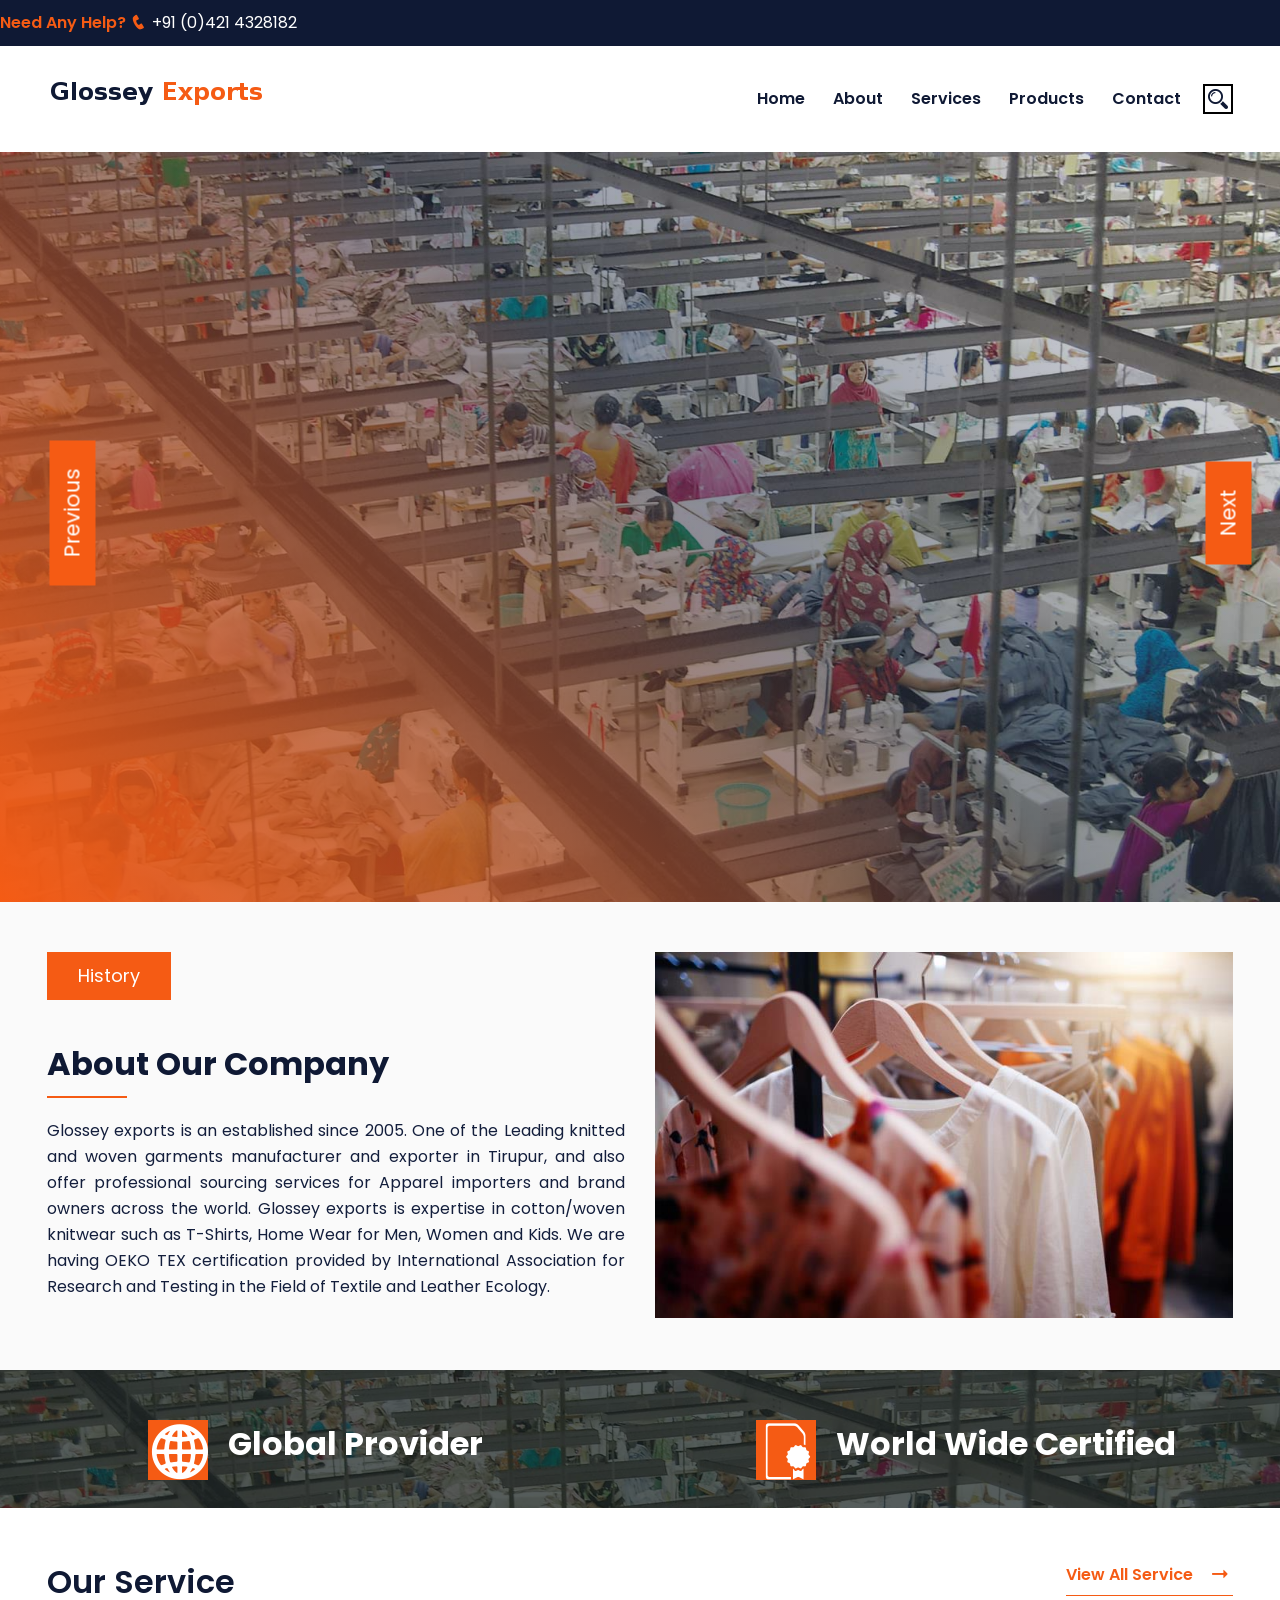
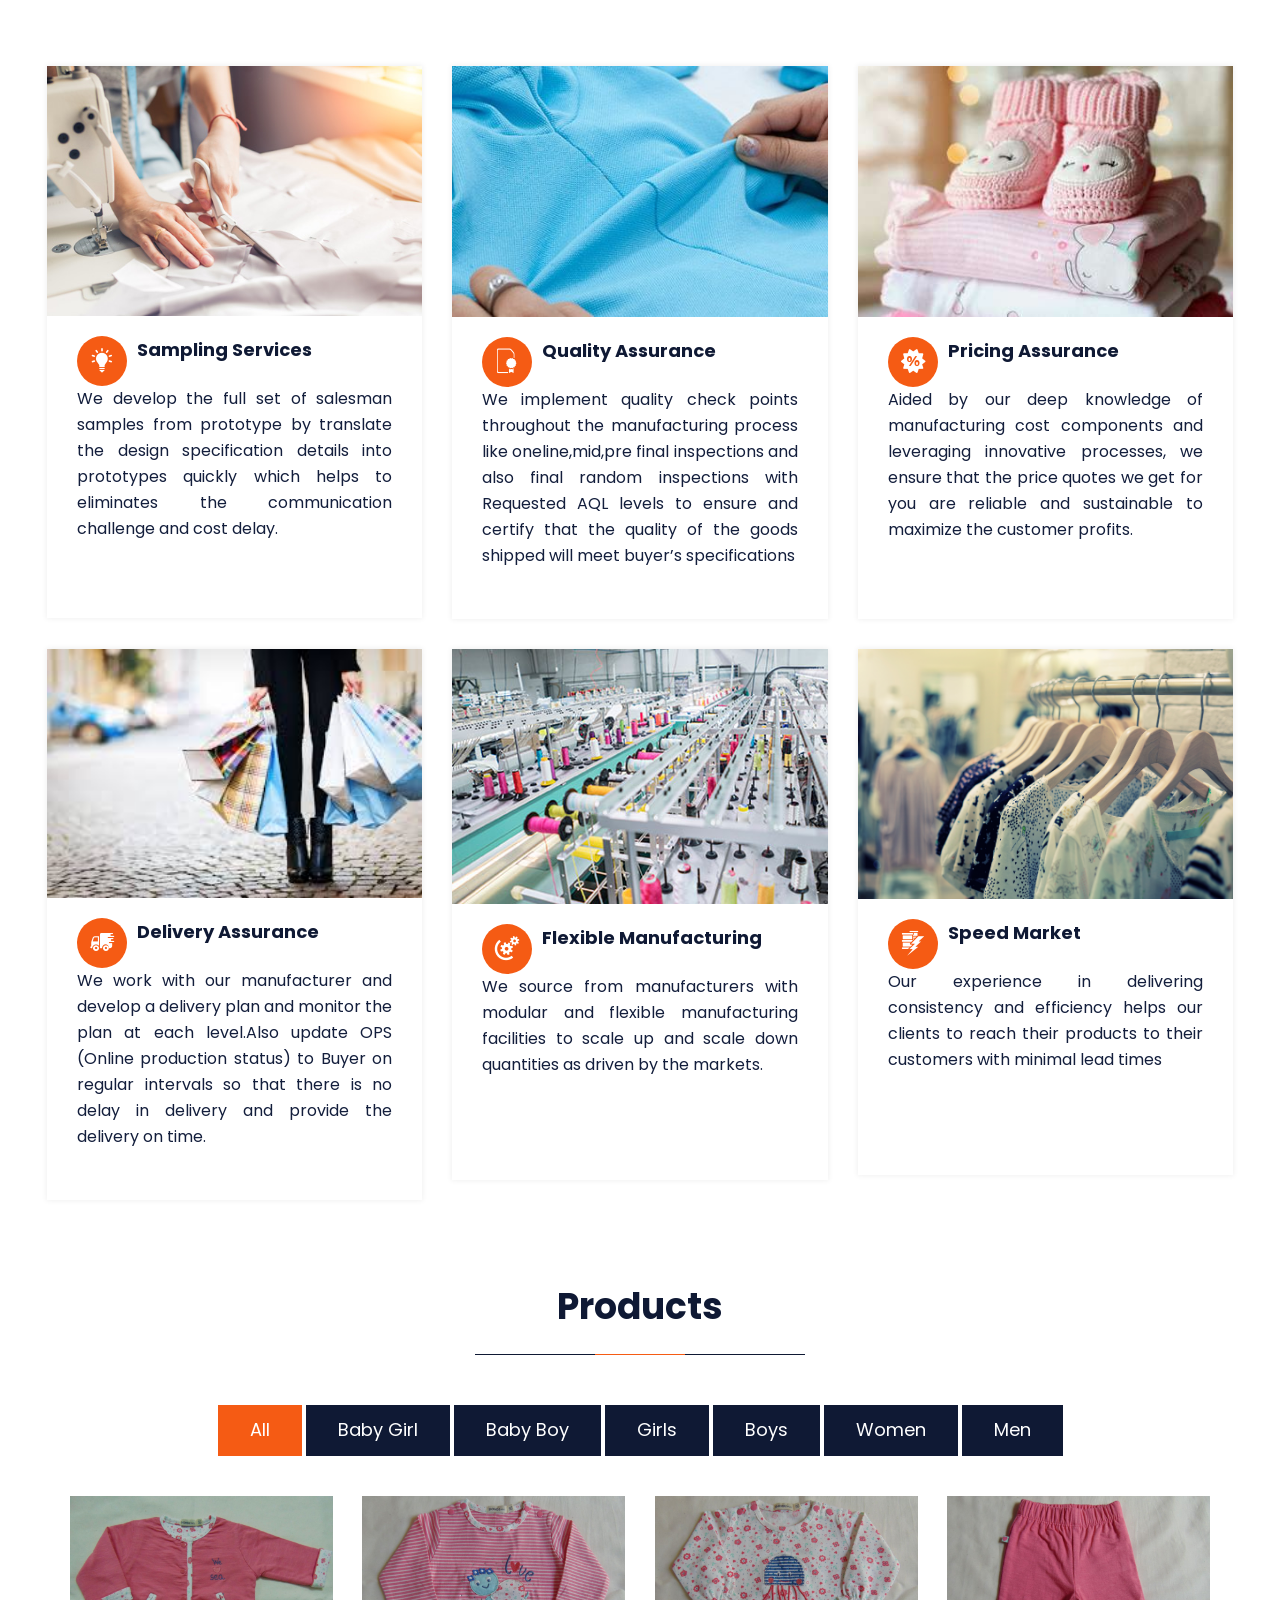
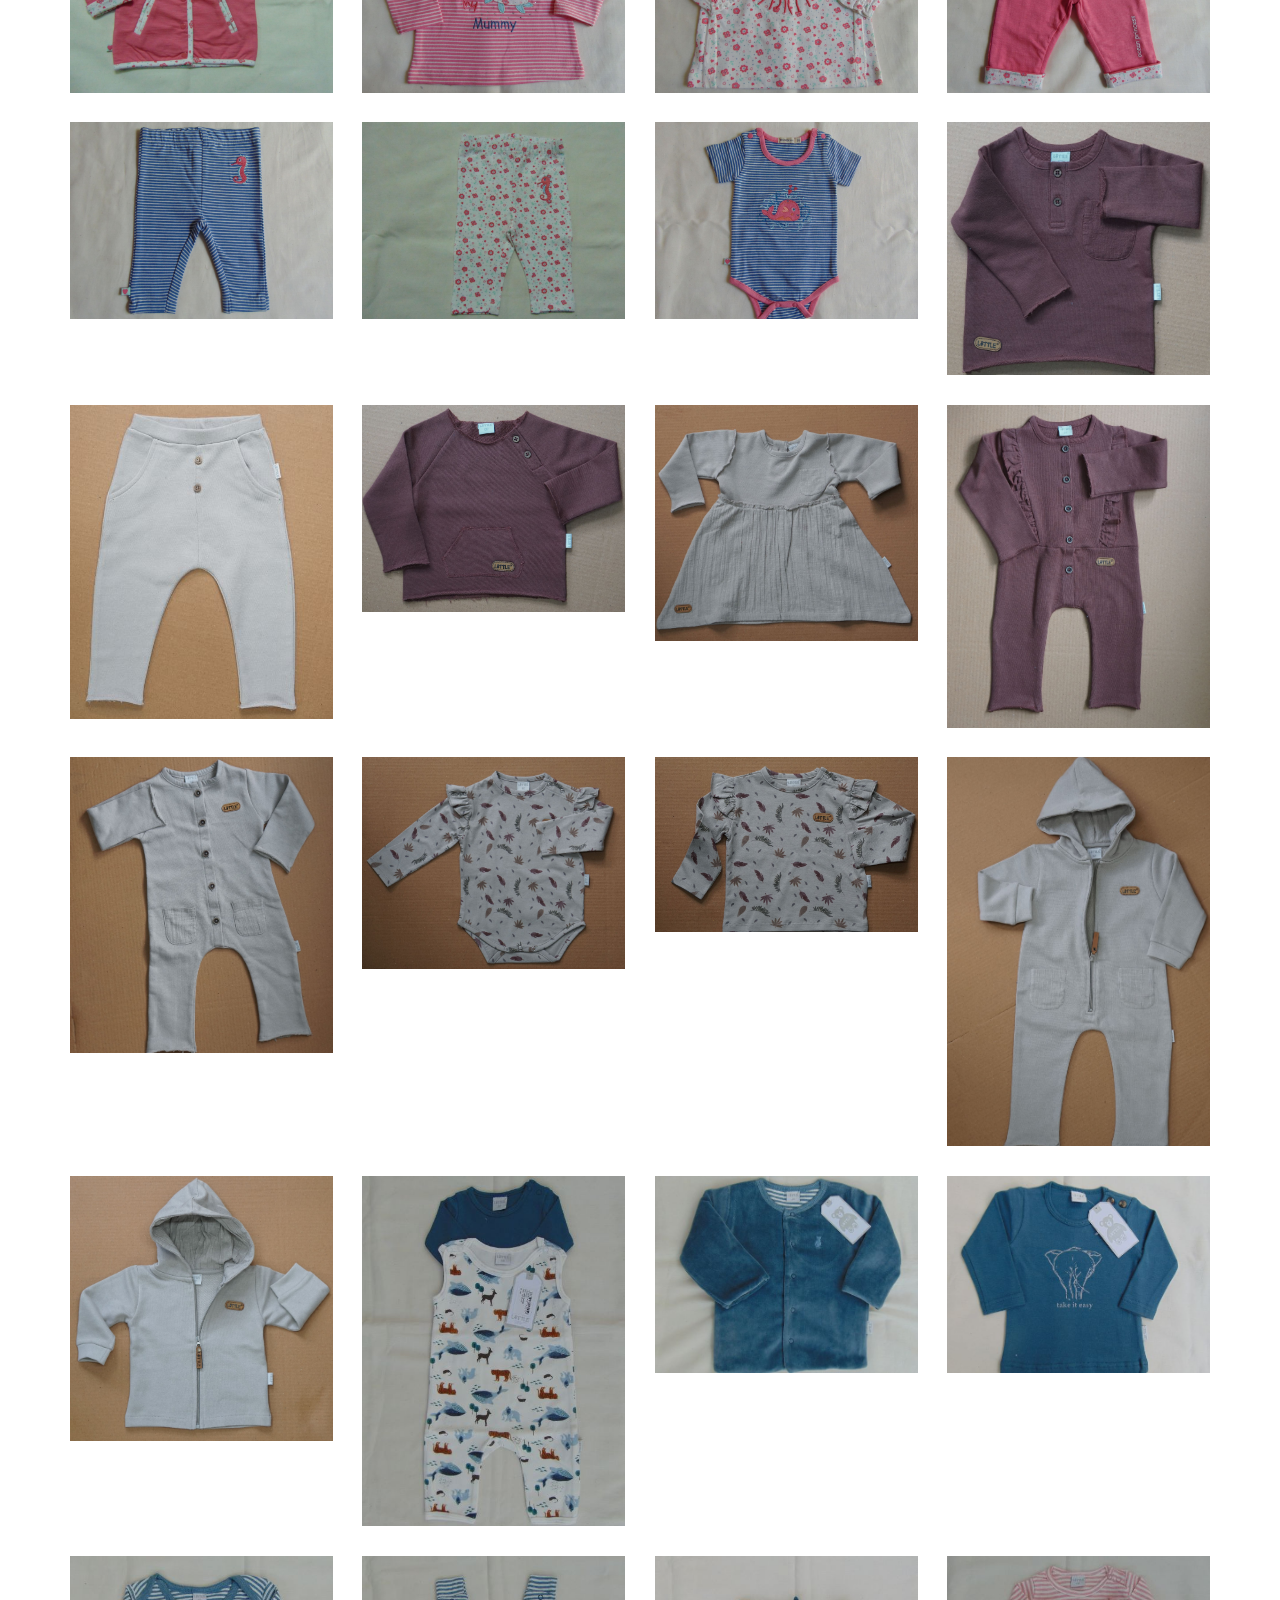
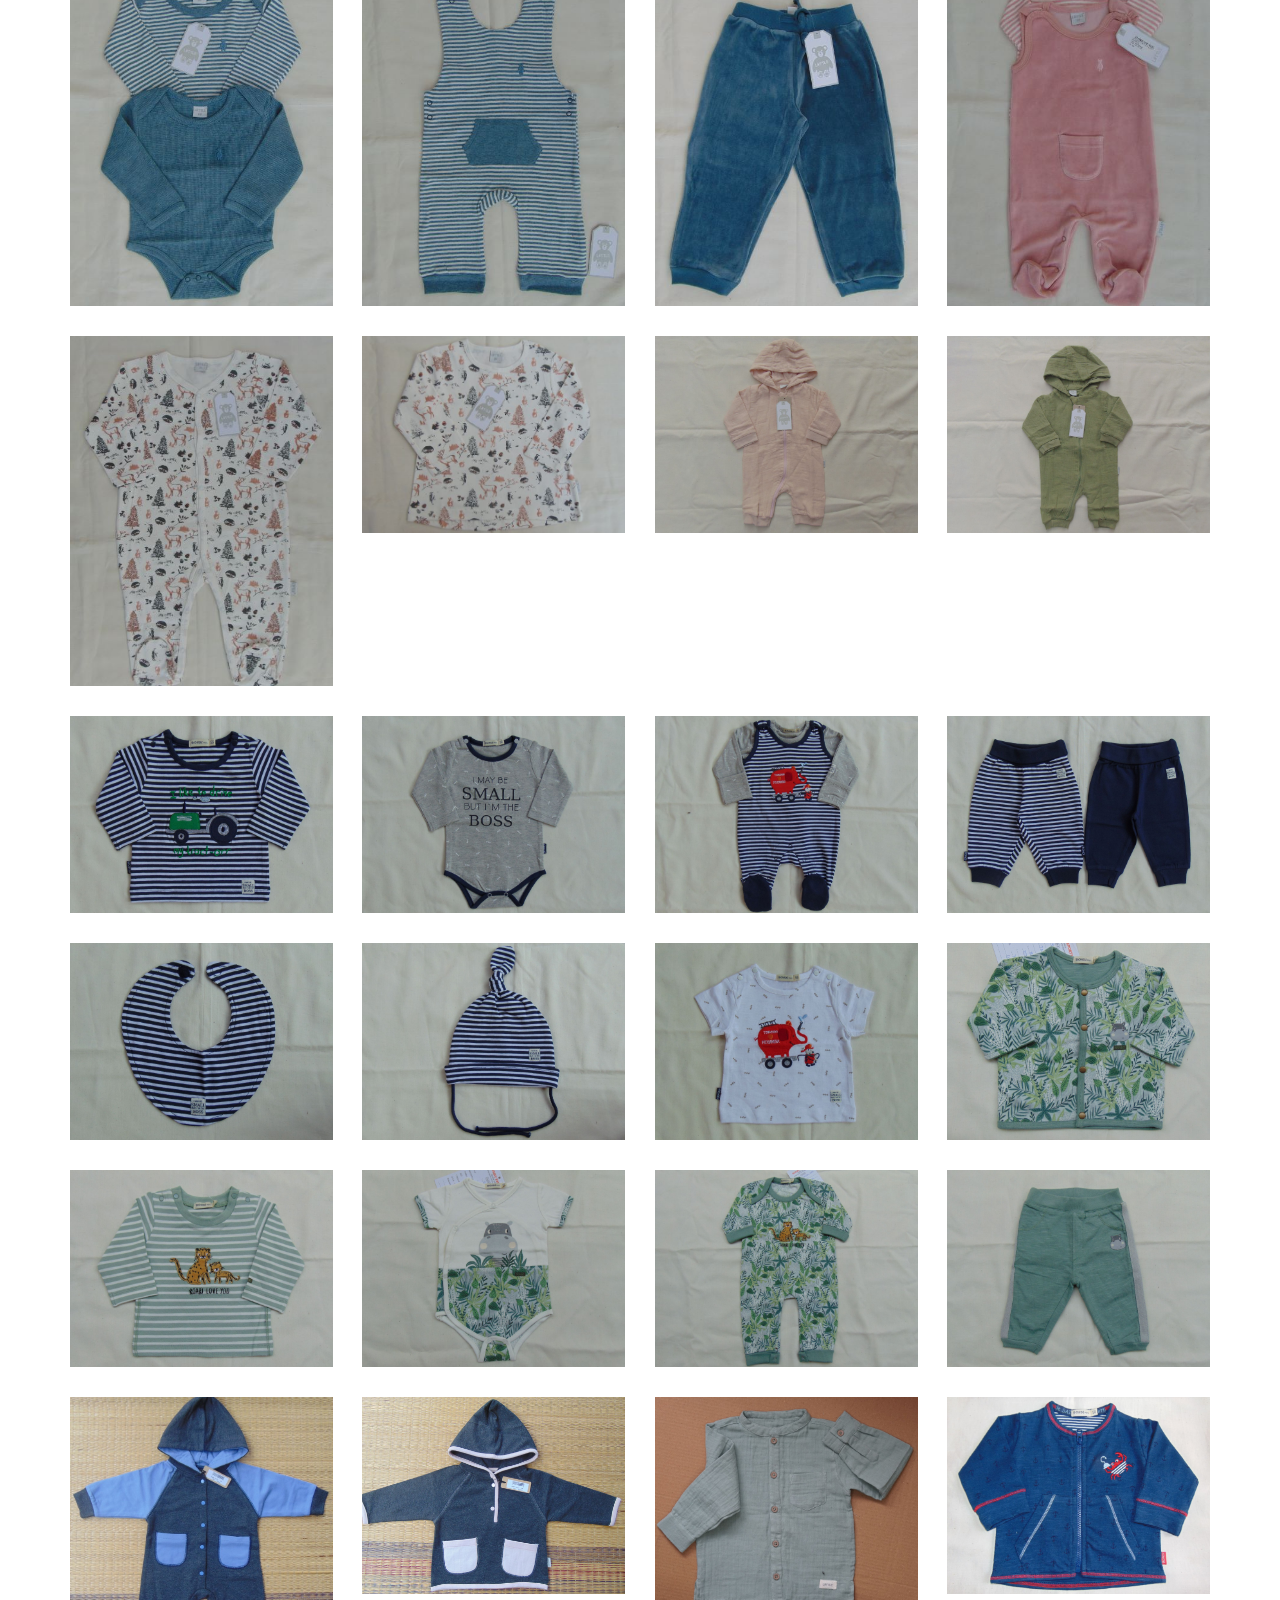
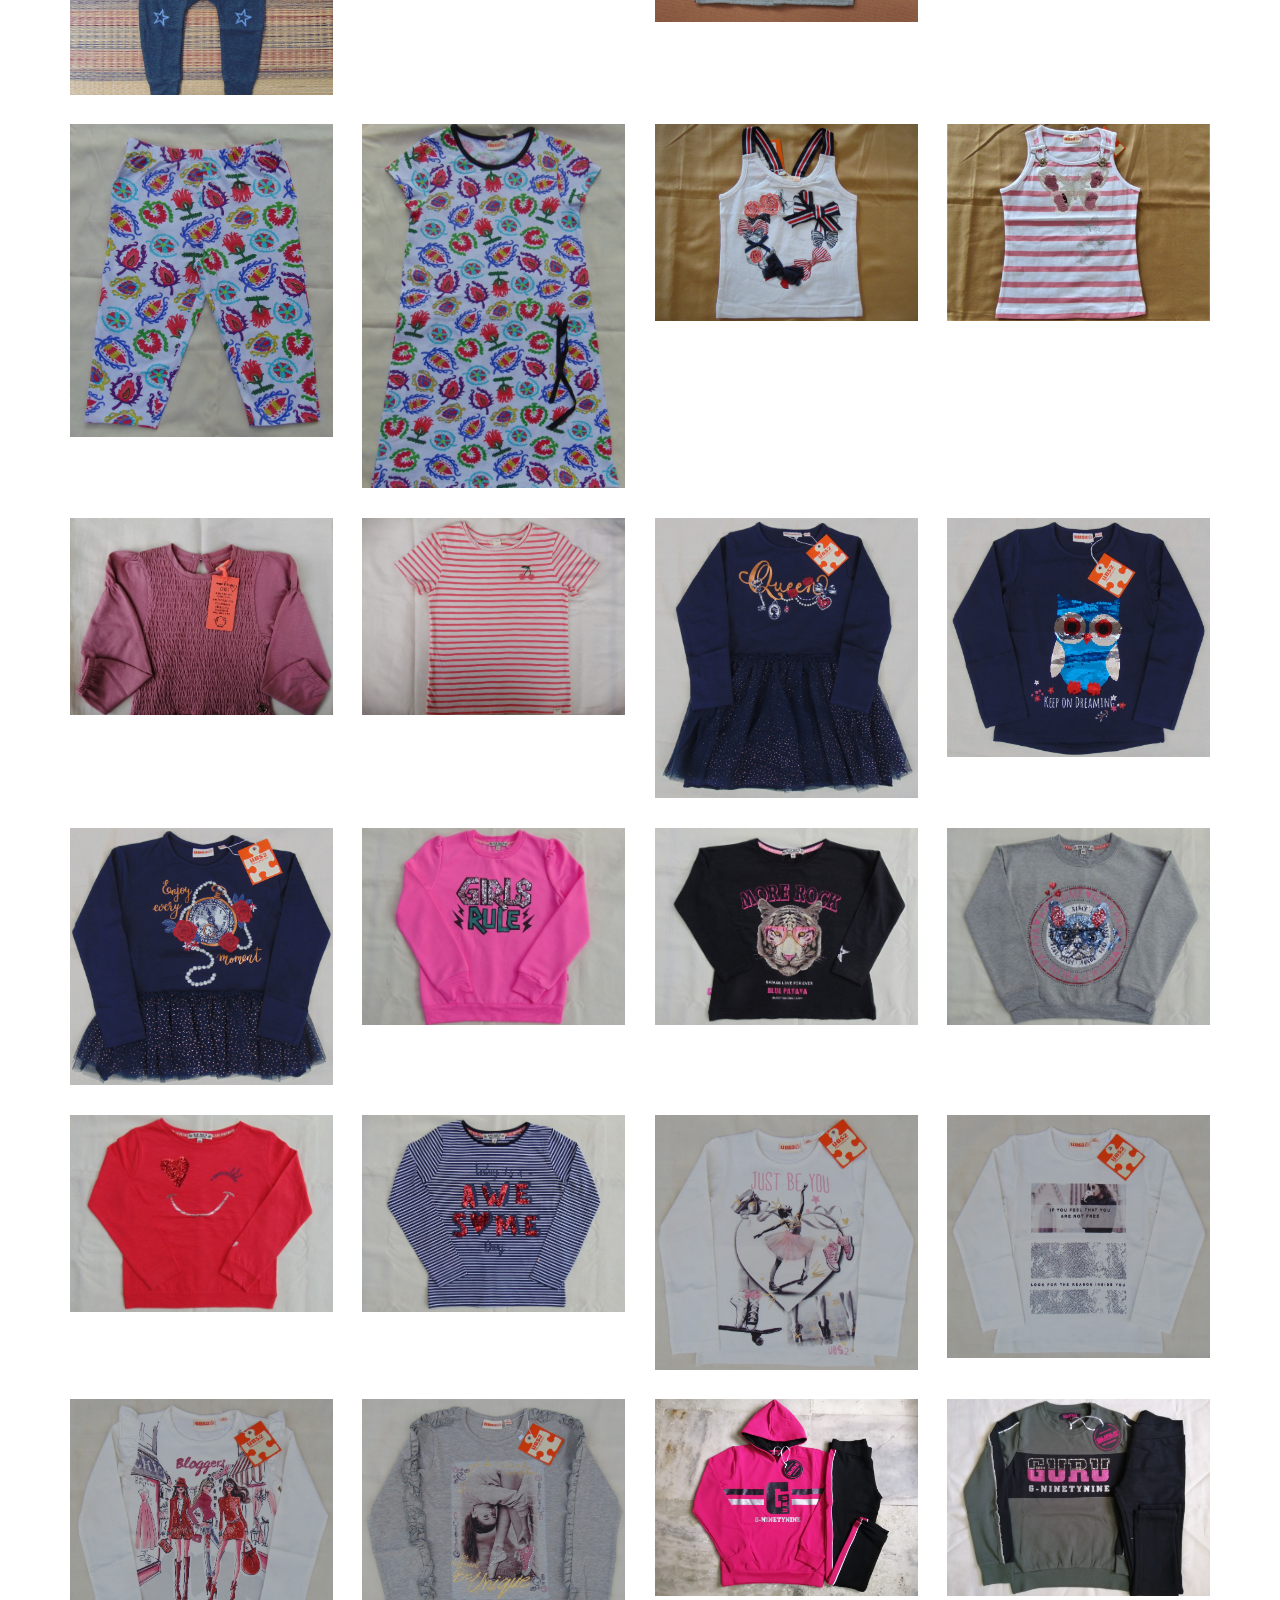
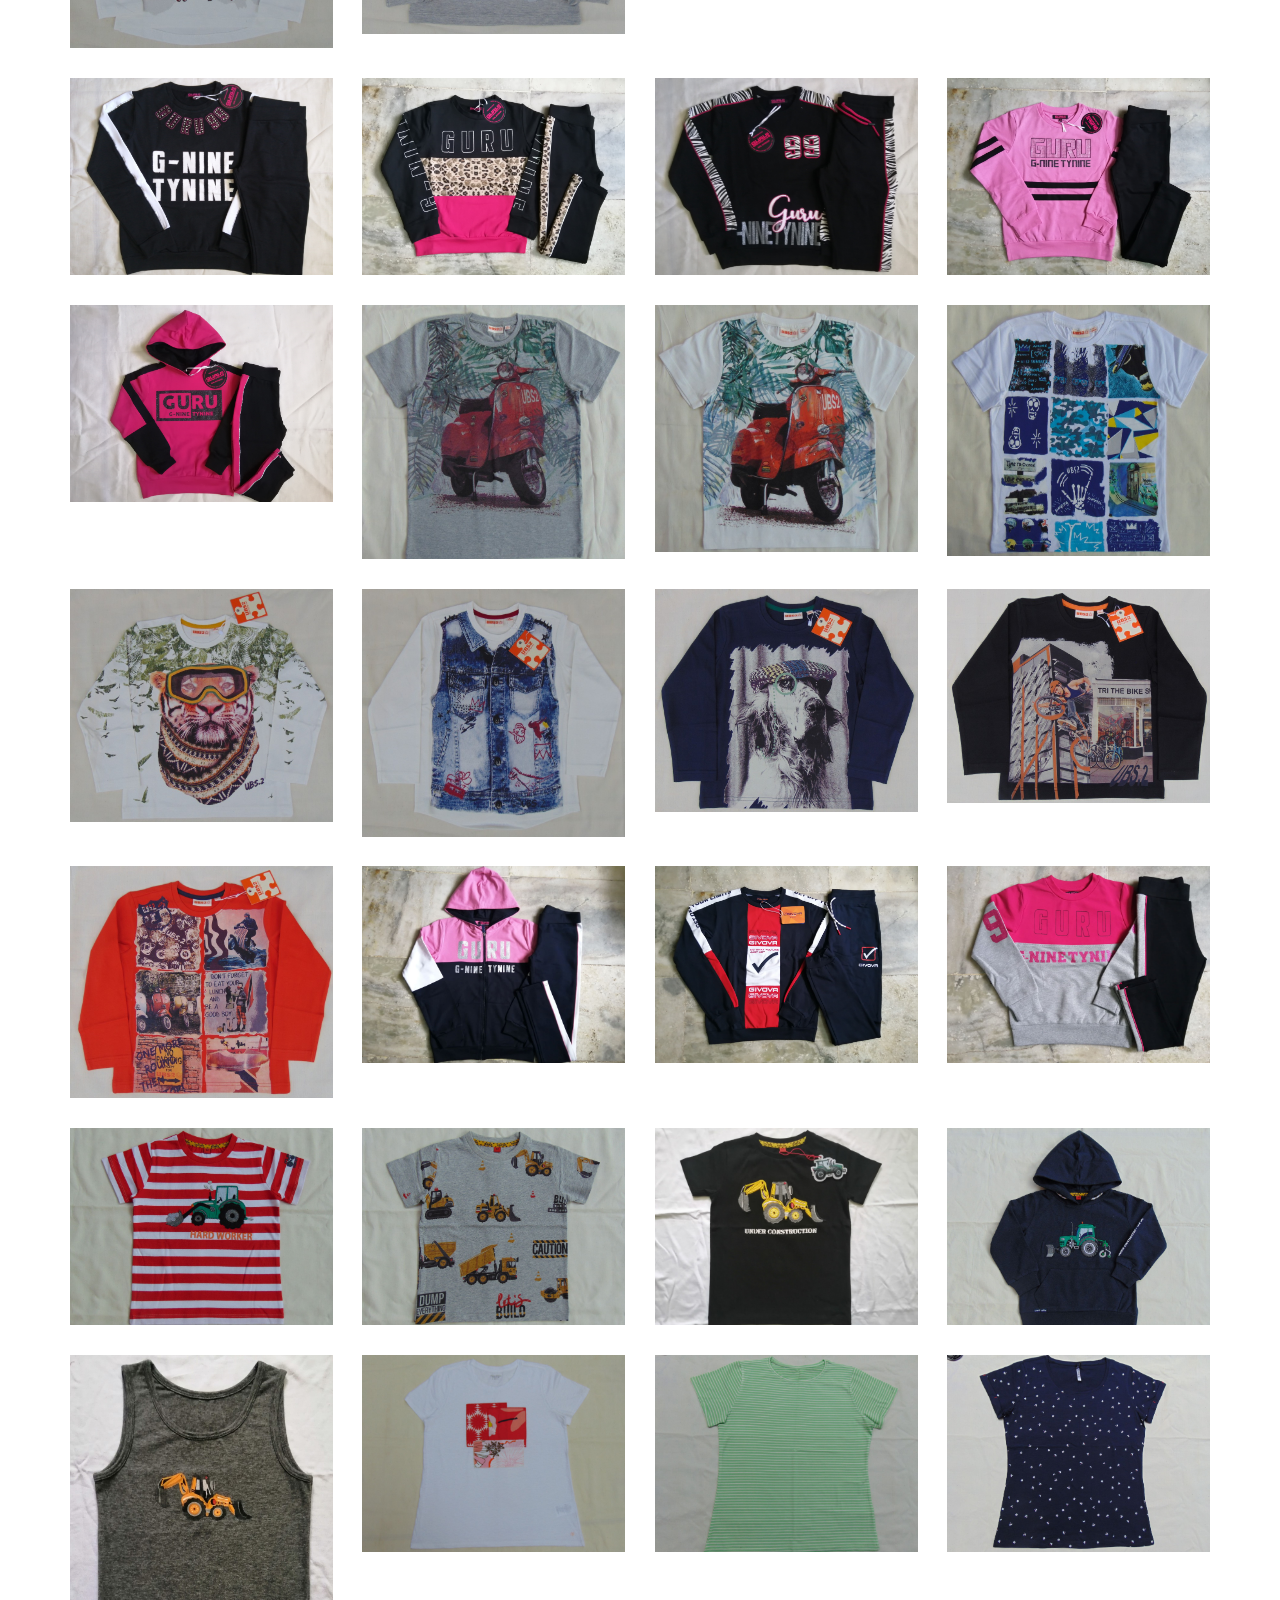
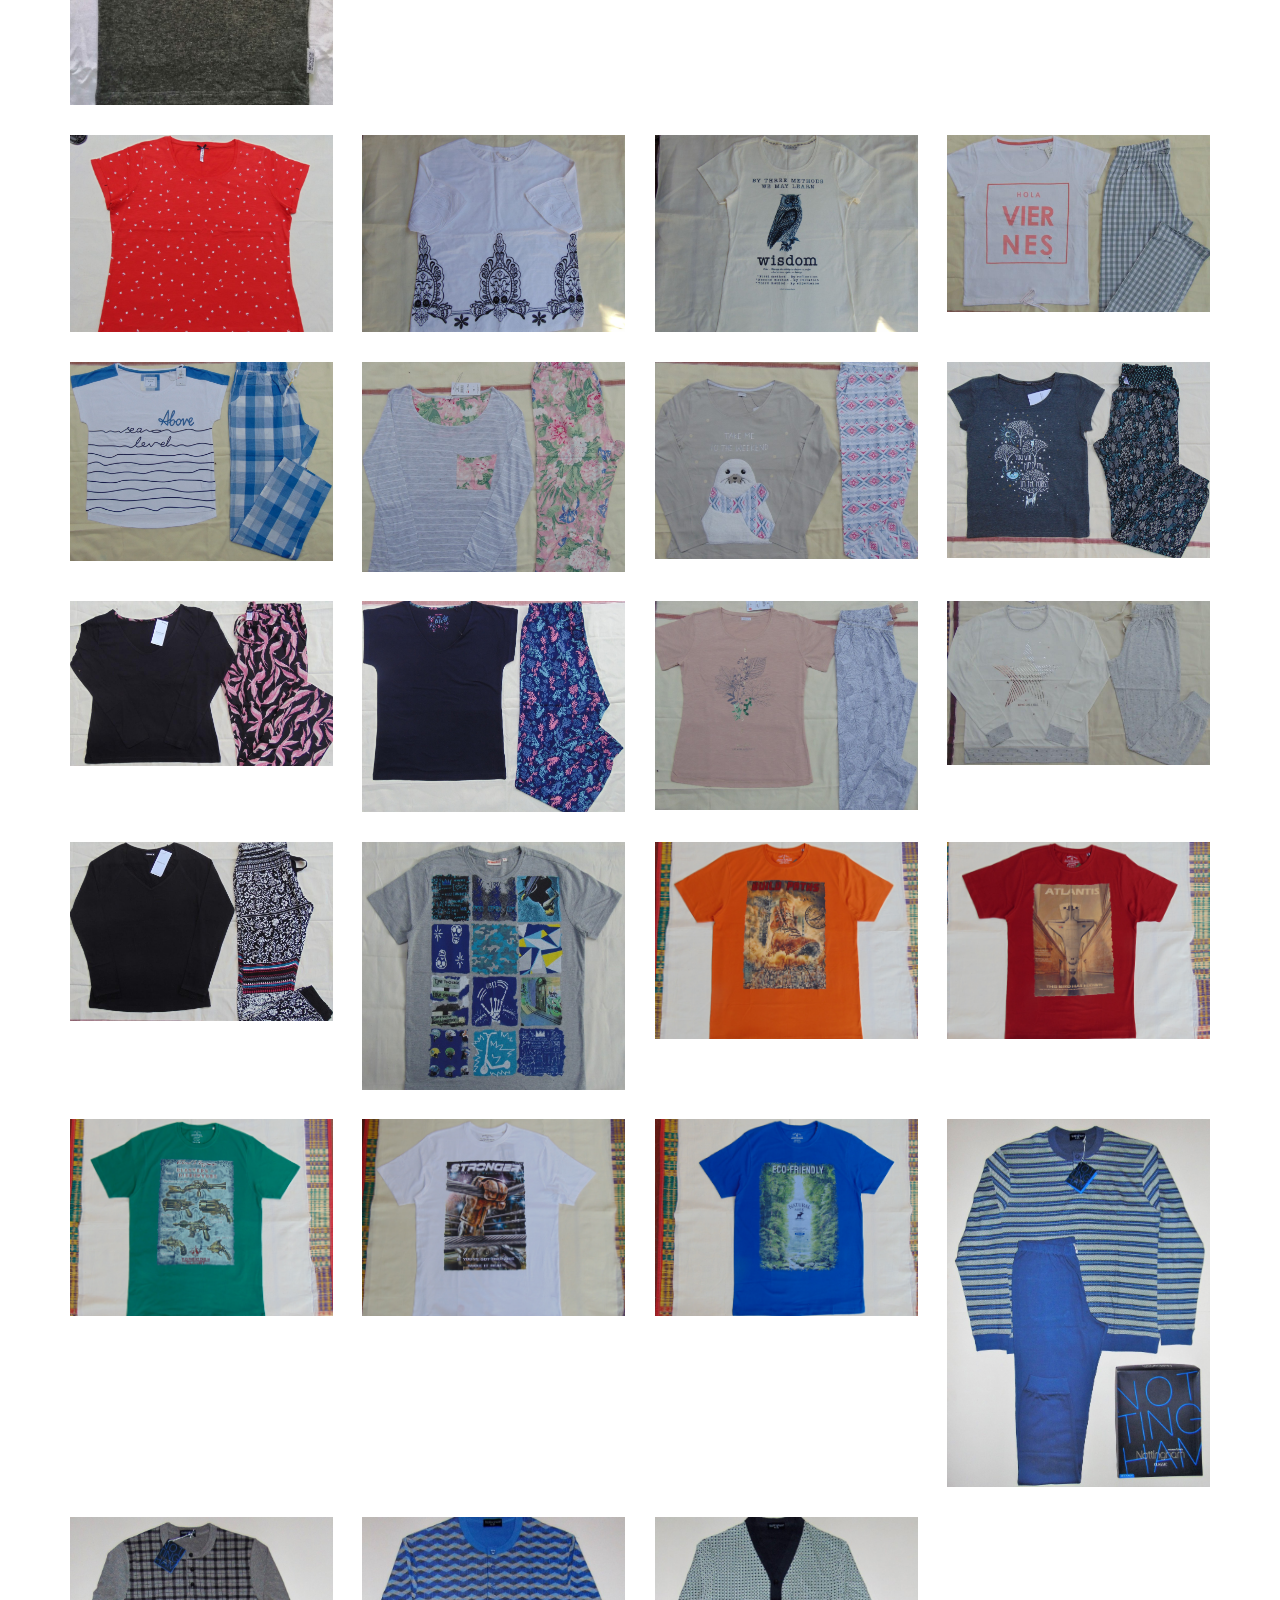
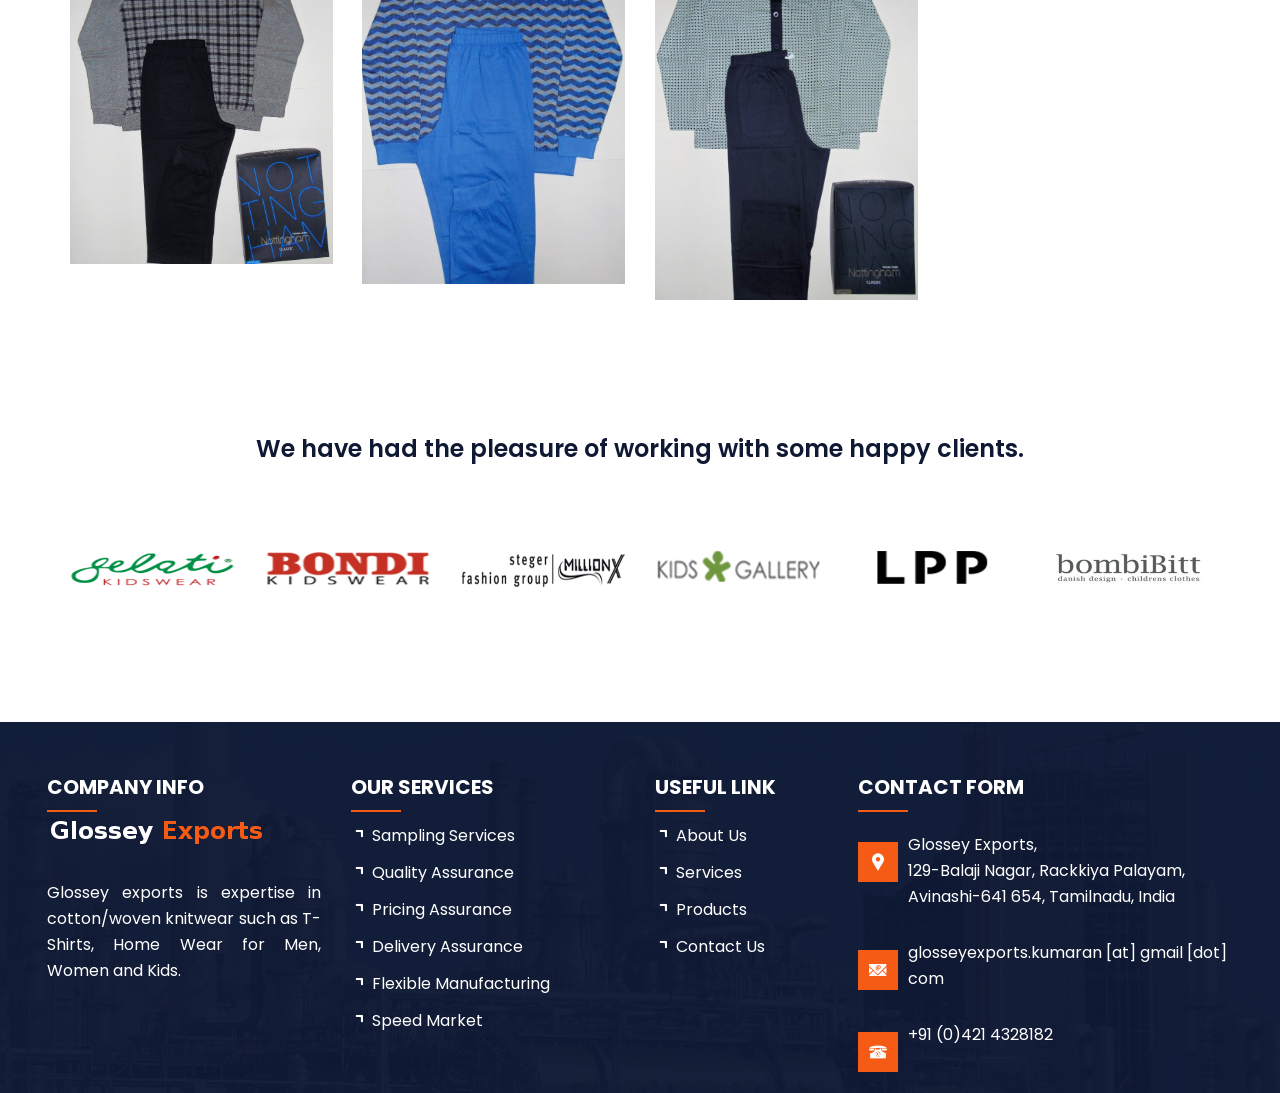
<file: index.html>
<!doctype html>
<html dir="ltr" lang="en">
  <head>
    <meta name="viewport" content="width=device-width,initial-scale=1.0" />
    <meta charset="utf-8" />
    <meta name="description" content="Glossey Exports" />
    <meta name="keywords" content="glosseyexports,glossey,exports,garments" />
    <meta name="author" content="Glossey exports" />
    <title>Glossey Exports</title>
    <link rel="icon" type="image/png" href="img/favicon.png" />
    <link rel="apple-touch-icon" href="img/apple-touch-icon.png" />
    <link
      rel="apple-touch-icon"
      sizes="57x57"
      href="img/apple-touch-icon-57x57.png"
    />
    <link
      rel="apple-touch-icon"
      sizes="72x72"
      href="img/apple-touch-icon-72x72.png"
    />
    <link
      rel="apple-touch-icon"
      sizes="76x76"
      href="img/apple-touch-icon-76x76.png"
    />
    <link
      rel="apple-touch-icon"
      sizes="114x114"
      href="img/apple-touch-icon-114x114.png"
    />
    <link
      rel="apple-touch-icon"
      sizes="120x120"
      href="img/apple-touch-icon-120x120.png"
    />
    <link
      rel="apple-touch-icon"
      sizes="144x144"
      href="img/apple-touch-icon-144x144.png"
    />
    <link
      rel="apple-touch-icon"
      sizes="152x152"
      href="img/apple-touch-icon-152x152.png"
    />
    <link
      rel="apple-touch-icon"
      sizes="180x180"
      href="img/apple-touch-icon-180x180.png"
    />
    <link
      href="https://fonts.googleapis.com/css?family=Poppins:400,600,700,800"
      rel="stylesheet"
    />
    <link rel="stylesheet" href="css/bootstrap.min.css" />
    <link rel="stylesheet" href="css/magnific-popup.css" />
    <link rel="stylesheet" href="css/owl.carousel.min.css" />
    <link rel="stylesheet" href="css/animate.css" />
    <link rel="stylesheet" href="css/main.css" />
    <link rel="stylesheet" href="style.css" />
    <link rel="stylesheet" href="css/meanmenu.min.css" />
    <link rel="stylesheet" href="css/icofont.min.css" />
    <link rel="stylesheet" href="css/responsive.css" />
    <!--[if lt IE 9]>
      <script src="https://oss.maxcdn.com/html5shiv/3.7.2/html5shiv.min.js"></script>
      <script src="https://oss.maxcdn.com/respond/1.4.2/respond.min.js"></script>
    <![endif]-->
  </head>

  <body class="home-v1">
    <div id="preloader">
      <div id="preloader-status"></div>
    </div>
    <header>
      <div class="header-top">
        <div class="container"></div>
        <div class="row">
          <div class="col-md-7 col-sm-8">
            <div class="header-left">
              <span class="social-title">Need Any Help?</span>
              <ul>
                <li><i class="icofont-phone"></i>+91 (0)421 4328182</li>
              </ul>
            </div>
          </div>
          <!--<div class="col-md-5 col-sm-4">
<div class="header-right-div">
<div class="soical-profile">
<span class="social-title">Follow Us</span>
<ul>
<li><a href="#"><i class="icofont-facebook"></i></a></li>
<li><a href="#"><i class="icofont-twitter"></i></a></li>
<li><a href="#"><i class="icofont-linkedin"></i></a></li>
<li><a href="#"><i class="icofont-skype"></i></a></li>
<li><a href="#"><i class="icofont-pinterest"></i></a></li>
</ul>
</div>
</div>
</div >-->
        </div>
      </div>
      <div class="hd-sec">
        <div class="container">
          <div class="row">
            <div class="col-md-3 col-sm-12 col-xs-8">
              <div class="logo">
                <a href="index.html"><img src="img/logo.png" alt="" /></a>
              </div>
            </div>
            <div class="mobile-nav-menu"></div>
            <div class="col-md-9 col-sm-9 nav-menu">
              <div class="menu">
                <nav id="main-menu" class="main-menu">
                  <ul>
                    <li class="active"><a href="#">Home</a></li>
                    <li><a href="about.html">About</a></li>
                    <li><a href="service.html">Services</a></li>
                    <li><a href="product.html">Products</a></li>
                    <li><a href="contact.html">Contact</a></li>
                  </ul>
                </nav>
                <div class="search-bar-icon">
                  <div class="site-search">
                    <span data-toggle="dropdown"
                      ><i class="icofont-search-2"></i
                    ></span>
                    <div class="search-forum dropdown-menu animation slideUpIn">
                      <form action="#">
                        <input placeholder="Search For Site" type="text" />
                        <input type="submit" value="Go" />
                      </form>
                    </div>
                  </div>
                </div>
              </div>
            </div>
          </div>
        </div>
      </div>
    </header>
    <div class="slider">
      <div class="all-slide owl-item">
        <div
          class="single-slide"
          style="background-image: url(img/slider-1.jpeg)"
        >
          <div class="slider-overlay"></div>
          <div class="slider-wrapper">
            <div class="slider-text">
              <div class="slider-caption">
                <h1>Exporter and Manufcaturer to brands over EU and India</h1>
                <ul>
                  <li>
                    <a href="contact.html"
                      >contact us <i class="icofont-long-arrow-right"></i
                    ></a>
                  </li>
                </ul>
              </div>
            </div>
          </div>
        </div>
        <div
          class="single-slide"
          style="background-image: url(img/slider-1.jpeg)"
        >
          <div class="slider-overlay"></div>
          <div class="slider-wrapper">
            <div class="slider-text">
              <div class="slider-caption">
                <h1>Exporter and Manufcaturer to brands over EU and India</h1>
                <ul>
                  <li>
                    <a href="contact.html"
                      >contact us <i class="icofont-long-arrow-right"></i
                    ></a>
                  </li>
                </ul>
              </div>
            </div>
          </div>
        </div>
      </div>
    </div>
    <div class="about-sec pt-50 pb-50">
      <div class="container">
        <div class="row">
          <div class="col-md-6">
            <div class="about-us-v2">
              <ul class="about-tab">
                <li class="active">
                  <a data-toggle="tab" href="#History" aria-expanded="true"
                    >History</a
                  >
                </li>
              </ul>
              <div class="tab-content">
                <div id="History" class="tab-pane active">
                  <div class="about-desc">
                    <h1>About Our Company</h1>
                    <p align="justify">
                      Glossey exports is an established since 2005. One of the
                      Leading knitted and woven garments manufacturer and
                      exporter in Tirupur, and also offer professional sourcing
                      services for Apparel importers and brand owners across the
                      world. Glossey exports is expertise in cotton/woven
                      knitwear such as T-Shirts, Home Wear for Men, Women and
                      Kids. We are having OEKO TEX certification provided by
                      International Association for Research and Testing in the
                      Field of Textile and Leather Ecology.
                    </p>
                    <!--<a href="#">Read More</a>-->
                  </div>
                </div>
              </div>
            </div>
          </div>
          <div class="col-md-6">
            <img src="img/About.jpg" height="750px" alt="" />
          </div>
        </div>
      </div>
    </div>
    <div class="pagehding-sec">
      <div class="images-overlay"></div>
      <div class="container">
        <div class="row">
          <div class="col-md-1"></div>
          <div class="col-md-5">
            <div class="page-heading">
              <div class="faq-single">
                <div class="media">
                  <div class="media-left">
                    <div class="icon">
                      <i class="icofont-globe icofont-2x"></i>
                    </div>
                  </div>
                  <div class="media-body">
                    <h1 style="font-size: 32px">Global Provider</h1>
                  </div>
                </div>
              </div>
            </div>
          </div>
          <div class="col-md-1"></div>
          <div class="col-md-5">
            <div class="page-heading">
              <div class="faq-single">
                <div class="media">
                  <div class="media-left">
                    <div class="icon">
                      <i class="icofont-certificate icofont-2x"></i>
                    </div>
                  </div>
                  <div class="media-body">
                    <h1 style="font-size: 32px">World wide Certified</h1>
                  </div>
                </div>
              </div>
            </div>
          </div>
        </div>
      </div>
    </div>
    <div class="service-sec pt-50 pb-0">
      <div class="container">
        <div class="row latest-project-title-sec">
          <div class="col-md-4">
            <div class="latest-project-title">
              <h1>Our Service</h1>
            </div>
          </div>
          <div class="col-md-5"></div>
          <div class="col-md-3">
            <div class="latest-project-button">
              <a href="#"
                >View All Service <i class="icofont-long-arrow-right"></i
              ></a>
            </div>
          </div>
        </div>
        <div class="row">
          <div class="service-item">
            <div class="col-md-4 col-sm-6 inner">
              <div class="media">
                <div class="service-thumb">
                  <a href="#"><img src="img/Sampling-Services.jpg" alt="" /></a>
                  <div class="service-icon"></div>
                </div>
                <div class="service-inner-text">
                  <div class="media-left">
                    <div class="service_icon">
                      <i class="icofont-light-bulb"></i>
                    </div>
                  </div>
                  <div class="media-body">
                    <h2><a href="#">Sampling Services</a></h2>
                  </div>
                  <p align="justify">
                    We develop the full set of salesman samples from prototype
                    by translate the design specification details into
                    prototypes quickly which helps to eliminates the
                    communication challenge and cost delay.
                  </p>
                  <br />
                  <!--<a href="#" class="service-readmore">Read More <i class="fa fa-angle-right"></i></a>-->
                </div>
              </div>
            </div>
            <div class="col-md-4 col-sm-6 inner">
              <div class="media">
                <div class="service-thumb">
                  <a href="#"><img src="img/Quality-Assurance.jpg" alt="" /></a>
                  <div class="service-icon"></div>
                </div>
                <div class="service-inner-text">
                  <div class="media-left">
                    <div class="service_icon">
                      <i class="icofont-certificate"></i>
                    </div>
                  </div>
                  <div class="media-body">
                    <h2><a href="#">Quality Assurance</a></h2>
                  </div>
                  <p align="justify">
                    We implement quality check points throughout the
                    manufacturing process like oneline,mid,pre final inspections
                    and also final random inspections with Requested AQL levels
                    to ensure and certify that the quality of the goods shipped
                    will meet buyer’s specifications
                  </p>
                  <!--<a href="#" class="service-readmore">Read More <i class="fa fa-angle-right"></i></a>-->
                </div>
              </div>
            </div>
            <div class="col-md-4 col-sm-6 inner">
              <div class="media">
                <div class="service-thumb">
                  <a href="#"
                    ><img src="img/Pricing-Assurance.jpeg" alt=""
                  /></a>
                  <div class="service-icon"></div>
                </div>
                <div class="service-inner-text">
                  <div class="media-left">
                    <div class="service_icon">
                      <i class="icofont-sale-discount"></i>
                    </div>
                  </div>
                  <div class="media-body">
                    <h2><a href="#">Pricing Assurance</a></h2>
                  </div>
                  <p align="justify">
                    Aided by our deep knowledge of manufacturing cost components
                    and leveraging innovative processes, we ensure that the
                    price quotes we get for you are reliable and sustainable to
                    maximize the customer profits.
                  </p>
                  <br />
                  <!--<a href="#" class="service-readmore">Read More <i class="fa fa-angle-right"></i></a>-->
                </div>
              </div>
            </div>
          </div>
        </div>
        <div class="row">
          <div class="service-item">
            <div class="col-md-4 col-sm-6 inner">
              <div class="media">
                <div class="service-thumb">
                  <a href="#"
                    ><img src="img/Delivery-Assurance.jpeg" alt=""
                  /></a>
                  <div class="service-icon"></div>
                </div>
                <div class="service-inner-text">
                  <div class="media-left">
                    <div class="service_icon">
                      <i class="icofont-vehicle-delivery-van"></i>
                    </div>
                  </div>
                  <div class="media-body">
                    <h2><a href="#">Delivery Assurance </a></h2>
                  </div>
                  <p align="justify">
                    We work with our manufacturer and develop a delivery plan
                    and monitor the plan at each level.Also update OPS (Online
                    production status) to Buyer on regular intervals so that
                    there is no delay in delivery and provide the delivery on
                    time.
                  </p>
                </div>
              </div>
            </div>
            <div class="col-md-4 col-sm-6 inner">
              <div class="media">
                <div class="service-thumb">
                  <a href="#"
                    ><img src="img/Flexible-Manufacturing.jpg" alt=""
                  /></a>
                  <div class="service-icon"></div>
                </div>
                <div class="service-inner-text">
                  <div class="media-left">
                    <div class="service_icon">
                      <i class="icofont-automation"></i>
                    </div>
                  </div>
                  <div class="media-body">
                    <h2><a href="#">Flexible Manufacturing </a></h2>
                  </div>
                  <p align="justify">
                    We source from manufacturers with modular and flexible
                    manufacturing facilities to scale up and scale down
                    quantities as driven by the markets.
                  </p>
                  <br />
                  <br />
                  <!--<a href="#" class="service-readmore">Read More <i class="fa fa-angle-right"></i></a>-->
                </div>
              </div>
            </div>
            <div class="col-md-4 col-sm-6 inner">
              <div class="media">
                <div class="service-thumb">
                  <a href="#"><img src="img/Speed-Market.jpg" alt="" /></a>
                  <div class="service-icon"></div>
                </div>
                <div class="service-inner-text">
                  <div class="media-left">
                    <div class="service_icon">
                      <i class="icofont-energy-oil"></i>
                    </div>
                  </div>
                  <div class="media-body">
                    <h2><a href="#">Speed Market </a></h2>
                  </div>
                  <p align="justify">
                    Our experience in delivering consistency and efficiency
                    helps our clients to reach their products to their customers
                    with minimal lead times
                  </p>
                  <br />
                  <br />
                  <!--<a href="#" class="service-readmore">Read More <i class="fa fa-angle-right"></i></a>-->
                </div>
              </div>
            </div>
          </div>
        </div>
      </div>
    </div>

    <div class="gallery-sec pt-50 pb-50">
      <div class="container">
        <div class="row">
          <div class="col-md-12">
            <div class="sec-title">
              <h1>Products</h1>
              <div class="border-shape"></div>
            </div>
          </div>
        </div>
        <div class="row">
          <div class="gallery-area">
            <div class="navbarsort">
              <button
                type="button"
                class="navbar-toggle collapsed"
                data-toggle="collapse"
                data-target="#navbarfiltr"
                aria-expanded="false"
              >
                <span class="icon-bar"></span> <span class="icon-bar"></span>
                <span class="icon-bar"></span>
              </button>
              <div class="shorttitle">
                <h2>Sort Gallery</h2>
              </div>
            </div>
            <div
              class="collapse navbar-collapse latest--project"
              id="navbarfiltr"
            >
              <ul class="simplefilter">
                <li class="active" data-filter="*">
                  <span class="gallery-tab-title">All</span>
                </li>
                <li class="" data-filter=".GirlBaby">
                  <span class="gallery-tab-title">Baby Girl</span>
                </li>
                <li class="" data-filter=".BoyBaby">
                  <span class="gallery-tab-title">Baby Boy</span>
                </li>
                <li class="" data-filter=".GirlKids">
                  <span class="gallery-tab-title">Girls</span>
                </li>
                <li class="" data-filter=".BoyKids">
                  <span class="gallery-tab-title">Boys</span>
                </li>
                <li class="" data-filter=".Ladies">
                  <span class="gallery-tab-title">Women</span>
                </li>
                <li class="" data-filter=".Gents">
                  <span class="gallery-tab-title">Men</span>
                </li>
              </ul>
            </div>
            <div class="gallery-container">
              <div class="col-xs-12 col-sm-6 col-md-3 filtr-item GirlBaby">
                <div class="gallery-item">
                  <img src="/img/Baby-girl/BABY-BEACH-GIRL-01.jpg" alt="" />
                  <div class="gallery-overlay">
                    <div class="gallery-overlay-text">
                      <span class="gallery-button">
                        <a
                          href="/img/Baby-girl/BABY-BEACH-GIRL-01.jpg"
                          class="gallery-photo"
                          ><i class="icofont-image"></i
                        ></a>
                      </span>
                    </div>
                  </div>
                </div>
              </div>
              <div class="col-xs-12 col-sm-6 col-md-3 filtr-item GirlBaby">
                <div class="gallery-item">
                  <img
                    src="/img/Baby-girl/BABY-BEACH-GIRL-02.jpg"
                    alt="Glossey Exports"
                  />
                  <div class="gallery-overlay">
                    <div class="gallery-overlay-text">
                      <span class="gallery-button">
                        <a
                          href="/img/Baby-girl/BABY-BEACH-GIRL-02.jpg"
                          class="gallery-photo"
                          ><i class="icofont-image"></i
                        ></a>
                      </span>
                    </div>
                  </div>
                </div>
              </div>
              <div class="col-xs-12 col-sm-6 col-md-3 filtr-item GirlBaby">
                <div class="gallery-item">
                  <img
                    src="/img/Baby-girl/BABY-BEACH-GIRL-03.jpg"
                    alt="Glossey Exports"
                  />
                  <div class="gallery-overlay">
                    <div class="gallery-overlay-text">
                      <span class="gallery-button">
                        <a
                          href="/img/Baby-girl/BABY-BEACH-GIRL-03.jpg"
                          class="gallery-photo"
                          ><i class="icofont-image"></i
                        ></a>
                      </span>
                    </div>
                  </div>
                </div>
              </div>
              <div class="col-xs-12 col-sm-6 col-md-3 filtr-item GirlBaby">
                <div class="gallery-item">
                  <img
                    src="/img/Baby-girl/BABY-BEACH-GIRL-04.jpg"
                    alt="Glossey Exports"
                  />
                  <div class="gallery-overlay">
                    <div class="gallery-overlay-text">
                      <span class="gallery-button">
                        <a
                          href="/img/Baby-girl/BABY-BEACH-GIRL-04.jpg"
                          class="gallery-photo"
                          ><i class="icofont-image"></i
                        ></a>
                      </span>
                    </div>
                  </div>
                </div>
              </div>
              <div class="col-xs-12 col-sm-6 col-md-3 filtr-item GirlBaby">
                <div class="gallery-item">
                  <img
                    src="/img/Baby-girl/BABY-BEACH-GIRL-05.jpg"
                    alt="Glossey Exports"
                  />
                  <div class="gallery-overlay">
                    <div class="gallery-overlay-text">
                      <span class="gallery-button">
                        <a
                          href="/img/Baby-girl/BABY-BEACH-GIRL-05.jpg"
                          class="gallery-photo"
                          ><i class="icofont-image"></i
                        ></a>
                      </span>
                    </div>
                  </div>
                </div>
              </div>
              <div class="col-xs-12 col-sm-6 col-md-3 filtr-item GirlBaby">
                <div class="gallery-item">
                  <img
                    src="/img/Baby-girl/BABY-BEACH-GIRL-05-AOP.jpg"
                    alt="Glossey Exports"
                  />
                  <div class="gallery-overlay">
                    <div class="gallery-overlay-text">
                      <span class="gallery-button">
                        <a
                          href="/img/Baby-girl/BABY-BEACH-GIRL-05-AOP.jpg"
                          class="gallery-photo"
                          ><i class="icofont-image"></i
                        ></a>
                      </span>
                    </div>
                  </div>
                </div>
              </div>
              <div class="col-xs-12 col-sm-6 col-md-3 filtr-item GirlBaby">
                <div class="gallery-item">
                  <img
                    src="/img/Baby-girl/BABY-BEACH-GIRL-06.jpg"
                    alt="Glossey Exports"
                  />
                  <div class="gallery-overlay">
                    <div class="gallery-overlay-text">
                      <span class="gallery-button">
                        <a
                          href="/img/Baby-girl/BABY-BEACH-GIRL-06.jpg"
                          class="gallery-photo"
                          ><i class="icofont-image"></i
                        ></a>
                      </span>
                    </div>
                  </div>
                </div>
              </div>
              <div class="col-xs-12 col-sm-6 col-md-3 filtr-item GirlBaby">
                <div class="gallery-item">
                  <img src="/img/Baby-girl/KR-02A.jpg" alt="Glossey Exports" />
                  <div class="gallery-overlay">
                    <div class="gallery-overlay-text">
                      <span class="gallery-button">
                        <a
                          href="/img/Baby-girl/KR-02A.jpg"
                          class="gallery-photo"
                          ><i class="icofont-image"></i
                        ></a>
                      </span>
                    </div>
                  </div>
                </div>
              </div>
              <div class="col-xs-12 col-sm-6 col-md-3 filtr-item GirlBaby">
                <div class="gallery-item">
                  <img src="/img/Baby-girl/KR-04.jpg" alt="Glossey Exports" />
                  <div class="gallery-overlay">
                    <div class="gallery-overlay-text">
                      <span class="gallery-button">
                        <a href="/img/Baby-girl/KR-04.jpg" class="gallery-photo"
                          ><i class="icofont-image"></i
                        ></a>
                      </span>
                    </div>
                  </div>
                </div>
              </div>
              <div class="col-xs-12 col-sm-6 col-md-3 filtr-item GirlBaby">
                <div class="gallery-item">
                  <img src="/img/Baby-girl/KR-05.jpg" alt="Glossey Exports" />
                  <div class="gallery-overlay">
                    <div class="gallery-overlay-text">
                      <span class="gallery-button">
                        <a href="/img/Baby-girl/KR-05.jpg" class="gallery-photo"
                          ><i class="icofont-image"></i
                        ></a>
                      </span>
                    </div>
                  </div>
                </div>
              </div>
              <div class="col-xs-12 col-sm-6 col-md-3 filtr-item GirlBaby">
                <div class="gallery-item">
                  <img src="/img/Baby-girl/KR-08.jpg" alt="Glossey Exports" />
                  <div class="gallery-overlay">
                    <div class="gallery-overlay-text">
                      <span class="gallery-button">
                        <a href="/img/Baby-girl/KR-08.jpg" class="gallery-photo"
                          ><i class="icofont-image"></i
                        ></a>
                      </span>
                    </div>
                  </div>
                </div>
              </div>
              <div class="col-xs-12 col-sm-6 col-md-3 filtr-item GirlBaby">
                <div class="gallery-item">
                  <img src="/img/Baby-girl/KR-09.jpg" alt="Glossey Exports" />
                  <div class="gallery-overlay">
                    <div class="gallery-overlay-text">
                      <span class="gallery-button">
                        <a href="/img/Baby-girl/KR-09.jpg" class="gallery-photo"
                          ><i class="icofont-image"></i
                        ></a>
                      </span>
                    </div>
                  </div>
                </div>
              </div>
              <div class="col-xs-12 col-sm-6 col-md-3 filtr-item GirlBaby">
                <div class="gallery-item">
                  <img src="/img/Baby-girl/KR-10.jpg" alt="Glossey Exports" />
                  <div class="gallery-overlay">
                    <div class="gallery-overlay-text">
                      <span class="gallery-button">
                        <a href="/img/Baby-girl/KR-10.jpg" class="gallery-photo"
                          ><i class="icofont-image"></i
                        ></a>
                      </span>
                    </div>
                  </div>
                </div>
              </div>
              <div class="col-xs-12 col-sm-6 col-md-3 filtr-item GirlBaby">
                <div class="gallery-item">
                  <img src="/img/Baby-girl/KR-13.jpg" alt="Glossey Exports" />
                  <div class="gallery-overlay">
                    <div class="gallery-overlay-text">
                      <span class="gallery-button">
                        <a href="/img/Baby-girl/KR-13.jpg" class="gallery-photo"
                          ><i class="icofont-image"></i
                        ></a>
                      </span>
                    </div>
                  </div>
                </div>
              </div>
              <div class="col-xs-12 col-sm-6 col-md-3 filtr-item GirlBaby">
                <div class="gallery-item">
                  <img src="/img/Baby-girl/KR-14.jpg" alt="Glossey Exports" />
                  <div class="gallery-overlay">
                    <div class="gallery-overlay-text">
                      <span class="gallery-button">
                        <a href="/img/Baby-girl/KR-14.jpg" class="gallery-photo"
                          ><i class="icofont-image"></i
                        ></a>
                      </span>
                    </div>
                  </div>
                </div>
              </div>
              <div class="col-xs-12 col-sm-6 col-md-3 filtr-item GirlBaby">
                <div class="gallery-item">
                  <img src="/img/Baby-girl/KR-19.jpg" alt="Glossey Exports" />
                  <div class="gallery-overlay">
                    <div class="gallery-overlay-text">
                      <span class="gallery-button">
                        <a href="/img/Baby-girl/KR-19.jpg" class="gallery-photo"
                          ><i class="icofont-image"></i
                        ></a>
                      </span>
                    </div>
                  </div>
                </div>
              </div>
              <div class="col-xs-12 col-sm-6 col-md-3 filtr-item GirlBaby">
                <div class="gallery-item">
                  <img src="/img/Baby-girl/KR-21.jpg" alt="Glossey Exports" />
                  <div class="gallery-overlay">
                    <div class="gallery-overlay-text">
                      <span class="gallery-button">
                        <a href="/img/Baby-girl/KR-21.jpg" class="gallery-photo"
                          ><i class="icofont-image"></i
                        ></a>
                      </span>
                    </div>
                  </div>
                </div>
              </div>
              <div class="col-xs-12 col-sm-6 col-md-3 filtr-item GirlBaby">
                <div class="gallery-item">
                  <img
                    src="/img/Baby-girl/STY-NO-1006-BF-1209.jpg"
                    alt="Glossey Exports"
                  />
                  <div class="gallery-overlay">
                    <div class="gallery-overlay-text">
                      <span class="gallery-button">
                        <a
                          href="/img/Baby-girl/STY-NO-1006-BF-1209.jpg"
                          class="gallery-photo"
                          ><i class="icofont-image"></i
                        ></a>
                      </span>
                    </div>
                  </div>
                </div>
              </div>
              <div class="col-xs-12 col-sm-6 col-md-3 filtr-item GirlBaby">
                <div class="gallery-item">
                  <img
                    src="/img/Baby-girl/STY-NO-1014-BF-1209.jpg"
                    alt="Glossey Exports"
                  />
                  <div class="gallery-overlay">
                    <div class="gallery-overlay-text">
                      <span class="gallery-button">
                        <a
                          href="/img/Baby-girl/STY-NO-1014-BF-1209.jpg"
                          class="gallery-photo"
                          ><i class="icofont-image"></i
                        ></a>
                      </span>
                    </div>
                  </div>
                </div>
              </div>
              <div class="col-xs-12 col-sm-6 col-md-3 filtr-item GirlBaby">
                <div class="gallery-item">
                  <img
                    src="/img/Baby-girl/STY-NO-1015-BF-1209.jpg"
                    alt="Glossey Exports"
                  />
                  <div class="gallery-overlay">
                    <div class="gallery-overlay-text">
                      <span class="gallery-button">
                        <a
                          href="/img/Baby-girl/STY-NO-1015-BF-1209.jpg"
                          class="gallery-photo"
                          ><i class="icofont-image"></i
                        ></a>
                      </span>
                    </div>
                  </div>
                </div>
              </div>
              <div class="col-xs-12 col-sm-6 col-md-3 filtr-item GirlBaby">
                <div class="gallery-item">
                  <img
                    src="/img/Baby-girl/STY-NO-1017-BF-1209.jpg"
                    alt="Glossey Exports"
                  />
                  <div class="gallery-overlay">
                    <div class="gallery-overlay-text">
                      <span class="gallery-button">
                        <a
                          href="/img/Baby-girl/STY-NO-1017-BF-1209.jpg"
                          class="gallery-photo"
                          ><i class="icofont-image"></i
                        ></a>
                      </span>
                    </div>
                  </div>
                </div>
              </div>
              <div class="col-xs-12 col-sm-6 col-md-3 filtr-item GirlBaby">
                <div class="gallery-item">
                  <img
                    src="/img/Baby-girl/STY-NO-1020-BF-1209.jpg"
                    alt="Glossey Exports"
                  />
                  <div class="gallery-overlay">
                    <div class="gallery-overlay-text">
                      <span class="gallery-button">
                        <a
                          href="/img/Baby-girl/STY-NO-1020-BF-1209.jpg"
                          class="gallery-photo"
                          ><i class="icofont-image"></i
                        ></a>
                      </span>
                    </div>
                  </div>
                </div>
              </div>
              <div class="col-xs-12 col-sm-6 col-md-3 filtr-item GirlBaby">
                <div class="gallery-item">
                  <img
                    src="/img/Baby-girl/STY-NO-1021-BF-1209.jpg"
                    alt="Glossey Exports"
                  />
                  <div class="gallery-overlay">
                    <div class="gallery-overlay-text">
                      <span class="gallery-button">
                        <a
                          href="/img/Baby-girl/STY-NO-1021-BF-1209.jpg"
                          class="gallery-photo"
                          ><i class="icofont-image"></i
                        ></a>
                      </span>
                    </div>
                  </div>
                </div>
              </div>
              <div class="col-xs-12 col-sm-6 col-md-3 filtr-item GirlBaby">
                <div class="gallery-item">
                  <img
                    src="/img/Baby-girl/STY-NO-1031-BF-1209.jpg"
                    alt="Glossey Exports"
                  />
                  <div class="gallery-overlay">
                    <div class="gallery-overlay-text">
                      <span class="gallery-button">
                        <a
                          href="/img/Baby-girl/STY-NO-1031-BF-1209.jpg"
                          class="gallery-photo"
                          ><i class="icofont-image"></i
                        ></a>
                      </span>
                    </div>
                  </div>
                </div>
              </div>
              <div class="col-xs-12 col-sm-6 col-md-3 filtr-item GirlBaby">
                <div class="gallery-item">
                  <img
                    src="/img/Baby-girl/STY-NO-1036-BF-1209.jpg"
                    alt="Glossey Exports"
                  />
                  <div class="gallery-overlay">
                    <div class="gallery-overlay-text">
                      <span class="gallery-button">
                        <a
                          href="/img/Baby-girl/STY-NO-1036-BF-1209.jpg"
                          class="gallery-photo"
                          ><i class="icofont-image"></i
                        ></a>
                      </span>
                    </div>
                  </div>
                </div>
              </div>
              <div class="col-xs-12 col-sm-6 col-md-3 filtr-item GirlBaby">
                <div class="gallery-item">
                  <img
                    src="/img/Baby-girl/STY-NO-1048-BF-1209.jpg"
                    alt="Glossey Exports"
                  />
                  <div class="gallery-overlay">
                    <div class="gallery-overlay-text">
                      <span class="gallery-button">
                        <a
                          href="/img/Baby-girl/STY-NO-1048-BF-1209.jpg"
                          class="gallery-photo"
                          ><i class="icofont-image"></i
                        ></a>
                      </span>
                    </div>
                  </div>
                </div>
              </div>
              <div class="col-xs-12 col-sm-6 col-md-3 filtr-item GirlBaby">
                <div class="gallery-item">
                  <img
                    src="/img/Baby-girl/STY-NO-210000972-softrose.jpg"
                    alt="Glossey Exports"
                  />
                  <div class="gallery-overlay">
                    <div class="gallery-overlay-text">
                      <span class="gallery-button">
                        <a
                          href="/img/Baby-girl/STY-NO-210000972-softrose.jpg"
                          class="gallery-photo"
                          ><i class="icofont-image"></i
                        ></a>
                      </span>
                    </div>
                  </div>
                </div>
              </div>
              <div class="col-xs-12 col-sm-6 col-md-3 filtr-item GirlBaby">
                <div class="gallery-item">
                  <img
                    src="/img/Baby-girl/STY-NO-210000973-vintage-green.jpg"
                    alt="Glossey Exports"
                  />
                  <div class="gallery-overlay">
                    <div class="gallery-overlay-text">
                      <span class="gallery-button">
                        <a
                          href="/img/Baby-girl/STY-NO-210000973-vintage-green.jpg"
                          class="gallery-photo"
                          ><i class="icofont-image"></i
                        ></a>
                      </span>
                    </div>
                  </div>
                </div>
              </div>
              <div class="col-xs-12 col-sm-6 col-md-3 filtr-item BoyBaby">
                <div class="gallery-item">
                  <img
                    src="/img/Baby-boy/I-LIKE-TO-DRIVE-01.jpg"
                    alt="Glossey Exports"
                  />
                  <div class="gallery-overlay">
                    <div class="gallery-overlay-text">
                      <span class="gallery-button">
                        <a
                          href="/img/Baby-boy/I-LIKE-TO-DRIVE-01.jpg"
                          class="gallery-photo"
                          ><i class="icofont-image"></i
                        ></a>
                      </span>
                    </div>
                  </div>
                </div>
              </div>
              <div class="col-xs-12 col-sm-6 col-md-3 filtr-item BoyBaby">
                <div class="gallery-item">
                  <img
                    src="/img/Baby-boy/I-LIKE-TO-DRIVE-03.jpg"
                    alt="Glossey Exports"
                  />
                  <div class="gallery-overlay">
                    <div class="gallery-overlay-text">
                      <span class="gallery-button">
                        <a
                          href="/img/Baby-boy/I-LIKE-TO-DRIVE-03.jpg"
                          class="gallery-photo"
                          ><i class="icofont-image"></i
                        ></a>
                      </span>
                    </div>
                  </div>
                </div>
              </div>
              <div class="col-xs-12 col-sm-6 col-md-3 filtr-item BoyBaby">
                <div class="gallery-item">
                  <img
                    src="/img/Baby-boy/I-LIKE-TO-DRIVE-04.jpg"
                    alt="Glossey Exports"
                  />
                  <div class="gallery-overlay">
                    <div class="gallery-overlay-text">
                      <span class="gallery-button">
                        <a
                          href="/img/Baby-boy/I-LIKE-TO-DRIVE-04.jpg"
                          class="gallery-photo"
                          ><i class="icofont-image"></i
                        ></a>
                      </span>
                    </div>
                  </div>
                </div>
              </div>
              <div class="col-xs-12 col-sm-6 col-md-3 filtr-item BoyBaby">
                <div class="gallery-item">
                  <img
                    src="/img/Baby-boy/I-LIKE-TO-DRIVE-05.jpg"
                    alt="Glossey Exports"
                  />
                  <div class="gallery-overlay">
                    <div class="gallery-overlay-text">
                      <span class="gallery-button">
                        <a
                          href="/img/Baby-boy/I-LIKE-TO-DRIVE-05.jpg"
                          class="gallery-photo"
                          ><i class="icofont-image"></i
                        ></a>
                      </span>
                    </div>
                  </div>
                </div>
              </div>
              <div class="col-xs-12 col-sm-6 col-md-3 filtr-item BoyBaby">
                <div class="gallery-item">
                  <img
                    src="/img/Baby-boy/I-LIKE-TO-DRIVE-06.jpg"
                    alt="Glossey Exports"
                  />
                  <div class="gallery-overlay">
                    <div class="gallery-overlay-text">
                      <span class="gallery-button">
                        <a
                          href="/img/Baby-boy/I-LIKE-TO-DRIVE-06.jpg"
                          class="gallery-photo"
                          ><i class="icofont-image"></i
                        ></a>
                      </span>
                    </div>
                  </div>
                </div>
              </div>
              <div class="col-xs-12 col-sm-6 col-md-3 filtr-item BoyBaby">
                <div class="gallery-item">
                  <img
                    src="/img/Baby-boy/I-LIKE-TO-DRIVE-07.jpg"
                    alt="Glossey Exports"
                  />
                  <div class="gallery-overlay">
                    <div class="gallery-overlay-text">
                      <span class="gallery-button">
                        <a
                          href="/img/Baby-boy/I-LIKE-TO-DRIVE-07.jpg"
                          class="gallery-photo"
                          ><i class="icofont-image"></i
                        ></a>
                      </span>
                    </div>
                  </div>
                </div>
              </div>
              <div class="col-xs-12 col-sm-6 col-md-3 filtr-item BoyBaby">
                <div class="gallery-item">
                  <img
                    src="/img/Baby-boy/I-LIKE-TO-DRIVE--02.jpg"
                    alt="Glossey Exports"
                  />
                  <div class="gallery-overlay">
                    <div class="gallery-overlay-text">
                      <span class="gallery-button">
                        <a
                          href="/img/Baby-boy/I-LIKE-TO-DRIVE--02.jpg"
                          class="gallery-photo"
                          ><i class="icofont-image"></i
                        ></a>
                      </span>
                    </div>
                  </div>
                </div>
              </div>
              <div class="col-xs-12 col-sm-6 col-md-3 filtr-item BoyBaby">
                <div class="gallery-item">
                  <img
                    src="/img/Baby-boy/JUNGLE-TIME-01.jpg"
                    alt="Glossey Exports"
                  />
                  <div class="gallery-overlay">
                    <div class="gallery-overlay-text">
                      <span class="gallery-button">
                        <a
                          href="/img/Baby-boy/JUNGLE-TIME-01.jpg"
                          class="gallery-photo"
                          ><i class="icofont-image"></i
                        ></a>
                      </span>
                    </div>
                  </div>
                </div>
              </div>
              <div class="col-xs-12 col-sm-6 col-md-3 filtr-item BoyBaby">
                <div class="gallery-item">
                  <img
                    src="/img/Baby-boy/JUNGLE-TIME-02.jpg"
                    alt="Glossey Exports"
                  />
                  <div class="gallery-overlay">
                    <div class="gallery-overlay-text">
                      <span class="gallery-button">
                        <a
                          href="/img/Baby-boy/JUNGLE-TIME-02.jpg"
                          class="gallery-photo"
                          ><i class="icofont-image"></i
                        ></a>
                      </span>
                    </div>
                  </div>
                </div>
              </div>
              <div class="col-xs-12 col-sm-6 col-md-3 filtr-item BoyBaby">
                <div class="gallery-item">
                  <img
                    src="/img/Baby-boy/JUNGLE-TIME-03.jpg"
                    alt="Glossey Exports"
                  />
                  <div class="gallery-overlay">
                    <div class="gallery-overlay-text">
                      <span class="gallery-button">
                        <a
                          href="/img/Baby-boy/JUNGLE-TIME-03.jpg"
                          class="gallery-photo"
                          ><i class="icofont-image"></i
                        ></a>
                      </span>
                    </div>
                  </div>
                </div>
              </div>
              <div class="col-xs-12 col-sm-6 col-md-3 filtr-item BoyBaby">
                <div class="gallery-item">
                  <img
                    src="/img/Baby-boy/JUNGLE-TIME-04.jpg"
                    alt="Glossey Exports"
                  />
                  <div class="gallery-overlay">
                    <div class="gallery-overlay-text">
                      <span class="gallery-button">
                        <a
                          href="/img/Baby-boy/JUNGLE-TIME-04.jpg"
                          class="gallery-photo"
                          ><i class="icofont-image"></i
                        ></a>
                      </span>
                    </div>
                  </div>
                </div>
              </div>
              <div class="col-xs-12 col-sm-6 col-md-3 filtr-item BoyBaby">
                <div class="gallery-item">
                  <img
                    src="/img/Baby-boy/JUNGLE-TIME-05.jpg"
                    alt="Glossey Exports"
                  />
                  <div class="gallery-overlay">
                    <div class="gallery-overlay-text">
                      <span class="gallery-button">
                        <a
                          href="/img/Baby-boy/JUNGLE-TIME-05.jpg"
                          class="gallery-photo"
                          ><i class="icofont-image"></i
                        ></a>
                      </span>
                    </div>
                  </div>
                </div>
              </div>
              <div class="col-xs-12 col-sm-6 col-md-3 filtr-item BoyBaby">
                <div class="gallery-item">
                  <img src="/img/Baby-boy/18111.JPG" alt="Glossey Exports" />
                  <div class="gallery-overlay">
                    <div class="gallery-overlay-text">
                      <span class="gallery-button">
                        <a href="/img/Baby-boy/18111.JPG" class="gallery-photo"
                          ><i class="icofont-image"></i
                        ></a>
                      </span>
                    </div>
                  </div>
                </div>
              </div>
              <div class="col-xs-12 col-sm-6 col-md-3 filtr-item BoyBaby">
                <div class="gallery-item">
                  <img src="/img/Baby-boy/18112.JPG" alt="Glossey Exports" />
                  <div class="gallery-overlay">
                    <div class="gallery-overlay-text">
                      <span class="gallery-button">
                        <a href="/img/Baby-boy/18112.JPG" class="gallery-photo"
                          ><i class="icofont-image"></i
                        ></a>
                      </span>
                    </div>
                  </div>
                </div>
              </div>
              <div class="col-xs-12 col-sm-6 col-md-3 filtr-item BoyBaby">
                <div class="gallery-item">
                  <img src="/img/Baby-boy/GE-00154.jpg" alt="Glossey Exports" />
                  <div class="gallery-overlay">
                    <div class="gallery-overlay-text">
                      <span class="gallery-button">
                        <a
                          href="/img/Baby-boy/GE-00154.jpg"
                          class="gallery-photo"
                          ><i class="icofont-image"></i
                        ></a>
                      </span>
                    </div>
                  </div>
                </div>
              </div>
              <div class="col-xs-12 col-sm-6 col-md-3 filtr-item BoyBaby">
                <div class="gallery-item">
                  <img
                    src="/img/Baby-boy/LITTLE-SAILOR-01.jpg"
                    alt="Glossey Exports"
                  />
                  <div class="gallery-overlay">
                    <div class="gallery-overlay-text">
                      <span class="gallery-button">
                        <a
                          href="/img/Baby-boy/LITTLE-SAILOR-01.jpg"
                          class="gallery-photo"
                          ><i class="icofont-image"></i
                        ></a>
                      </span>
                    </div>
                  </div>
                </div>
              </div>
              <div class="col-xs-12 col-sm-6 col-md-3 filtr-item GirlKids">
                <div class="gallery-item">
                  <img src="/img/Kids-girl/GE-1716.JPG" alt="Glossey Exports" />
                  <div class="gallery-overlay">
                    <div class="gallery-overlay-text">
                      <span class="gallery-button">
                        <a
                          href="/img/Kids-girl/GE-1716.JPG"
                          class="gallery-photo"
                          ><i class="icofont-image"></i
                        ></a>
                      </span>
                    </div>
                  </div>
                </div>
              </div>
              <div class="col-xs-12 col-sm-6 col-md-3 filtr-item GirlKids">
                <div class="gallery-item">
                  <img src="/img/Kids-girl/GE-3712.JPG" alt="Glossey Exports" />
                  <div class="gallery-overlay">
                    <div class="gallery-overlay-text">
                      <span class="gallery-button">
                        <a
                          href="/img/Kids-girl/GE-3712.JPG"
                          class="gallery-photo"
                          ><i class="icofont-image"></i
                        ></a>
                      </span>
                    </div>
                  </div>
                </div>
              </div>
              <div class="col-xs-12 col-sm-6 col-md-3 filtr-item GirlKids">
                <div class="gallery-item">
                  <img src="/img/Kids-girl/GE-9702.jpg" alt="Glossey Exports" />
                  <div class="gallery-overlay">
                    <div class="gallery-overlay-text">
                      <span class="gallery-button">
                        <a
                          href="/img/Kids-girl/GE-9702.jpg"
                          class="gallery-photo"
                          ><i class="icofont-image"></i
                        ></a>
                      </span>
                    </div>
                  </div>
                </div>
              </div>
              <div class="col-xs-12 col-sm-6 col-md-3 filtr-item GirlKids">
                <div class="gallery-item">
                  <img src="/img/Kids-girl/GE-9718.jpg" alt="Glossey Exports" />
                  <div class="gallery-overlay">
                    <div class="gallery-overlay-text">
                      <span class="gallery-button">
                        <a
                          href="/img/Kids-girl/GE-9718.jpg"
                          class="gallery-photo"
                          ><i class="icofont-image"></i
                        ></a>
                      </span>
                    </div>
                  </div>
                </div>
              </div>
              <div class="col-xs-12 col-sm-6 col-md-3 filtr-item GirlKids">
                <div class="gallery-item">
                  <img
                    src="/img/Kids-girl/GE-28168.jpg"
                    alt="Glossey Exports"
                  />
                  <div class="gallery-overlay">
                    <div class="gallery-overlay-text">
                      <span class="gallery-button">
                        <a
                          href="/img/Kids-girl/GE-28168.jpg"
                          class="gallery-photo"
                          ><i class="icofont-image"></i
                        ></a>
                      </span>
                    </div>
                  </div>
                </div>
              </div>
              <div class="col-xs-12 col-sm-6 col-md-3 filtr-item GirlKids">
                <div class="gallery-item">
                  <img
                    src="/img/Kids-girl/GE-47562.jpg"
                    alt="Glossey Exports"
                  />
                  <div class="gallery-overlay">
                    <div class="gallery-overlay-text">
                      <span class="gallery-button">
                        <a
                          href="/img/Kids-girl/GE-47562.jpg"
                          class="gallery-photo"
                          ><i class="icofont-image"></i
                        ></a>
                      </span>
                    </div>
                  </div>
                </div>
              </div>
              <div class="col-xs-12 col-sm-6 col-md-3 filtr-item GirlKids">
                <div class="gallery-item">
                  <img
                    src="/img/Kids-girl/GE-H193301.JPG"
                    alt="Glossey Exports"
                  />
                  <div class="gallery-overlay">
                    <div class="gallery-overlay-text">
                      <span class="gallery-button">
                        <a
                          href="/img/Kids-girl/GE-H193301.JPG"
                          class="gallery-photo"
                          ><i class="icofont-image"></i
                        ></a>
                      </span>
                    </div>
                  </div>
                </div>
              </div>
              <div class="col-xs-12 col-sm-6 col-md-3 filtr-item GirlKids">
                <div class="gallery-item">
                  <img
                    src="/img/Kids-girl/GE-H199311.JPG"
                    alt="Glossey Exports"
                  />
                  <div class="gallery-overlay">
                    <div class="gallery-overlay-text">
                      <span class="gallery-button">
                        <a
                          href="/img/Kids-girl/GE-H199311.JPG"
                          class="gallery-photo"
                          ><i class="icofont-image"></i
                        ></a>
                      </span>
                    </div>
                  </div>
                </div>
              </div>
              <div class="col-xs-12 col-sm-6 col-md-3 filtr-item GirlKids">
                <div class="gallery-item">
                  <img
                    src="/img/Kids-girl/GE-H199314.JPG"
                    alt="Glossey Exports"
                  />
                  <div class="gallery-overlay">
                    <div class="gallery-overlay-text">
                      <span class="gallery-button">
                        <a
                          href="/img/Kids-girl/GE-H199314.JPG"
                          class="gallery-photo"
                          ><i class="icofont-image"></i
                        ></a>
                      </span>
                    </div>
                  </div>
                </div>
              </div>
              <div class="col-xs-12 col-sm-6 col-md-3 filtr-item GirlKids">
                <div class="gallery-item">
                  <img
                    src="/img/Kids-girl/STY.NO-37600.jpg"
                    alt="Glossey Exports"
                  />
                  <div class="gallery-overlay">
                    <div class="gallery-overlay-text">
                      <span class="gallery-button">
                        <a
                          href="/img/Kids-girl/STY.NO-37600.jpg"
                          class="gallery-photo"
                          ><i class="icofont-image"></i
                        ></a>
                      </span>
                    </div>
                  </div>
                </div>
              </div>
              <div class="col-xs-12 col-sm-6 col-md-3 filtr-item GirlKids">
                <div class="gallery-item">
                  <img
                    src="/img/Kids-girl/STY.NO-37603.jpg"
                    alt="Glossey Exports"
                  />
                  <div class="gallery-overlay">
                    <div class="gallery-overlay-text">
                      <span class="gallery-button">
                        <a
                          href="/img/Kids-girl/STY.NO-37603.jpg"
                          class="gallery-photo"
                          ><i class="icofont-image"></i
                        ></a>
                      </span>
                    </div>
                  </div>
                </div>
              </div>
              <div class="col-xs-12 col-sm-6 col-md-3 filtr-item GirlKids">
                <div class="gallery-item">
                  <img
                    src="/img/Kids-girl/STY.NO-37610.jpg"
                    alt="Glossey Exports"
                  />
                  <div class="gallery-overlay">
                    <div class="gallery-overlay-text">
                      <span class="gallery-button">
                        <a
                          href="/img/Kids-girl/STY.NO-37610.jpg"
                          class="gallery-photo"
                          ><i class="icofont-image"></i
                        ></a>
                      </span>
                    </div>
                  </div>
                </div>
              </div>
              <div class="col-xs-12 col-sm-6 col-md-3 filtr-item GirlKids">
                <div class="gallery-item">
                  <img
                    src="/img/Kids-girl/STY.NO-37611.jpg"
                    alt="Glossey Exports"
                  />
                  <div class="gallery-overlay">
                    <div class="gallery-overlay-text">
                      <span class="gallery-button">
                        <a
                          href="/img/Kids-girl/STY.NO-37611.jpg"
                          class="gallery-photo"
                          ><i class="icofont-image"></i
                        ></a>
                      </span>
                    </div>
                  </div>
                </div>
              </div>
              <div class="col-xs-12 col-sm-6 col-md-3 filtr-item GirlKids">
                <div class="gallery-item">
                  <img
                    src="/img/Kids-girl/STY.NO-37612.jpg"
                    alt="Glossey Exports"
                  />
                  <div class="gallery-overlay">
                    <div class="gallery-overlay-text">
                      <span class="gallery-button">
                        <a
                          href="/img/Kids-girl/STY.NO-37612.jpg"
                          class="gallery-photo"
                          ><i class="icofont-image"></i
                        ></a>
                      </span>
                    </div>
                  </div>
                </div>
              </div>
              <div class="col-xs-12 col-sm-6 col-md-3 filtr-item GirlKids">
                <div class="gallery-item">
                  <img
                    src="/img/Kids-girl/GE-H199324.JPG"
                    alt="Glossey Exports"
                  />
                  <div class="gallery-overlay">
                    <div class="gallery-overlay-text">
                      <span class="gallery-button">
                        <a
                          href="/img/Kids-girl/GE-H199324.JPG"
                          class="gallery-photo"
                          ><i class="icofont-image"></i
                        ></a>
                      </span>
                    </div>
                  </div>
                </div>
              </div>
              <div class="col-xs-12 col-sm-6 col-md-3 filtr-item GirlKids">
                <div class="gallery-item">
                  <img
                    src="/img/Kids-girl/GE-H199321.JPG"
                    alt="Glossey Exports"
                  />
                  <div class="gallery-overlay">
                    <div class="gallery-overlay-text">
                      <span class="gallery-button">
                        <a
                          href="/img/Kids-girl/GE-H199321.JPG"
                          class="gallery-photo"
                          ><i class="icofont-image"></i
                        ></a>
                      </span>
                    </div>
                  </div>
                </div>
              </div>
              <div class="col-xs-12 col-sm-6 col-md-3 filtr-item GirlKids">
                <div class="gallery-item">
                  <img
                    src="/img/Kids-girl/GE-H199317.JPG"
                    alt="Glossey Exports"
                  />
                  <div class="gallery-overlay">
                    <div class="gallery-overlay-text">
                      <span class="gallery-button">
                        <a
                          href="/img/Kids-girl/GE-H199317.JPG"
                          class="gallery-photo"
                          ><i class="icofont-image"></i
                        ></a>
                      </span>
                    </div>
                  </div>
                </div>
              </div>
              <div class="col-xs-12 col-sm-6 col-md-3 filtr-item GirlKids">
                <div class="gallery-item">
                  <img
                    src="/img/Kids-girl/GE-H199325.JPG"
                    alt="Glossey Exports"
                  />
                  <div class="gallery-overlay">
                    <div class="gallery-overlay-text">
                      <span class="gallery-button">
                        <a
                          href="/img/Kids-girl/GE-H199325.JPG"
                          class="gallery-photo"
                          ><i class="icofont-image"></i
                        ></a>
                      </span>
                    </div>
                  </div>
                </div>
              </div>
              <div class="col-xs-12 col-sm-6 col-md-3 filtr-item GirlKids">
                <div class="gallery-item">
                  <img
                    src="/img/Kids-girl/GE-7241T0039.jpg"
                    alt="Glossey Exports"
                  />
                  <div class="gallery-overlay">
                    <div class="gallery-overlay-text">
                      <span class="gallery-button">
                        <a
                          href="/img/Kids-girl/GE-7241T0039.jpg"
                          class="gallery-photo"
                          ><i class="icofont-image"></i
                        ></a>
                      </span>
                    </div>
                  </div>
                </div>
              </div>
              <div class="col-xs-12 col-sm-6 col-md-3 filtr-item GirlKids">
                <div class="gallery-item">
                  <img
                    src="/img/Kids-girl/GE-7241T0041.jpg"
                    alt="Glossey Exports"
                  />
                  <div class="gallery-overlay">
                    <div class="gallery-overlay-text">
                      <span class="gallery-button">
                        <a
                          href="/img/Kids-girl/GE-7241T0041.jpg"
                          class="gallery-photo"
                          ><i class="icofont-image"></i
                        ></a>
                      </span>
                    </div>
                  </div>
                </div>
              </div>
              <div class="col-xs-12 col-sm-6 col-md-3 filtr-item GirlKids">
                <div class="gallery-item">
                  <img
                    src="/img/Kids-girl/GE-7241T0042.jpg"
                    alt="Glossey Exports"
                  />
                  <div class="gallery-overlay">
                    <div class="gallery-overlay-text">
                      <span class="gallery-button">
                        <a
                          href="/img/Kids-girl/GE-7241T0042.jpg"
                          class="gallery-photo"
                          ><i class="icofont-image"></i
                        ></a>
                      </span>
                    </div>
                  </div>
                </div>
              </div>
              <div class="col-xs-12 col-sm-6 col-md-3 filtr-item GirlKids">
                <div class="gallery-item">
                  <img
                    src="/img/Kids-girl/GE-7241T0043.jpg"
                    alt="Glossey Exports"
                  />
                  <div class="gallery-overlay">
                    <div class="gallery-overlay-text">
                      <span class="gallery-button">
                        <a
                          href="/img/Kids-girl/GE-7241T0043.jpg"
                          class="gallery-photo"
                          ><i class="icofont-image"></i
                        ></a>
                      </span>
                    </div>
                  </div>
                </div>
              </div>
              <div class="col-xs-12 col-sm-6 col-md-3 filtr-item GirlKids">
                <div class="gallery-item">
                  <img
                    src="/img/Kids-girl/GE-7241T0044.jpg"
                    alt="Glossey Exports"
                  />
                  <div class="gallery-overlay">
                    <div class="gallery-overlay-text">
                      <span class="gallery-button">
                        <a
                          href="/img/Kids-girl/GE-7241T0044.jpg"
                          class="gallery-photo"
                          ><i class="icofont-image"></i
                        ></a>
                      </span>
                    </div>
                  </div>
                </div>
              </div>
              <div class="col-xs-12 col-sm-6 col-md-3 filtr-item GirlKids">
                <div class="gallery-item">
                  <img
                    src="/img/Kids-girl/GE-7241T0045.jpg"
                    alt="Glossey Exports"
                  />
                  <div class="gallery-overlay">
                    <div class="gallery-overlay-text">
                      <span class="gallery-button">
                        <a
                          href="/img/Kids-girl/GE-7241T0045.jpg"
                          class="gallery-photo"
                          ><i class="icofont-image"></i
                        ></a>
                      </span>
                    </div>
                  </div>
                </div>
              </div>
              <div class="col-xs-12 col-sm-6 col-md-3 filtr-item GirlKids">
                <div class="gallery-item">
                  <img
                    src="/img/Kids-girl/GE-7261T0026.jpg"
                    alt="Glossey Exports"
                  />
                  <div class="gallery-overlay">
                    <div class="gallery-overlay-text">
                      <span class="gallery-button">
                        <a
                          href="/img/Kids-girl/GE-7261T0026.jpg"
                          class="gallery-photo"
                          ><i class="icofont-image"></i
                        ></a>
                      </span>
                    </div>
                  </div>
                </div>
              </div>
              <div class="col-xs-12 col-sm-6 col-md-3 filtr-item BoyKids">
                <div class="gallery-item">
                  <img
                    src="/img/Kids-Boys/GE-9750-GR-MEL.JPG"
                    alt="Glossey Exports"
                  />
                  <div class="gallery-overlay">
                    <div class="gallery-overlay-text">
                      <span class="gallery-button">
                        <a
                          href="/img/Kids-Boys/GE-9750-GR-MEL.JPG"
                          class="gallery-photo"
                          ><i class="icofont-image"></i
                        ></a>
                      </span>
                    </div>
                  </div>
                </div>
              </div>
              <div class="col-xs-12 col-sm-6 col-md-3 filtr-item BoyKids">
                <div class="gallery-item">
                  <img
                    src="/img/Kids-Boys/GE-9750-OFF-WHITE.JPG"
                    alt="Glossey Exports"
                  />
                  <div class="gallery-overlay">
                    <div class="gallery-overlay-text">
                      <span class="gallery-button">
                        <a
                          href="/img/Kids-Boys/GE-9750-OFF-WHITE.JPG"
                          class="gallery-photo"
                          ><i class="icofont-image"></i
                        ></a>
                      </span>
                    </div>
                  </div>
                </div>
              </div>
              <div class="col-xs-12 col-sm-6 col-md-3 filtr-item BoyKids">
                <div class="gallery-item">
                  <img
                    src="/img/Kids-Boys/GE-9759-WHITE.JPG"
                    alt="Glossey Exports"
                  />
                  <div class="gallery-overlay">
                    <div class="gallery-overlay-text">
                      <span class="gallery-button">
                        <a
                          href="/img/Kids-Boys/GE-9759-WHITE.JPG"
                          class="gallery-photo"
                          ><i class="icofont-image"></i
                        ></a>
                      </span>
                    </div>
                  </div>
                </div>
              </div>
              <div class="col-xs-12 col-sm-6 col-md-3 filtr-item BoyKids">
                <div class="gallery-item">
                  <img
                    src="/img/Kids-Boys/GE-H199340.JPG"
                    alt="Glossey Exports"
                  />
                  <div class="gallery-overlay">
                    <div class="gallery-overlay-text">
                      <span class="gallery-button">
                        <a
                          href="/img/Kids-Boys/GE-H199340.JPG"
                          class="gallery-photo"
                          ><i class="icofont-image"></i
                        ></a>
                      </span>
                    </div>
                  </div>
                </div>
              </div>
              <div class="col-xs-12 col-sm-6 col-md-3 filtr-item BoyKids">
                <div class="gallery-item">
                  <img
                    src="/img/Kids-Boys/GE-H199343.JPG"
                    alt="Glossey Exports"
                  />
                  <div class="gallery-overlay">
                    <div class="gallery-overlay-text">
                      <span class="gallery-button">
                        <a
                          href="/img/Kids-Boys/GE-H199343.JPG"
                          class="gallery-photo"
                          ><i class="icofont-image"></i
                        ></a>
                      </span>
                    </div>
                  </div>
                </div>
              </div>
              <div class="col-xs-12 col-sm-6 col-md-3 filtr-item BoyKids">
                <div class="gallery-item">
                  <img
                    src="/img/Kids-Boys/GE-H199345.JPG"
                    alt="Glossey Exports"
                  />
                  <div class="gallery-overlay">
                    <div class="gallery-overlay-text">
                      <span class="gallery-button">
                        <a
                          href="/img/Kids-Boys/GE-H199345.JPG"
                          class="gallery-photo"
                          ><i class="icofont-image"></i
                        ></a>
                      </span>
                    </div>
                  </div>
                </div>
              </div>
              <div class="col-xs-12 col-sm-6 col-md-3 filtr-item BoyKids">
                <div class="gallery-item">
                  <img
                    src="/img/Kids-Boys/GE-H199346.JPG"
                    alt="Glossey Exports"
                  />
                  <div class="gallery-overlay">
                    <div class="gallery-overlay-text">
                      <span class="gallery-button">
                        <a
                          href="/img/Kids-Boys/GE-H199346.JPG"
                          class="gallery-photo"
                          ><i class="icofont-image"></i
                        ></a>
                      </span>
                    </div>
                  </div>
                </div>
              </div>
              <div class="col-xs-12 col-sm-6 col-md-3 filtr-item BoyKids">
                <div class="gallery-item">
                  <img
                    src="/img/Kids-Boys/GE-H199348.JPG"
                    alt="Glossey Exports"
                  />
                  <div class="gallery-overlay">
                    <div class="gallery-overlay-text">
                      <span class="gallery-button">
                        <a
                          href="/img/Kids-Boys/GE-H199348.JPG"
                          class="gallery-photo"
                          ><i class="icofont-image"></i
                        ></a>
                      </span>
                    </div>
                  </div>
                </div>
              </div>
              <div class="col-xs-12 col-sm-6 col-md-3 filtr-item BoyKids">
                <div class="gallery-item">
                  <img
                    src="/img/Kids-Boys/IMG-104603.jpg"
                    alt="Glossey Exports"
                  />
                  <div class="gallery-overlay">
                    <div class="gallery-overlay-text">
                      <span class="gallery-button">
                        <a
                          href="/img/Kids-Boys/IMG-104603.jpg"
                          class="gallery-photo"
                          ><i class="icofont-image"></i
                        ></a>
                      </span>
                    </div>
                  </div>
                </div>
              </div>
              <div class="col-xs-12 col-sm-6 col-md-3 filtr-item BoyKids">
                <div class="gallery-item">
                  <img
                    src="/img/Kids-Boys/GE-7431T0100-BLU.jpg"
                    alt="Glossey Exports"
                  />
                  <div class="gallery-overlay">
                    <div class="gallery-overlay-text">
                      <span class="gallery-button">
                        <a
                          href="/img/Kids-Boys/GE-7431T0100-BLU.jpg"
                          class="gallery-photo"
                          ><i class="icofont-image"></i
                        ></a>
                      </span>
                    </div>
                  </div>
                </div>
              </div>
              <div class="col-xs-12 col-sm-6 col-md-3 filtr-item BoyKids">
                <div class="gallery-item">
                  <img
                    src="/img/Kids-Boys/IMG-104745.jpg"
                    alt="Glossey Exports"
                  />
                  <div class="gallery-overlay">
                    <div class="gallery-overlay-text">
                      <span class="gallery-button">
                        <a
                          href="/img/Kids-Boys/IMG-104745.jpg"
                          class="gallery-photo"
                          ><i class="icofont-image"></i
                        ></a>
                      </span>
                    </div>
                  </div>
                </div>
              </div>
              <div class="col-xs-12 col-sm-6 col-md-3 filtr-item BoyKids">
                <div class="gallery-item">
                  <img
                    src="/img/Kids-Boys/33145-UC.jpg"
                    alt="Glossey Exports"
                  />
                  <div class="gallery-overlay">
                    <div class="gallery-overlay-text">
                      <span class="gallery-button">
                        <a
                          href="/img/Kids-Boys/33145-UC.jpg"
                          class="gallery-photo"
                          ><i class="icofont-image"></i
                        ></a>
                      </span>
                    </div>
                  </div>
                </div>
              </div>
              <div class="col-xs-12 col-sm-6 col-md-3 filtr-item BoyKids">
                <div class="gallery-item">
                  <img
                    src="/img/Kids-Boys/33150-UC.jpg"
                    alt="Glossey Exports"
                  />
                  <div class="gallery-overlay">
                    <div class="gallery-overlay-text">
                      <span class="gallery-button">
                        <a
                          href="/img/Kids-Boys/33150-UC.jpg"
                          class="gallery-photo"
                          ><i class="icofont-image"></i
                        ></a>
                      </span>
                    </div>
                  </div>
                </div>
              </div>
              <div class="col-xs-12 col-sm-6 col-md-3 filtr-item BoyKids">
                <div class="gallery-item">
                  <img
                    src="/img/Kids-Boys/33151-UC.jpg"
                    alt="Glossey Exports"
                  />
                  <div class="gallery-overlay">
                    <div class="gallery-overlay-text">
                      <span class="gallery-button">
                        <a
                          href="/img/Kids-Boys/33151-UC.jpg"
                          class="gallery-photo"
                          ><i class="icofont-image"></i
                        ></a>
                      </span>
                    </div>
                  </div>
                </div>
              </div>
              <div class="col-xs-12 col-sm-6 col-md-3 filtr-item BoyKids">
                <div class="gallery-item">
                  <img
                    src="/img/Kids-Boys/33152-UC.jpg"
                    alt="Glossey Exports"
                  />
                  <div class="gallery-overlay">
                    <div class="gallery-overlay-text">
                      <span class="gallery-button">
                        <a
                          href="/img/Kids-Boys/33152-UC.jpg"
                          class="gallery-photo"
                          ><i class="icofont-image"></i
                        ></a>
                      </span>
                    </div>
                  </div>
                </div>
              </div>
              <div class="col-xs-12 col-sm-6 col-md-3 filtr-item BoyKids">
                <div class="gallery-item">
                  <img
                    src="/img/Kids-Boys/61072-UC.jpg"
                    alt="Glossey Exports"
                  />
                  <div class="gallery-overlay">
                    <div class="gallery-overlay-text">
                      <span class="gallery-button">
                        <a
                          href="/img/Kids-Boys/61072-UC.jpg"
                          class="gallery-photo"
                          ><i class="icofont-image"></i
                        ></a>
                      </span>
                    </div>
                  </div>
                </div>
              </div>
              <div class="col-xs-12 col-sm-6 col-md-3 filtr-item Ladies">
                <div class="gallery-item">
                  <img src="/img/Ladies/GE-4837.jpg" alt="Glossey Exports" />
                  <div class="gallery-overlay">
                    <div class="gallery-overlay-text">
                      <span class="gallery-button">
                        <a href="/img/Ladies/GE-4837.jpg" class="gallery-photo"
                          ><i class="icofont-image"></i
                        ></a>
                      </span>
                    </div>
                  </div>
                </div>
              </div>
              <div class="col-xs-12 col-sm-6 col-md-3 filtr-item Ladies">
                <div class="gallery-item">
                  <img src="/img/Ladies/GE-04840.jpg" alt="Glossey Exports" />
                  <div class="gallery-overlay">
                    <div class="gallery-overlay-text">
                      <span class="gallery-button">
                        <a href="/img/Ladies/GE-04840.jpg" class="gallery-photo"
                          ><i class="icofont-image"></i
                        ></a>
                      </span>
                    </div>
                  </div>
                </div>
              </div>
              <div class="col-xs-12 col-sm-6 col-md-3 filtr-item Ladies">
                <div class="gallery-item">
                  <img src="/img/Ladies/GE-04841.jpg" alt="Glossey Exports" />
                  <div class="gallery-overlay">
                    <div class="gallery-overlay-text">
                      <span class="gallery-button">
                        <a href="/img/Ladies/GE-04841.jpg" class="gallery-photo"
                          ><i class="icofont-image"></i
                        ></a>
                      </span>
                    </div>
                  </div>
                </div>
              </div>
              <div class="col-xs-12 col-sm-6 col-md-3 filtr-item Ladies">
                <div class="gallery-item">
                  <img src="/img/Ladies/GE-04844.jpg" alt="Glossey Exports" />
                  <div class="gallery-overlay">
                    <div class="gallery-overlay-text">
                      <span class="gallery-button">
                        <a href="/img/Ladies/GE-04844.jpg" class="gallery-photo"
                          ><i class="icofont-image"></i
                        ></a>
                      </span>
                    </div>
                  </div>
                </div>
              </div>
              <div class="col-xs-12 col-sm-6 col-md-3 filtr-item Ladies">
                <div class="gallery-item">
                  <img src="/img/Ladies/GE-4938.jpg" alt="Glossey Exports" />
                  <div class="gallery-overlay">
                    <div class="gallery-overlay-text">
                      <span class="gallery-button">
                        <a href="/img/Ladies/GE-4938.jpg" class="gallery-photo"
                          ><i class="icofont-image"></i
                        ></a>
                      </span>
                    </div>
                  </div>
                </div>
              </div>
              <div class="col-xs-12 col-sm-6 col-md-3 filtr-item Ladies">
                <div class="gallery-item">
                  <img src="/img/Ladies/GE-04951.jpg" alt="Glossey Exports" />
                  <div class="gallery-overlay">
                    <div class="gallery-overlay-text">
                      <span class="gallery-button">
                        <a href="/img/Ladies/GE-04951.jpg" class="gallery-photo"
                          ><i class="icofont-image"></i
                        ></a>
                      </span>
                    </div>
                  </div>
                </div>
              </div>
              <div class="col-xs-12 col-sm-6 col-md-3 filtr-item Ladies">
                <div class="gallery-item">
                  <img
                    src="/img/Ladies/GE-MN547-01X.JPG"
                    alt="Glossey Exports"
                  />
                  <div class="gallery-overlay">
                    <div class="gallery-overlay-text">
                      <span class="gallery-button">
                        <a
                          href="/img/Ladies/GE-MN547-01X.JPG"
                          class="gallery-photo"
                          ><i class="icofont-image"></i
                        ></a>
                      </span>
                    </div>
                  </div>
                </div>
              </div>
              <div class="col-xs-12 col-sm-6 col-md-3 filtr-item Ladies">
                <div class="gallery-item">
                  <img
                    src="/img/Ladies/GE-MR367-00X.JPG"
                    alt="Glossey Exports"
                  />
                  <div class="gallery-overlay">
                    <div class="gallery-overlay-text">
                      <span class="gallery-button">
                        <a
                          href="/img/Ladies/GE-MR367-00X.JPG"
                          class="gallery-photo"
                          ><i class="icofont-image"></i
                        ></a>
                      </span>
                    </div>
                  </div>
                </div>
              </div>
              <div class="col-xs-12 col-sm-6 col-md-3 filtr-item Ladies">
                <div class="gallery-item">
                  <img
                    src="/img/Ladies/GE-PM561-03X.JPG"
                    alt="Glossey Exports"
                  />
                  <div class="gallery-overlay">
                    <div class="gallery-overlay-text">
                      <span class="gallery-button">
                        <a
                          href="/img/Ladies/GE-PM561-03X.JPG"
                          class="gallery-photo"
                          ><i class="icofont-image"></i
                        ></a>
                      </span>
                    </div>
                  </div>
                </div>
              </div>
              <div class="col-xs-12 col-sm-6 col-md-3 filtr-item Ladies">
                <div class="gallery-item">
                  <img
                    src="/img/Ladies/GE-PV357-09X.JPG"
                    alt="Glossey Exports"
                  />
                  <div class="gallery-overlay">
                    <div class="gallery-overlay-text">
                      <span class="gallery-button">
                        <a
                          href="/img/Ladies/GE-PV357-09X.JPG"
                          class="gallery-photo"
                          ><i class="icofont-image"></i
                        ></a>
                      </span>
                    </div>
                  </div>
                </div>
              </div>
              <div class="col-xs-12 col-sm-6 col-md-3 filtr-item Ladies">
                <div class="gallery-item">
                  <img
                    src="/img/Ladies/GE-PV359-90X.JPG"
                    alt="Glossey Exports"
                  />
                  <div class="gallery-overlay">
                    <div class="gallery-overlay-text">
                      <span class="gallery-button">
                        <a
                          href="/img/Ladies/GE-PV359-90X.JPG"
                          class="gallery-photo"
                          ><i class="icofont-image"></i
                        ></a>
                      </span>
                    </div>
                  </div>
                </div>
              </div>
              <div class="col-xs-12 col-sm-6 col-md-3 filtr-item Ladies">
                <div class="gallery-item">
                  <img
                    src="/img/Ladies/GE-QB739-99X.JPG"
                    alt="Glossey Exports"
                  />
                  <div class="gallery-overlay">
                    <div class="gallery-overlay-text">
                      <span class="gallery-button">
                        <a
                          href="/img/Ladies/GE-QB739-99X.JPG"
                          class="gallery-photo"
                          ><i class="icofont-image"></i
                        ></a>
                      </span>
                    </div>
                  </div>
                </div>
              </div>
              <div class="col-xs-12 col-sm-6 col-md-3 filtr-item Ladies">
                <div class="gallery-item">
                  <img
                    src="/img/Ladies/GE-QP286-59X.JPG"
                    alt="Glossey Exports"
                  />
                  <div class="gallery-overlay">
                    <div class="gallery-overlay-text">
                      <span class="gallery-button">
                        <a
                          href="/img/Ladies/GE-QP286-59X.JPG"
                          class="gallery-photo"
                          ><i class="icofont-image"></i
                        ></a>
                      </span>
                    </div>
                  </div>
                </div>
              </div>
              <div class="col-xs-12 col-sm-6 col-md-3 filtr-item Ladies">
                <div class="gallery-item">
                  <img
                    src="/img/Ladies/GE-RM884-09X.JPG"
                    alt="Glossey Exports"
                  />
                  <div class="gallery-overlay">
                    <div class="gallery-overlay-text">
                      <span class="gallery-button">
                        <a
                          href="/img/Ladies/GE-RM884-09X.JPG"
                          class="gallery-photo"
                          ><i class="icofont-image"></i
                        ></a>
                      </span>
                    </div>
                  </div>
                </div>
              </div>
              <div class="col-xs-12 col-sm-6 col-md-3 filtr-item Ladies">
                <div class="gallery-item">
                  <img
                    src="/img/Ladies/GE-SA835-01X.JPG"
                    alt="Glossey Exports"
                  />
                  <div class="gallery-overlay">
                    <div class="gallery-overlay-text">
                      <span class="gallery-button">
                        <a
                          href="/img/Ladies/GE-SA835-01X.JPG"
                          class="gallery-photo"
                          ><i class="icofont-image"></i
                        ></a>
                      </span>
                    </div>
                  </div>
                </div>
              </div>
              <div class="col-xs-12 col-sm-6 col-md-3 filtr-item Ladies">
                <div class="gallery-item">
                  <img
                    src="/img/Ladies/GE-RN062-99X.JPG"
                    alt="Glossey Exports"
                  />
                  <div class="gallery-overlay">
                    <div class="gallery-overlay-text">
                      <span class="gallery-button">
                        <a
                          href="/img/Ladies/GE-RN062-99X.JPG"
                          class="gallery-photo"
                          ><i class="icofont-image"></i
                        ></a>
                      </span>
                    </div>
                  </div>
                </div>
              </div>
              <div class="col-xs-12 col-sm-6 col-md-3 filtr-item Gents">
                <div class="gallery-item">
                  <img src="/img/Gents/GE-9773.JPG" alt="Glossey Exports" />
                  <div class="gallery-overlay">
                    <div class="gallery-overlay-text">
                      <span class="gallery-button">
                        <a href="/img/Gents/GE-9773.JPG" class="gallery-photo"
                          ><i class="icofont-image"></i
                        ></a>
                      </span>
                    </div>
                  </div>
                </div>
              </div>
              <div class="col-xs-12 col-sm-6 col-md-3 filtr-item Gents">
                <div class="gallery-item">
                  <img
                    src="/img/Gents/STY.NO-TAPL-1819-5155.jpg"
                    alt="Glossey Exports"
                  />
                  <div class="gallery-overlay">
                    <div class="gallery-overlay-text">
                      <span class="gallery-button">
                        <a
                          href="/img/Gents/STY.NO-TAPL-1819-5155.jpg"
                          class="gallery-photo"
                          ><i class="icofont-image"></i
                        ></a>
                      </span>
                    </div>
                  </div>
                </div>
              </div>
              <div class="col-xs-12 col-sm-6 col-md-3 filtr-item Gents">
                <div class="gallery-item">
                  <img
                    src="/img/Gents/STY.NO-TAPL-1819-5155-ATLANTIS.jpg"
                    alt="Glossey Exports"
                  />
                  <div class="gallery-overlay">
                    <div class="gallery-overlay-text">
                      <span class="gallery-button">
                        <a
                          href="/img/Gents/STY.NO-TAPL-1819-5155-ATLANTIS.jpg"
                          class="gallery-photo"
                          ><i class="icofont-image"></i
                        ></a>
                      </span>
                    </div>
                  </div>
                </div>
              </div>
              <div class="col-xs-12 col-sm-6 col-md-3 filtr-item Gents">
                <div class="gallery-item">
                  <img
                    src="/img/Gents/STY.NO-TAPL-1819-5155-GUNS.jpg"
                    alt="Glossey Exports"
                  />
                  <div class="gallery-overlay">
                    <div class="gallery-overlay-text">
                      <span class="gallery-button">
                        <a
                          href="/img/Gents/STY.NO-TAPL-1819-5155-GUNS.jpg"
                          class="gallery-photo"
                          ><i class="icofont-image"></i
                        ></a>
                      </span>
                    </div>
                  </div>
                </div>
              </div>
              <div class="col-xs-12 col-sm-6 col-md-3 filtr-item Gents">
                <div class="gallery-item">
                  <img
                    src="/img/Gents/STY.NO-TAPL-1819-5155-STRONGER.jpg"
                    alt="Glossey Exports"
                  />
                  <div class="gallery-overlay">
                    <div class="gallery-overlay-text">
                      <span class="gallery-button">
                        <a
                          href="/img/Gents/STY.NO-TAPL-1819-5155-STRONGER.jpg"
                          class="gallery-photo"
                          ><i class="icofont-image"></i
                        ></a>
                      </span>
                    </div>
                  </div>
                </div>
              </div>
              <div class="col-xs-12 col-sm-6 col-md-3 filtr-item Gents">
                <div class="gallery-item">
                  <img
                    src="/img/Gents/STY.NO-TAPL-1819-5177-ECO-FRIENDLY.jpg"
                    alt="Glossey Exports"
                  />
                  <div class="gallery-overlay">
                    <div class="gallery-overlay-text">
                      <span class="gallery-button">
                        <a
                          href="/img/Gents/STY.NO-TAPL-1819-5177-ECO-FRIENDLY.jpg"
                          class="gallery-photo"
                          ><i class="icofont-image"></i
                        ></a>
                      </span>
                    </div>
                  </div>
                </div>
              </div>
              <div class="col-xs-12 col-sm-6 col-md-3 filtr-item Gents">
                <div class="gallery-item">
                  <img src="/img/Gents/PG-20796.JPG" alt="Glossey Exports" />
                  <div class="gallery-overlay">
                    <div class="gallery-overlay-text">
                      <span class="gallery-button">
                        <a href="/img/Gents/PG-20796.JPG" class="gallery-photo"
                          ><i class="icofont-image"></i
                        ></a>
                      </span>
                    </div>
                  </div>
                </div>
              </div>
              <div class="col-xs-12 col-sm-6 col-md-3 filtr-item Gents">
                <div class="gallery-item">
                  <img src="/img/Gents/PG-20801.JPG" alt="Glossey Exports" />
                  <div class="gallery-overlay">
                    <div class="gallery-overlay-text">
                      <span class="gallery-button">
                        <a href="/img/Gents/PG-20801.JPG" class="gallery-photo"
                          ><i class="icofont-image"></i
                        ></a>
                      </span>
                    </div>
                  </div>
                </div>
              </div>
              <div class="col-xs-12 col-sm-6 col-md-3 filtr-item Gents">
                <div class="gallery-item">
                  <img src="/img/Gents/PG-22009.JPG" />
                  <div class="gallery-overlay">
                    <div class="gallery-overlay-text">
                      <span class="gallery-button">
                        <a href="/img/Gents/PG-22009.JPG" class="gallery-photo"
                          ><i class="icofont-image"></i
                        ></a>
                      </span>
                    </div>
                  </div>
                </div>
              </div>
              <div class="col-xs-12 col-sm-6 col-md-3 filtr-item Gents">
                <div class="gallery-item">
                  <img src="/img/Gents/PG-22011.JPG" alt="Glossey Exports" />
                  <div class="gallery-overlay">
                    <div class="gallery-overlay-text">
                      <span class="gallery-button">
                        <a href="/img/Gents/PG-22011.JPG" class="gallery-photo"
                          ><i class="icofont-image"></i
                        ></a>
                      </span>
                    </div>
                  </div>
                </div>
              </div>
            </div>
          </div>
        </div>
      </div>
    </div>

    <div class="project-details-page pt-50 pb-70">
      <div class="container">
        <div class="project-details-desc">
          <center>
            <h2 style="text-transform: none">
              We have had the pleasure of working with some happy clients.
            </h2>
          </center>
        </div>
        <div class="row">
          <div class="col-md-2"><img src="img/Client1.png" alt="" /></div>
          <div class="col-md-2"><img src="img/Client2.png" alt="" /></div>
          <div class="col-md-2"><img src="img/Client3.png" alt="" /></div>
          <div class="col-md-2"><img src="img/Client4.png" alt="" /></div>
          <div class="col-md-2"><img src="img/Client5.png" alt="" /></div>
          <div class="col-md-2"><img src="img/Client6.png" alt="" /></div>
        </div>
      </div>
    </div>
    <footer class="footer">
      <div class="footer-overlay"></div>
      <div class="footer-sec">
        <div class="container">
          <div class="row">
            <div class="col-md-3 col-sm-6">
              <div class="footer-wedget-one">
                <h2>Company Info</h2>
                <a href="#" class="footer-logo"
                  ><img src="img/ft-logo.png" alt=""
                /></a>
                <p align="justify">
                  Glossey exports is expertise in cotton/woven knitwear such as
                  T-Shirts, Home Wear for Men, Women and Kids.
                </p>
              </div>
            </div>
            <div class="col-md-3 col-sm-6">
              <div class="footer-widget-menu">
                <h2>our services</h2>
                <ul>
                  <li><a href="#">Sampling Services</a></li>
                  <li><a href="#">Quality Assurance</a></li>
                  <li><a href="#">Pricing Assurance</a></li>
                  <li><a href="#">Delivery Assurance</a></li>
                  <li><a href="#">Flexible Manufacturing</a></li>
                  <li><a href="#">Speed Market</a></li>
                </ul>
              </div>
            </div>
            <div class="col-md-2 col-sm-6">
              <div class="footer-widget-menu">
                <h2>useful link</h2>
                <ul>
                  <li><a href="about.html">about us</a></li>
                  <li><a href="service.html">services</a></li>
                  <li><a href="product.html">products</a></li>
                  <li><a href="contact.html">Contact Us</a></li>
                </ul>
              </div>
            </div>
            <div class="col-md-4 col-sm-6">
              <div class="footer-wedget-four">
                <h2>contact form</h2>
                <div class="footer-contact-inner">
                  <div class="footer-contact-info">
                    <div class="footer-contact-info-icon">
                      <i class="icofont-google-map"></i>
                    </div>
                    <div class="footer-contact-info-text">
                      <span>Glossey Exports,</span>
                      <span>129-Balaji Nagar, Rackkiya Palayam,</span>
                      <span>Avinashi-641 654, Tamilnadu, India</span>
                    </div>
                  </div>
                </div>
                <div class="footer-contact-inner">
                  <div class="footer-contact-info">
                    <div class="footer-contact-info-icon">
                      <i class="icofont-email"></i>
                    </div>
                    <div class="footer-contact-info-text">
                      <span>glosseyexports.kumaran [at] gmail [dot] com</span>
                    </div>
                  </div>
                </div>
                <div class="footer-contact-inner">
                  <div class="footer-contact-info">
                    <div class="footer-contact-info-icon">
                      <i class="icofont-telephone"></i>
                    </div>
                    <div class="footer-contact-info-text">
                      <span>+91 (0)421 4328182</span>
                    </div>
                  </div>
                </div>
              </div>
            </div>
          </div>
        </div>
      </div>
      <div class="footer-bottom-sec">
        <div class="container">
          <div class="row">
            <div class="col-md-8 col-sm-12">
              <div class="copy-right">
                <span>&copy; 2026 glossey exports. all right reserved </span>
              </div>
            </div>
          </div>
        </div>
      </div>
    </footer>
    
    <script src="js/jquery-2.2.4.min.js"></script>
    <script src="js/bootstrap.min.js"></script>
    <script src="js/isotope.pkgd.min.js"></script>
    <script src="js/jquery.magnific-popup.min.js"></script>
    <script src="js/owl.carousel.min.js"></script>
    <script src="js/owl.animate.js"></script>
    <script src="js/jquery.scrollUp.min.js"></script>
    <script src="js/jquery.counterup.min.js"></script>
    <script src="js/modernizr.min.js"></script>
    <script src="js/waypoints.min.js"></script>
    <script src="js/jquery.meanmenu.min.js"></script>
    <script src="js/imagesloaded.pkgd.min.js"></script>
    <script src="js/custom.js"></script>
  </body>
</html>
</file>
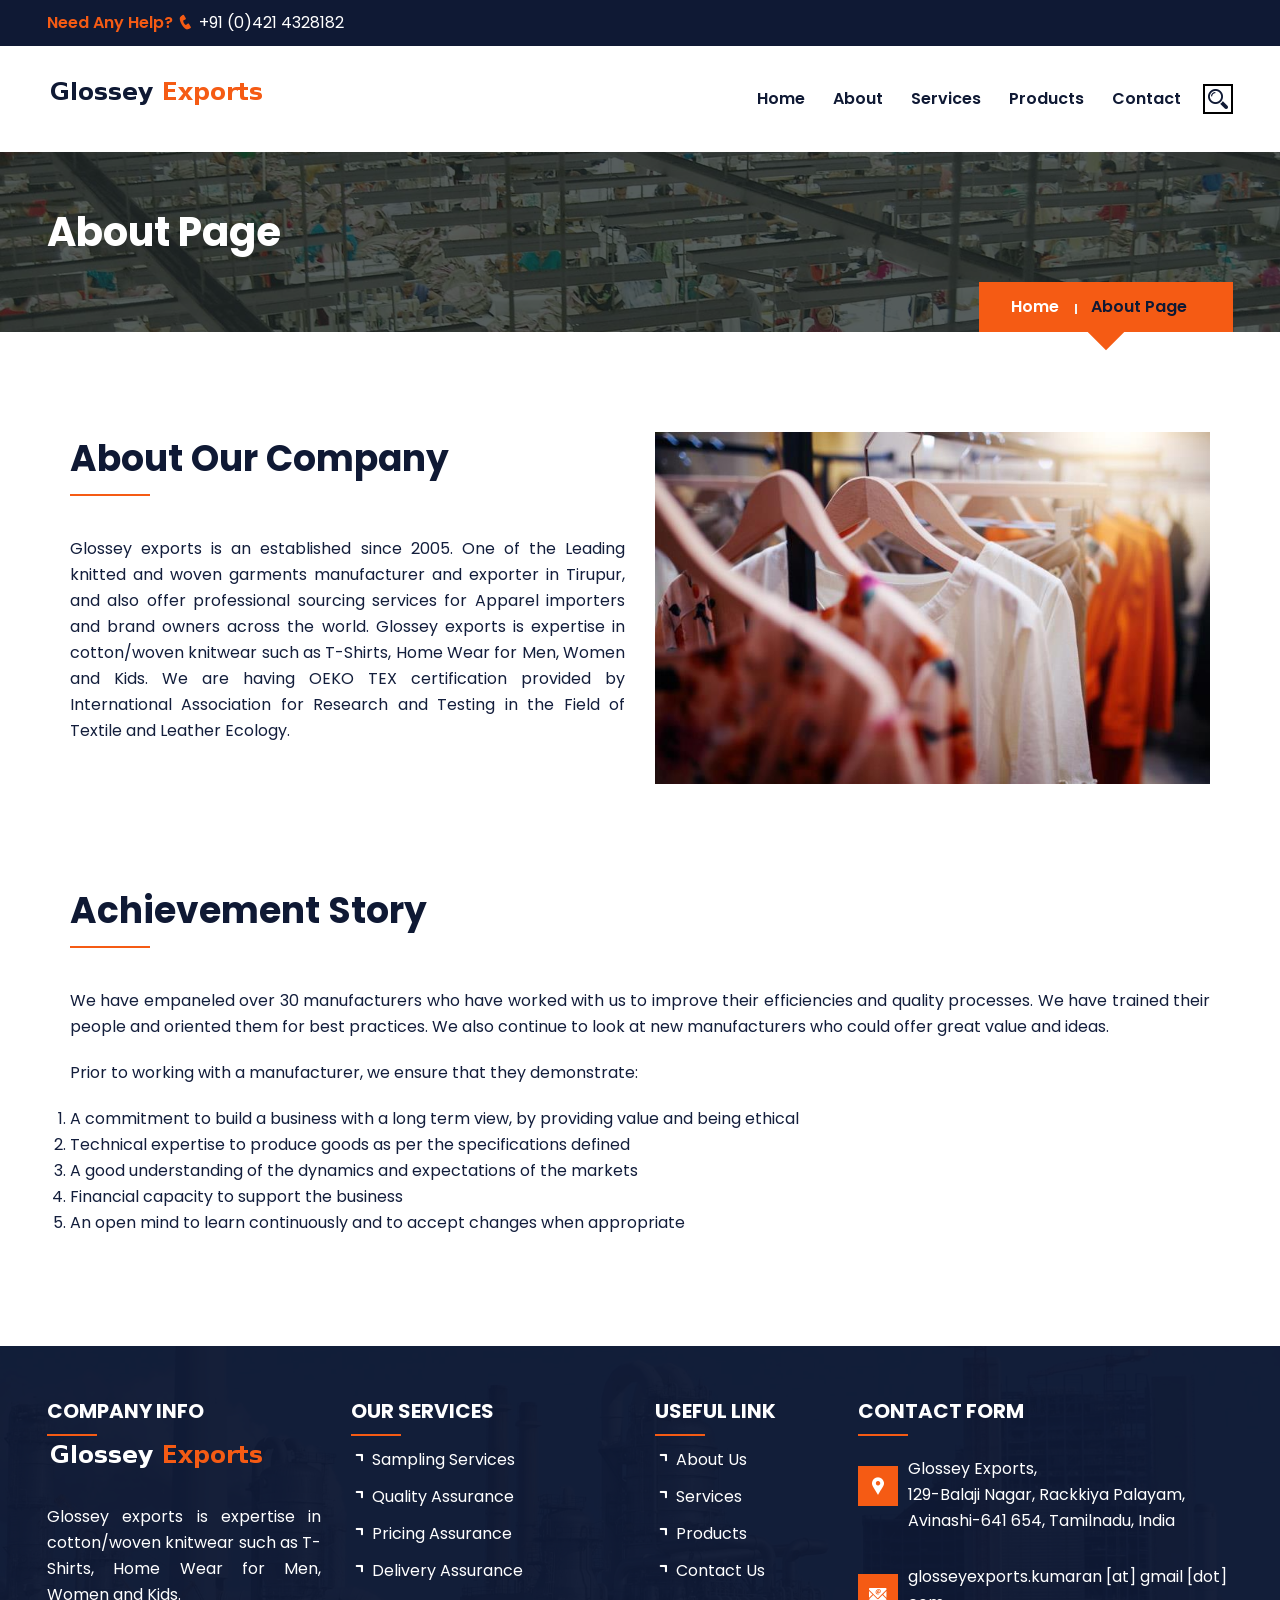
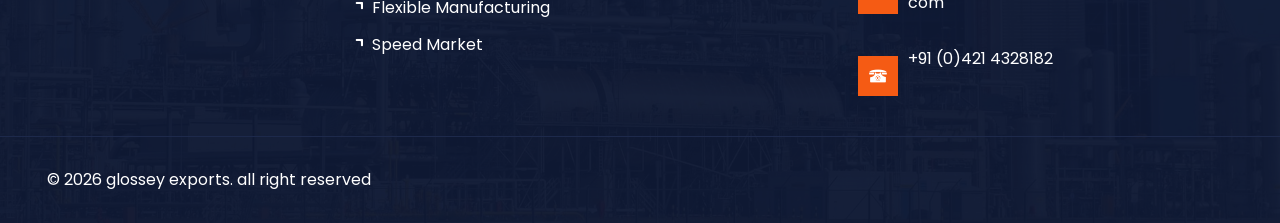
<file: about.html>
<!doctype html>
<html dir="ltr" lang="en">
  <head>
    <meta name="viewport" content="width=device-width,initial-scale=1.0" />
    <meta charset="utf-8" />
    <meta name="description" content="Glossey Exports" />
    <meta name="keywords" content="glosseyexports,glossey,exports,garments" />
    <meta name="author" content="Glossey exports" />

    <title>Glossey Exports</title>

    <link rel="icon" type="image/png" href="img/favicon.png" />
    <link rel="apple-touch-icon" href="img/apple-touch-icon.png" />
    <link
      rel="apple-touch-icon"
      sizes="57x57"
      href="img/apple-touch-icon-57x57.png"
    />
    <link
      rel="apple-touch-icon"
      sizes="72x72"
      href="img/apple-touch-icon-72x72.png"
    />
    <link
      rel="apple-touch-icon"
      sizes="76x76"
      href="img/apple-touch-icon-76x76.png"
    />
    <link
      rel="apple-touch-icon"
      sizes="114x114"
      href="img/apple-touch-icon-114x114.png"
    />
    <link
      rel="apple-touch-icon"
      sizes="120x120"
      href="img/apple-touch-icon-120x120.png"
    />
    <link
      rel="apple-touch-icon"
      sizes="144x144"
      href="img/apple-touch-icon-144x144.png"
    />
    <link
      rel="apple-touch-icon"
      sizes="152x152"
      href="img/apple-touch-icon-152x152.png"
    />
    <link
      rel="apple-touch-icon"
      sizes="180x180"
      href="img/apple-touch-icon-180x180.png"
    />

    <link
      href="https://fonts.googleapis.com/css?family=Poppins:400,600,700,800"
      rel="stylesheet"
    />
    <link rel="stylesheet" href="css/bootstrap.min.css" />
    <link rel="stylesheet" href="css/magnific-popup.css" />
    <link rel="stylesheet" href="css/owl.carousel.min.css" />
    <link rel="stylesheet" href="css/animate.css" />
    <link rel="stylesheet" href="css/main.css" />
    <link rel="stylesheet" href="style.css" />
    <link rel="stylesheet" href="css/meanmenu.min.css" />
    <link rel="stylesheet" href="css/icofont.min.css" />
    <link rel="stylesheet" href="css/responsive.css" />

    <!--[if lt IE 9]>
      <script src="https://oss.maxcdn.com/html5shiv/3.7.2/html5shiv.min.js"></script>
      <script src="https://oss.maxcdn.com/respond/1.4.2/respond.min.js"></script>
    <![endif]-->
  </head>
  <body class="home-v1">
    <div id="preloader">
      <div id="preloader-status"></div>
    </div>
    <header>
      <div class="header-top">
        <div class="container">
          <div class="row">
            <div class="col-md-7 col-sm-8">
              <div class="header-left">
                <span class="social-title">Need Any Help?</span>
                <ul>
                  <li><i class="icofont-phone"></i>+91 (0)421 4328182</li>
                </ul>
              </div>
            </div>
          </div>
        </div>
      </div>

      <div class="hd-sec">
        <div class="container">
          <div class="row">
            <div class="col-md-3 col-sm-12 col-xs-8">
              <div class="logo">
                <a href="#"><img src="img/logo.png" alt="" /></a>
              </div>
            </div>

            <div class="mobile-nav-menu"></div>
            <div class="col-md-9 col-sm-9 nav-menu">
              <div class="menu">
                <nav id="main-menu" class="main-menu">
                  <ul>
                    <li class="active"><a href="index.html">Home</a></li>
                    <li><a href="about.html">About</a></li>
                    <li><a href="service.html">Services</a></li>
                    <li><a href="product.html">Products</a></li>
                    <li><a href="contact.html">Contact</a></li>
                  </ul>
                </nav>

                <div class="search-bar-icon">
                  <div class="site-search">
                    <span data-toggle="dropdown"
                      ><i class="icofont-search-2"></i
                    ></span>
                    <div class="search-forum dropdown-menu animation slideUpIn">
                      <form action="#">
                        <input placeholder="Search For Site" type="text" />
                        <input type="submit" value="Go" />
                      </form>
                    </div>
                  </div>
                </div>
              </div>
            </div>
          </div>
        </div>
      </div>
    </header>

    <div class="pagehding-sec">
      <div class="images-overlay"></div>
      <div class="container">
        <div class="row">
          <div class="col-md-12">
            <div class="page-heading">
              <h1>About Page</h1>
            </div>
            <div class="page-breadcrumb-inner">
              <div class="page-breadcrumb">
                <div class="breadcrumb-list">
                  <ul>
                    <li><a href="index.html">Home</a></li>
                    <li><a href="#">About Page</a></li>
                  </ul>
                </div>
              </div>
            </div>
          </div>
        </div>
      </div>
    </div>

    <div class="about-us-sec pt-100 pb-50">
      <div class="container">
        <div class="row">
          <div class="col-md-6">
            <div class="about-desc">
              <div class="sec-title">
                <h1>About Our Company</h1>
              </div>
              <p align="justify">
                Glossey exports is an established since 2005. One of the Leading
                knitted and woven garments manufacturer and exporter in Tirupur,
                and also offer professional sourcing services for Apparel
                importers and brand owners across the world. Glossey exports is
                expertise in cotton/woven knitwear such as T-Shirts, Home Wear
                for Men, Women and Kids. We are having OEKO TEX certification
                provided by International Association for Research and Testing
                in the Field of Textile and Leather Ecology.
              </p>
            </div>
          </div>
          <div class="col-md-6">
            <div class="about-us-img">
              <img src="img/About.jpg" alt="" />
            </div>
          </div>
        </div>
      </div>
    </div>

    <div class="about-us-sec pt-50 pb-100">
      <div class="container">
        <div class="row">
          <div class="col-md-12">
            <div class="about-desc">
              <div class="sec-title">
                <h1>Achievement story</h1>
              </div>
              <p align="justify">
                We have empaneled over 30 manufacturers who have worked with us
                to improve their efficiencies and quality processes. We have
                trained their people and oriented them for best practices. We
                also continue to look at new manufacturers who could offer great
                value and ideas.
              </p>
              <p align="justify">
                Prior to working with a manufacturer, we ensure that they
                demonstrate:
              </p>
              <ol>
                <li>
                  A commitment to build a business with a long term view, by
                  providing value and being ethical
                </li>
                <li>
                  Technical expertise to produce goods as per the specifications
                  defined
                </li>
                <li>
                  A good understanding of the dynamics and expectations of the
                  markets
                </li>
                <li>Financial capacity to support the business</li>
                <li>
                  An open mind to learn continuously and to accept changes when
                  appropriate
                </li>
              </ol>
            </div>
          </div>
        </div>
      </div>
    </div>

    <footer class="footer">
      <div class="footer-overlay"></div>
      <div class="footer-sec">
        <div class="container">
          <div class="row">
            <div class="col-md-3 col-sm-6">
              <div class="footer-wedget-one">
                <h2>Company Info</h2>
                <a href="index.html" class="footer-logo"
                  ><img src="img/ft-logo.png" alt=""
                /></a>
                <p align="justify">
                  Glossey exports is expertise in cotton/woven knitwear such as
                  T-Shirts, Home Wear for Men, Women and Kids.
                </p>
              </div>
            </div>

            <div class="col-md-3 col-sm-6">
              <div class="footer-widget-menu">
                <h2>our services</h2>
                <ul>
                  <li><a href="#">Sampling Services</a></li>
                  <li><a href="#">Quality Assurance</a></li>
                  <li><a href="#">Pricing Assurance</a></li>
                  <li><a href="#">Delivery Assurance</a></li>
                  <li><a href="#">Flexible Manufacturing</a></li>
                  <li><a href="#">Speed Market</a></li>
                </ul>
              </div>
            </div>

            <div class="col-md-2 col-sm-6">
              <div class="footer-widget-menu">
                <h2>useful link</h2>
                <ul>
                  <li><a href="about.html">about us</a></li>
                  <li><a href="service.html">services</a></li>
                  <li><a href="product.html">products</a></li>
                  <li><a href="contact.html">Contact Us</a></li>
                </ul>
              </div>
            </div>

            <div class="col-md-4 col-sm-6">
              <div class="footer-wedget-four">
                <h2>contact form</h2>
                <div class="footer-contact-inner">
                  <div class="footer-contact-info">
                    <div class="footer-contact-info-icon">
                      <i class="icofont-google-map"></i>
                    </div>
                    <div class="footer-contact-info-text">
                      <span>Glossey Exports,</span>
                      <span>129-Balaji Nagar, Rackkiya Palayam,</span>
                      <span>Avinashi-641 654, Tamilnadu, India</span>
                    </div>
                  </div>
                </div>
                <div class="footer-contact-inner">
                  <div class="footer-contact-info">
                    <div class="footer-contact-info-icon">
                      <i class="icofont-email"></i>
                    </div>
                    <div class="footer-contact-info-text">
                      <span>glosseyexports.kumaran [at] gmail [dot] com</span>
                    </div>
                  </div>
                </div>
                <div class="footer-contact-inner">
                  <div class="footer-contact-info">
                    <div class="footer-contact-info-icon">
                      <i class="icofont-telephone"></i>
                    </div>
                    <div class="footer-contact-info-text">
                      <span>+91 (0)421 4328182</span>
                    </div>
                  </div>
                </div>
              </div>
            </div>
          </div>
        </div>
      </div>

      <div class="footer-bottom-sec">
        <div class="container">
          <div class="row">
            <div class="col-md-8 col-sm-12">
              <div class="copy-right">
                <span>&copy; 2026 glossey exports. all right reserved </span>
              </div>
            </div>
          </div>
        </div>
      </div>
    </footer>

    <script src="js/jquery-2.2.4.min.js"></script>
    <script src="js/bootstrap.min.js"></script>
    <script src="js/isotope.pkgd.min.js"></script>
    <script src="js/jquery.magnific-popup.min.js"></script>
    <script src="js/owl.carousel.min.js"></script>
    <script src="js/owl.animate.js"></script>
    <script src="js/jquery.scrollUp.min.js"></script>
    <script src="js/jquery.counterup.min.js"></script>
    <script src="js/modernizr.min.js"></script>
    <script src="js/waypoints.min.js"></script>
    <script src="js/jquery.meanmenu.min.js"></script>
    <script src="js/imagesloaded.pkgd.min.js"></script>
    <script src="js/custom.js"></script>
  </body>
</html>
</file>
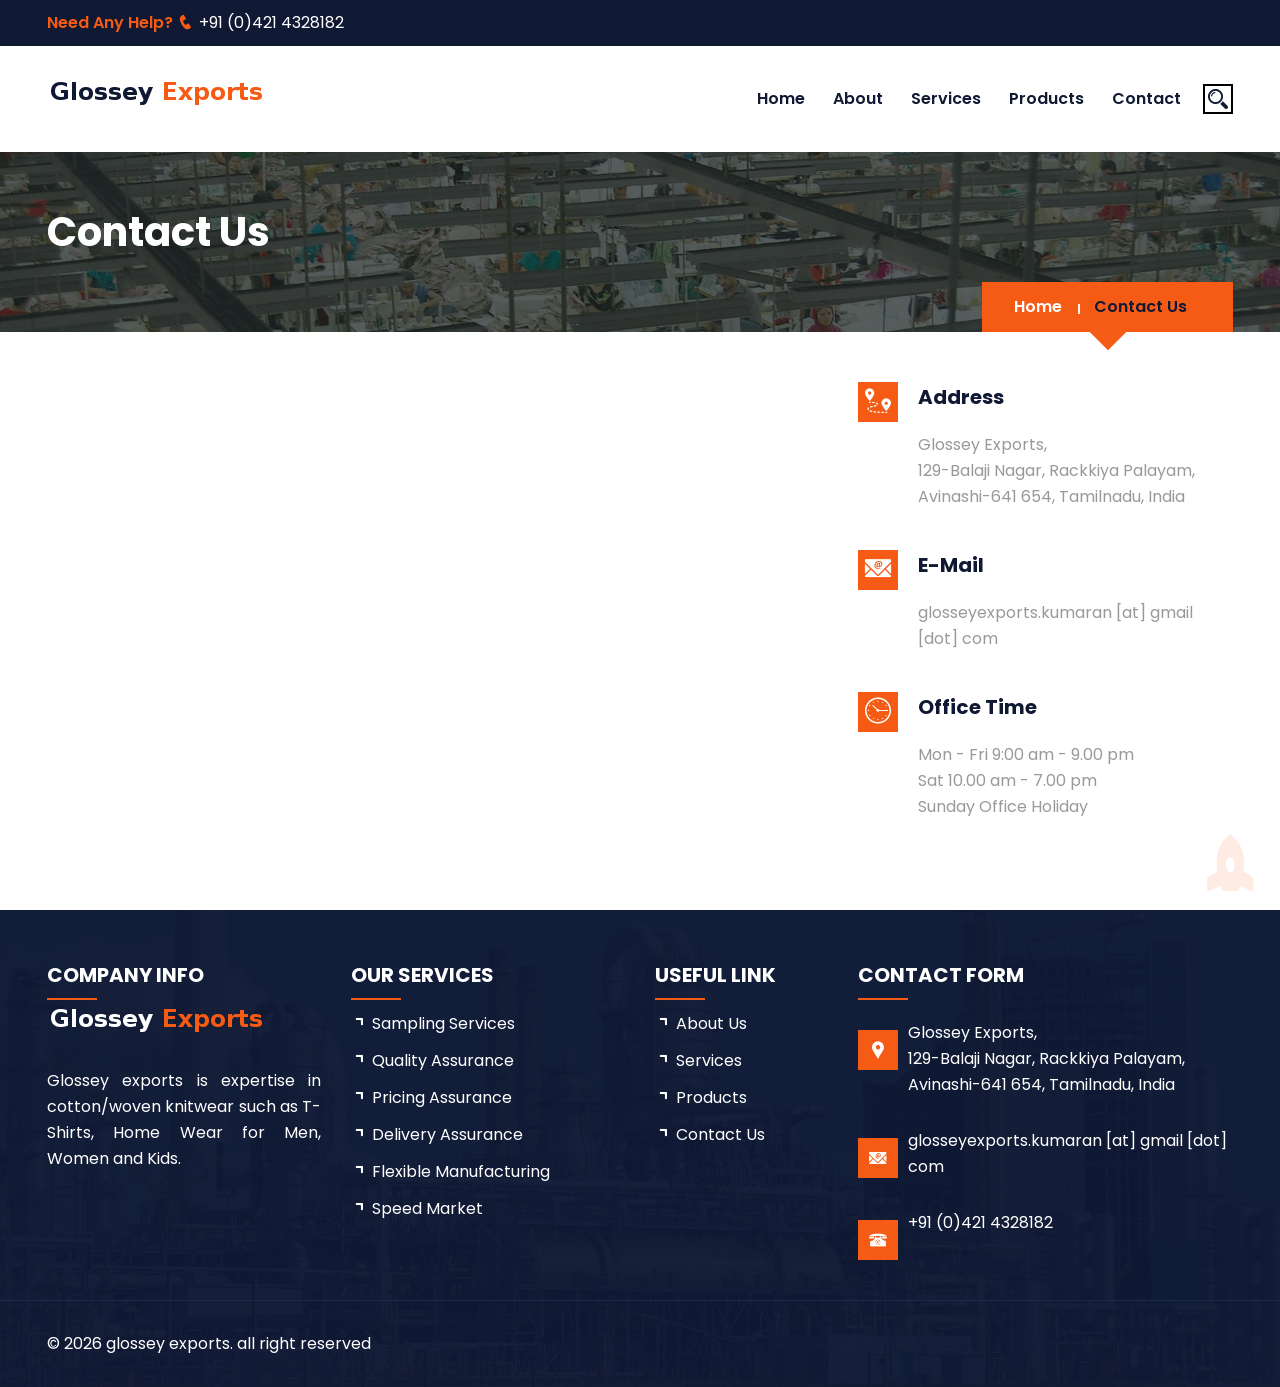
<file: contact.html>
<!doctype html>
<html dir="ltr" lang="en">
  <head>
    <meta name="viewport" content="width=device-width,initial-scale=1.0" />
    <meta charset="utf-8" />
    <meta name="description" content="Glossey Exports" />
    <meta name="keywords" content="glosseyexports,glossey,exports,garments" />
    <meta name="author" content="Glossey exports" />

    <title>Glossey Exports</title>

    <link rel="icon" type="image/png" href="img/favicon.png" />
    <link rel="apple-touch-icon" href="img/apple-touch-icon.png" />
    <link
      rel="apple-touch-icon"
      sizes="57x57"
      href="img/apple-touch-icon-57x57.png"
    />
    <link
      rel="apple-touch-icon"
      sizes="72x72"
      href="img/apple-touch-icon-72x72.png"
    />
    <link
      rel="apple-touch-icon"
      sizes="76x76"
      href="img/apple-touch-icon-76x76.png"
    />
    <link
      rel="apple-touch-icon"
      sizes="114x114"
      href="img/apple-touch-icon-114x114.png"
    />
    <link
      rel="apple-touch-icon"
      sizes="120x120"
      href="img/apple-touch-icon-120x120.png"
    />
    <link
      rel="apple-touch-icon"
      sizes="144x144"
      href="img/apple-touch-icon-144x144.png"
    />
    <link
      rel="apple-touch-icon"
      sizes="152x152"
      href="img/apple-touch-icon-152x152.png"
    />
    <link
      rel="apple-touch-icon"
      sizes="180x180"
      href="img/apple-touch-icon-180x180.png"
    />

    <link
      href="https://fonts.googleapis.com/css?family=Poppins:400,600,700,800"
      rel="stylesheet"
    />
    <link rel="stylesheet" href="css/bootstrap.min.css" />
    <link rel="stylesheet" href="css/magnific-popup.css" />
    <link rel="stylesheet" href="css/owl.carousel.min.css" />
    <link rel="stylesheet" href="css/animate.css" />
    <link rel="stylesheet" href="css/main.css" />
    <link rel="stylesheet" href="style.css" />
    <link rel="stylesheet" href="css/meanmenu.min.css" />
    <link rel="stylesheet" href="css/icofont.min.css" />
    <link rel="stylesheet" href="css/responsive.css" />

    <!--[if lt IE 9]>
      <script src="https://oss.maxcdn.com/html5shiv/3.7.2/html5shiv.min.js"></script>
      <script src="https://oss.maxcdn.com/respond/1.4.2/respond.min.js"></script>
    <![endif]-->
  </head>
  <body class="home-v1">
    <div id="preloader">
      <div id="preloader-status"></div>
    </div>

    <header>
      <div class="header-top">
        <div class="container">
          <div class="row">
            <div class="col-md-7 col-sm-8">
              <div class="header-left">
                <span class="social-title">Need Any Help?</span>
                <ul>
                  <li><i class="icofont-phone"></i>+91 (0)421 4328182</li>
                </ul>
              </div>
            </div>
          </div>
        </div>
      </div>

      <div class="hd-sec">
        <div class="container">
          <div class="row">
            <div class="col-md-3 col-sm-12 col-xs-8">
              <div class="logo">
                <a href="index.html"><img src="img/logo.png" alt="" /></a>
              </div>
            </div>

            <div class="mobile-nav-menu"></div>
            <div class="col-md-9 col-sm-9 nav-menu">
              <div class="menu">
                <nav id="main-menu" class="main-menu">
                  <ul>
                    <li class="active"><a href="index.html">Home</a></li>
                    <li><a href="about.html">About</a></li>
                    <li><a href="service.html">Services</a></li>
                    <li><a href="product.html">Products</a></li>
                    <li><a href="contact.html">Contact</a></li>
                  </ul>
                </nav>

                <div class="search-bar-icon">
                  <div class="site-search">
                    <span data-toggle="dropdown"
                      ><i class="icofont-search-2"></i
                    ></span>
                    <div class="search-forum dropdown-menu animation slideUpIn">
                      <form action="#">
                        <input placeholder="Search For Site" type="text" />
                        <input type="submit" value="Go" />
                      </form>
                    </div>
                  </div>
                </div>
              </div>
            </div>
          </div>
        </div>
      </div>
    </header>

    <div class="pagehding-sec">
      <div class="images-overlay"></div>
      <div class="container">
        <div class="row">
          <div class="col-md-12">
            <div class="page-heading">
              <h1>Contact Us</h1>
            </div>
            <div class="page-breadcrumb-inner">
              <div class="page-breadcrumb">
                <div class="breadcrumb-list">
                  <ul>
                    <li><a href="index.html">Home</a></li>
                    <li><a href="#">Contact Us</a></li>
                  </ul>
                </div>
              </div>
            </div>
          </div>
        </div>
      </div>
    </div>

    <div class="contact-page-sec pt-50 pb-50">
      <div class="container">
        <div class="row">
          <div class="col-md-8">
            <div class="contact-page-map">
              <iframe
                src="https://www.google.com/maps/embed?pb=!1m18!1m12!1m3!1d3914.232581748528!2d77.04840386417463!3d11.170407704853764!2m3!1f0!2f0!3f0!3m2!1i1024!2i768!4f13.1!3m3!1m2!1s0x3ba8fa36786ea9a9%3A0x1ae02c9c988542fd!2sBalaji%20Nagar%2C%20Tamil%20Nadu%20641107!5e0!3m2!1sen!2sin!4v1589385257507!5m2!1sen!2sin"
                width="100%"
                height="450"
                frameborder="0"
                style="border: 0"
                allowfullscreen
              ></iframe>
            </div>
          </div>
          <div class="col-md-4">
            <div class="contact-info">
              <div class="contact-info-item">
                <div class="contact-info-icon">
                  <i class="icofont-map-pins"></i>
                </div>
                <div class="contact-info-text">
                  <h2>address</h2>
                  <span>Glossey Exports,</span>
                  <span>129-Balaji Nagar, Rackkiya Palayam,</span>
                  <span>Avinashi-641 654, Tamilnadu, India</span>
                </div>
              </div>
            </div>
            <div class="contact-info">
              <div class="contact-info-item">
                <div class="contact-info-icon">
                  <i class="icofont-email"></i>
                </div>
                <div class="contact-info-text">
                  <h2>e-mail</h2>
                  <span>glosseyexports.kumaran [at] gmail [dot] com</span>
                </div>
              </div>
            </div>
            <div class="contact-info">
              <div class="contact-info-item">
                <div class="contact-info-icon">
                  <i class="icofont-wall-clock"></i>
                </div>
                <div class="contact-info-text">
                  <h2>office time</h2>
                  <span>Mon - Fri 9:00 am - 9.00 pm</span>
                  <span>Sat 10.00 am - 7.00 pm</span>
                  <span>Sunday Office Holiday</span>
                </div>
              </div>
            </div>
          </div>
        </div>
      </div>
    </div>

    <footer class="footer">
      <div class="footer-overlay"></div>
      <div class="footer-sec">
        <div class="container">
          <div class="row">
            <div class="col-md-3 col-sm-6">
              <div class="footer-wedget-one">
                <h2>Company Info</h2>
                <a href="index.html" class="footer-logo"
                  ><img src="img/ft-logo.png" alt=""
                /></a>
                <p align="justify">
                  Glossey exports is expertise in cotton/woven knitwear such as
                  T-Shirts, Home Wear for Men, Women and Kids.
                </p>
              </div>
            </div>

            <div class="col-md-3 col-sm-6">
              <div class="footer-widget-menu">
                <h2>our services</h2>
                <ul>
                  <li><a href="#">Sampling Services</a></li>
                  <li><a href="#">Quality Assurance</a></li>
                  <li><a href="#">Pricing Assurance</a></li>
                  <li><a href="#">Delivery Assurance</a></li>
                  <li><a href="#">Flexible Manufacturing</a></li>
                  <li><a href="#">Speed Market</a></li>
                </ul>
              </div>
            </div>

            <div class="col-md-2 col-sm-6">
              <div class="footer-widget-menu">
                <h2>useful link</h2>
                <ul>
                  <li><a href="about.html">about us</a></li>
                  <li><a href="service.html">services</a></li>
                  <li><a href="product.html">products</a></li>
                  <li><a href="contact.html">Contact Us</a></li>
                </ul>
              </div>
            </div>

            <div class="col-md-4 col-sm-6">
              <div class="footer-wedget-four">
                <h2>contact form</h2>
                <div class="footer-contact-inner">
                  <div class="footer-contact-info">
                    <div class="footer-contact-info-icon">
                      <i class="icofont-google-map"></i>
                    </div>
                    <div class="footer-contact-info-text">
                      <span>Glossey Exports,</span>
                      <span>129-Balaji Nagar, Rackkiya Palayam,</span>
                      <span>Avinashi-641 654, Tamilnadu, India</span>
                    </div>
                  </div>
                </div>
                <div class="footer-contact-inner">
                  <div class="footer-contact-info">
                    <div class="footer-contact-info-icon">
                      <i class="icofont-email"></i>
                    </div>
                    <div class="footer-contact-info-text">
                      <span>glosseyexports.kumaran [at] gmail [dot] com</span>
                    </div>
                  </div>
                </div>
                <div class="footer-contact-inner">
                  <div class="footer-contact-info">
                    <div class="footer-contact-info-icon">
                      <i class="icofont-telephone"></i>
                    </div>
                    <div class="footer-contact-info-text">
                      <span>+91 (0)421 4328182</span>
                    </div>
                  </div>
                </div>
              </div>
            </div>
          </div>
        </div>
      </div>

      <div class="footer-bottom-sec">
        <div class="container">
          <div class="row">
            <div class="col-md-8 col-sm-12">
              <div class="copy-right">
                <span>&copy; 2026 glossey exports. all right reserved </span>
              </div>
            </div>
          </div>
        </div>
      </div>
    </footer>

    <script src="js/jquery-2.2.4.min.js"></script>
    <script src="js/bootstrap.min.js"></script>
    <script src="js/isotope.pkgd.min.js"></script>
    <script src="js/jquery.magnific-popup.min.js"></script>
    <script src="js/owl.carousel.min.js"></script>
    <script src="js/owl.animate.js"></script>
    <script src="js/jquery.scrollUp.min.js"></script>
    <script src="js/jquery.counterup.min.js"></script>
    <script src="js/modernizr.min.js"></script>
    <script src="js/waypoints.min.js"></script>
    <script src="js/jquery.meanmenu.min.js"></script>
    <script src="js/imagesloaded.pkgd.min.js"></script>
    <script src="js/custom.js"></script>
  </body>
</html>
</file>
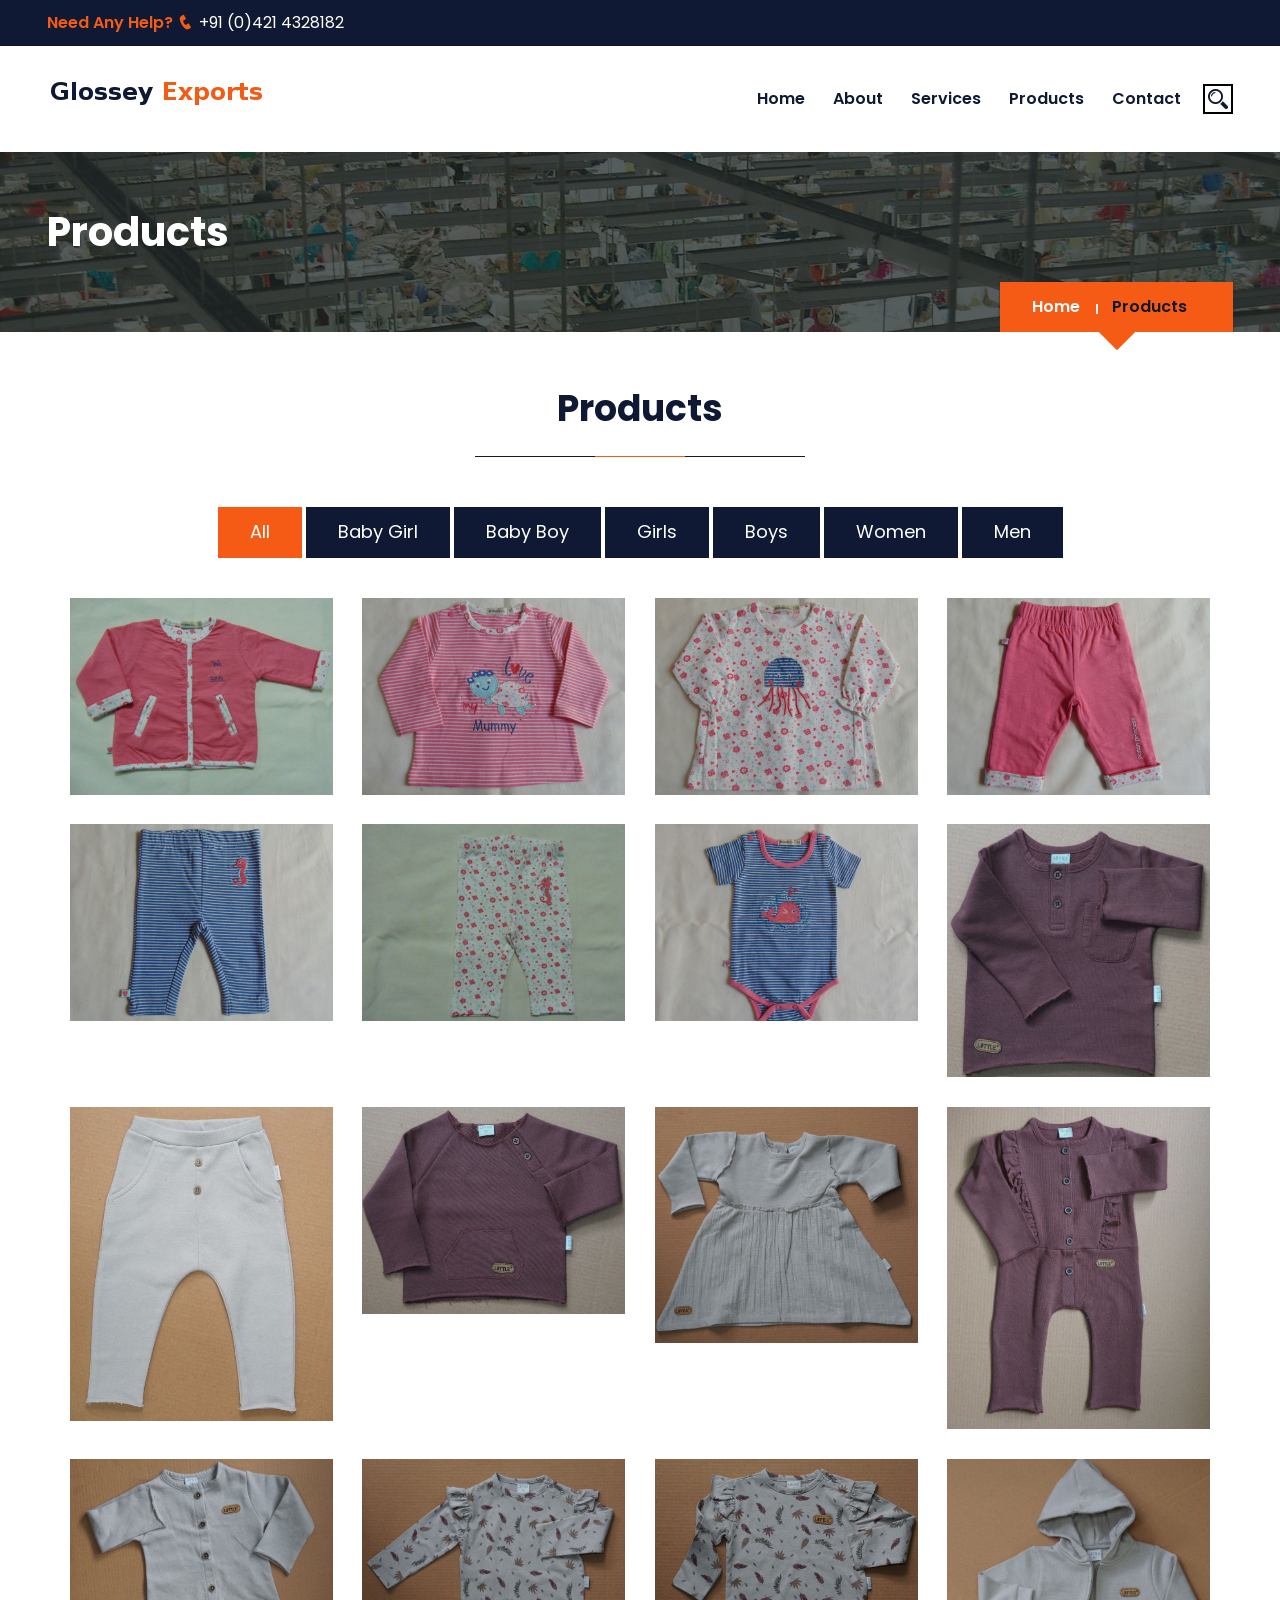
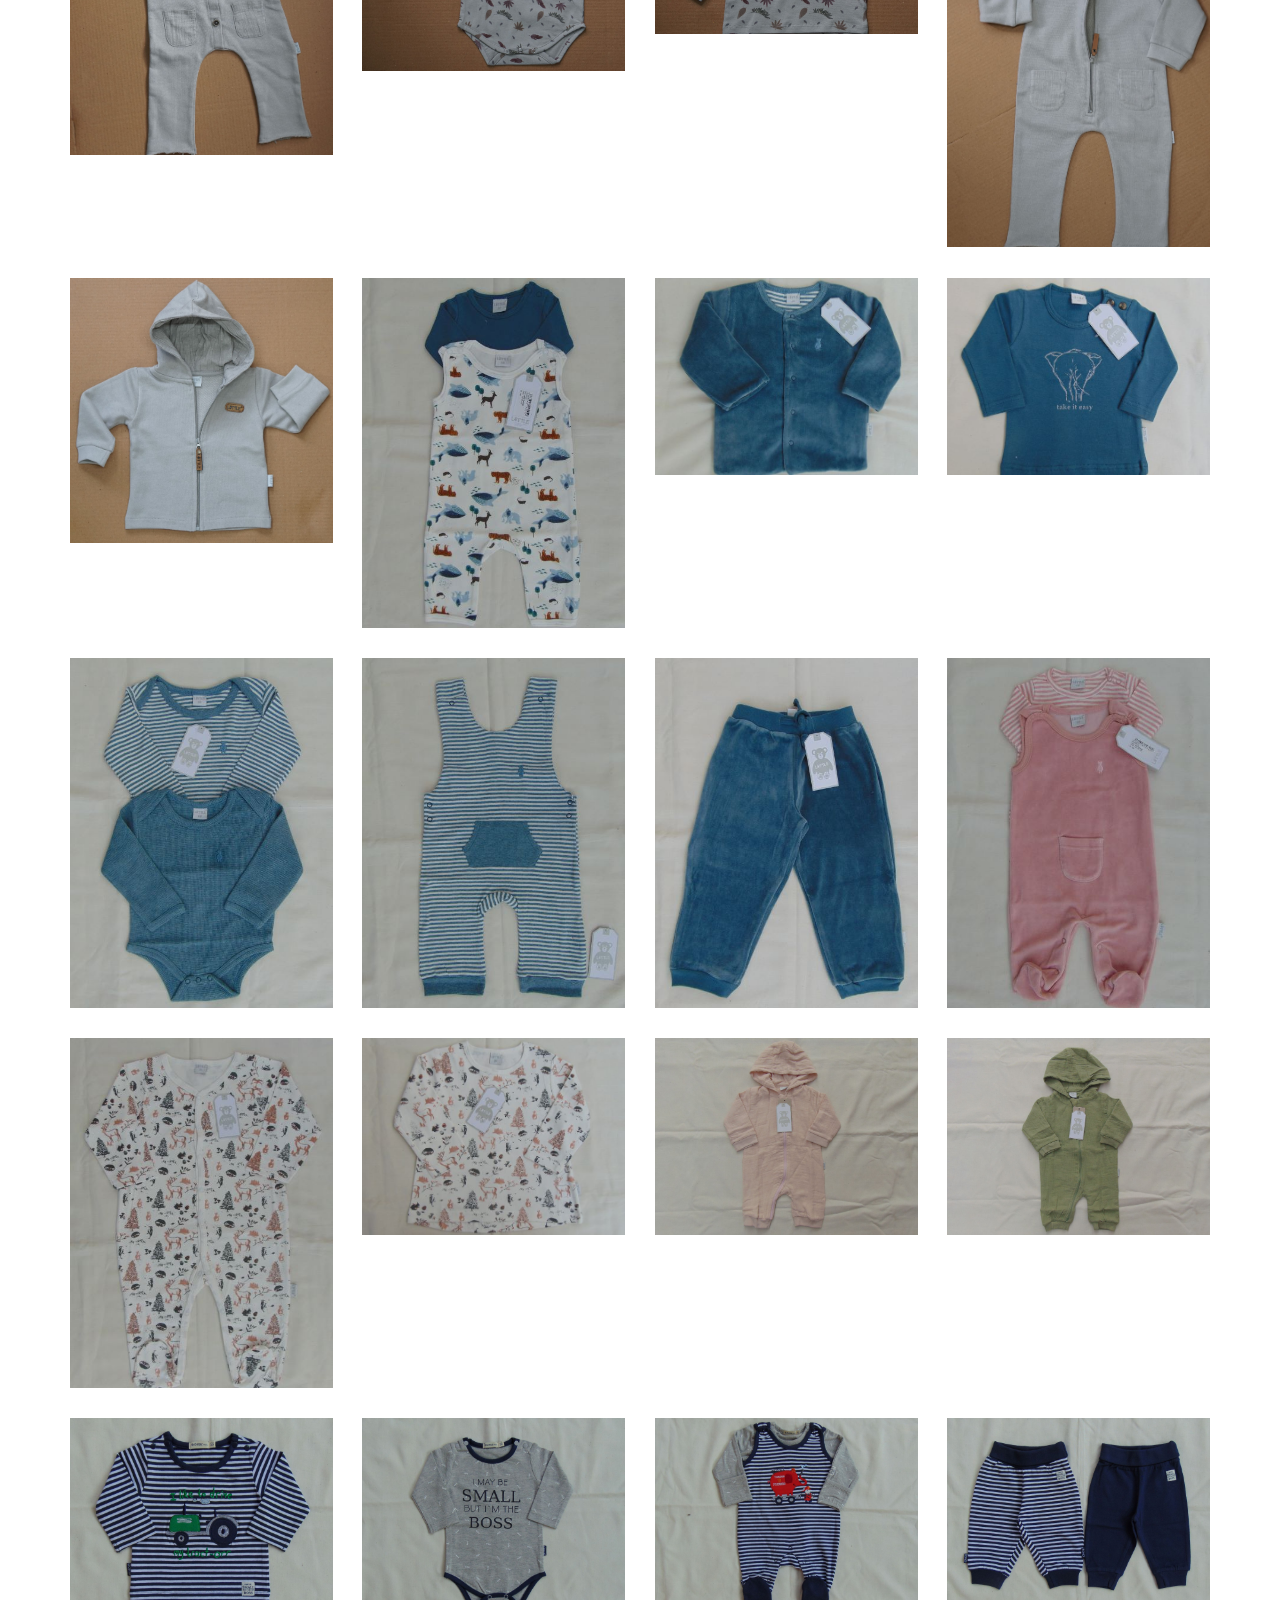
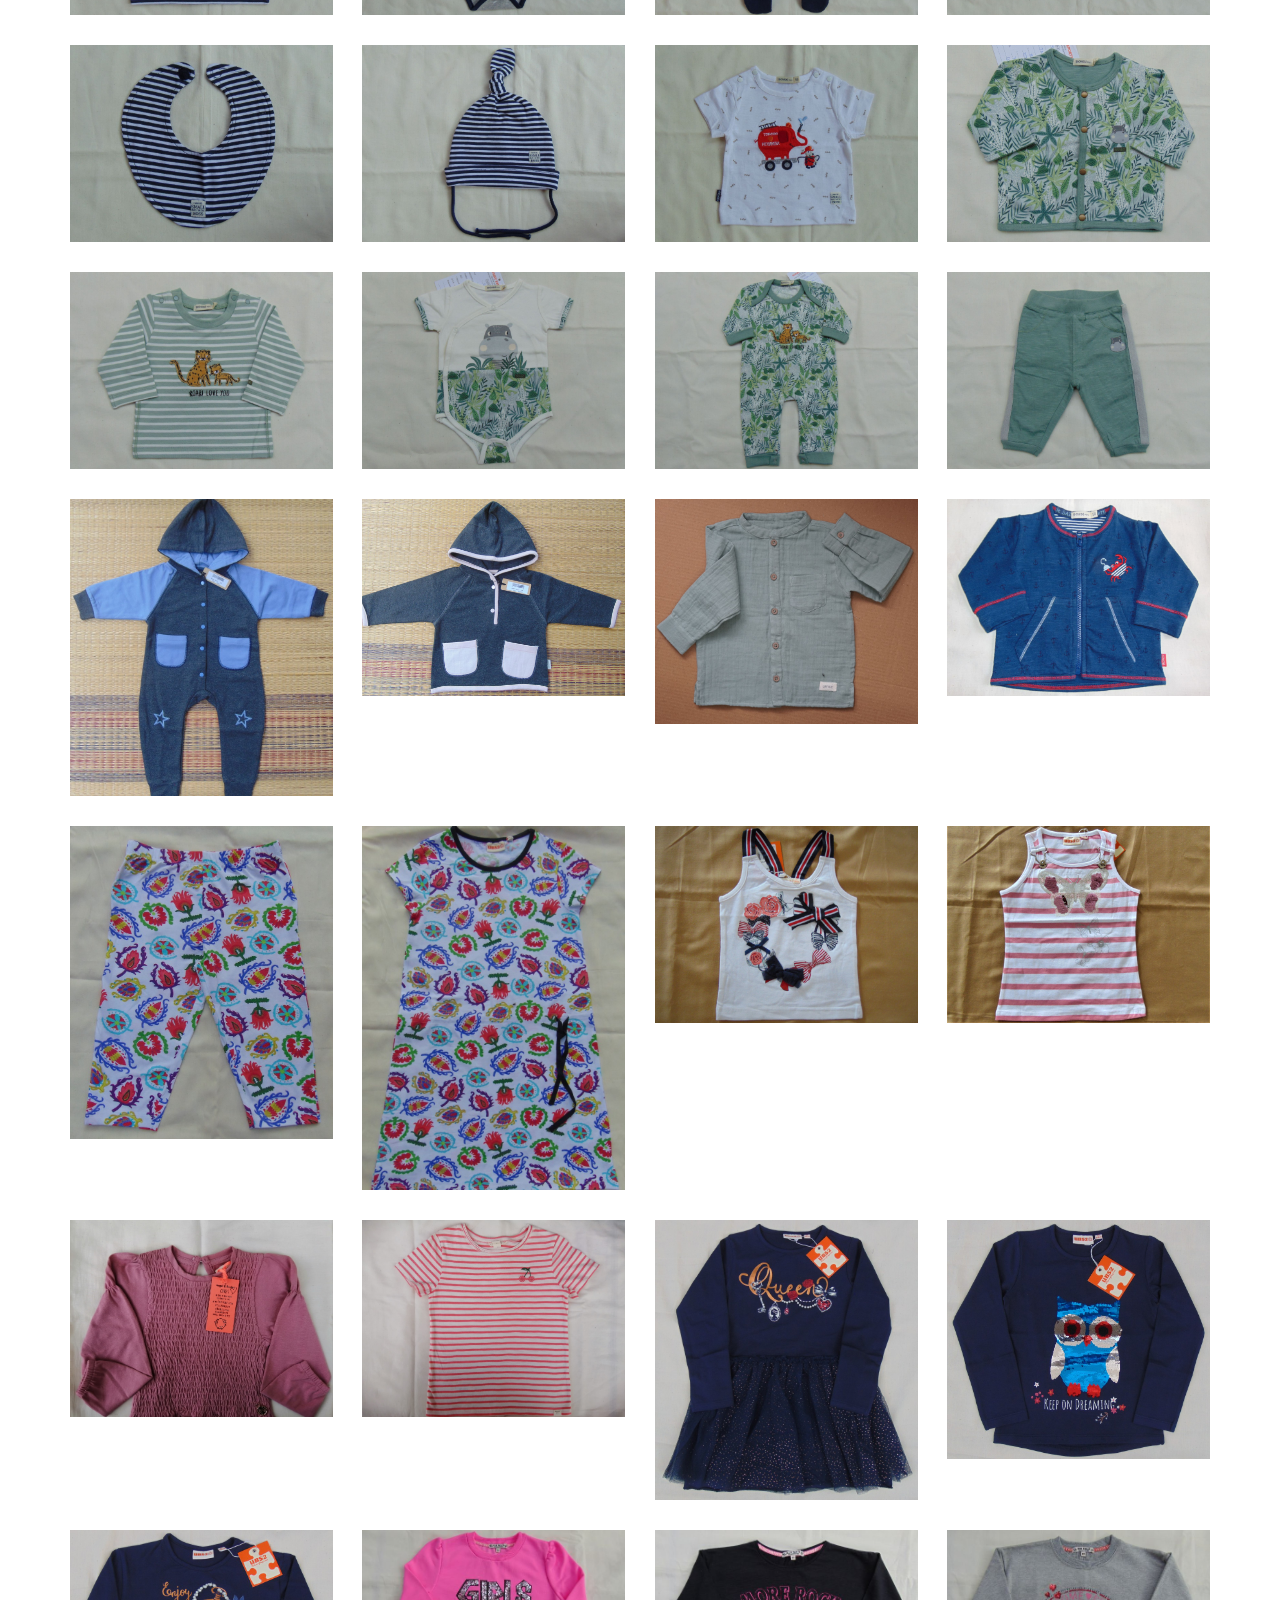
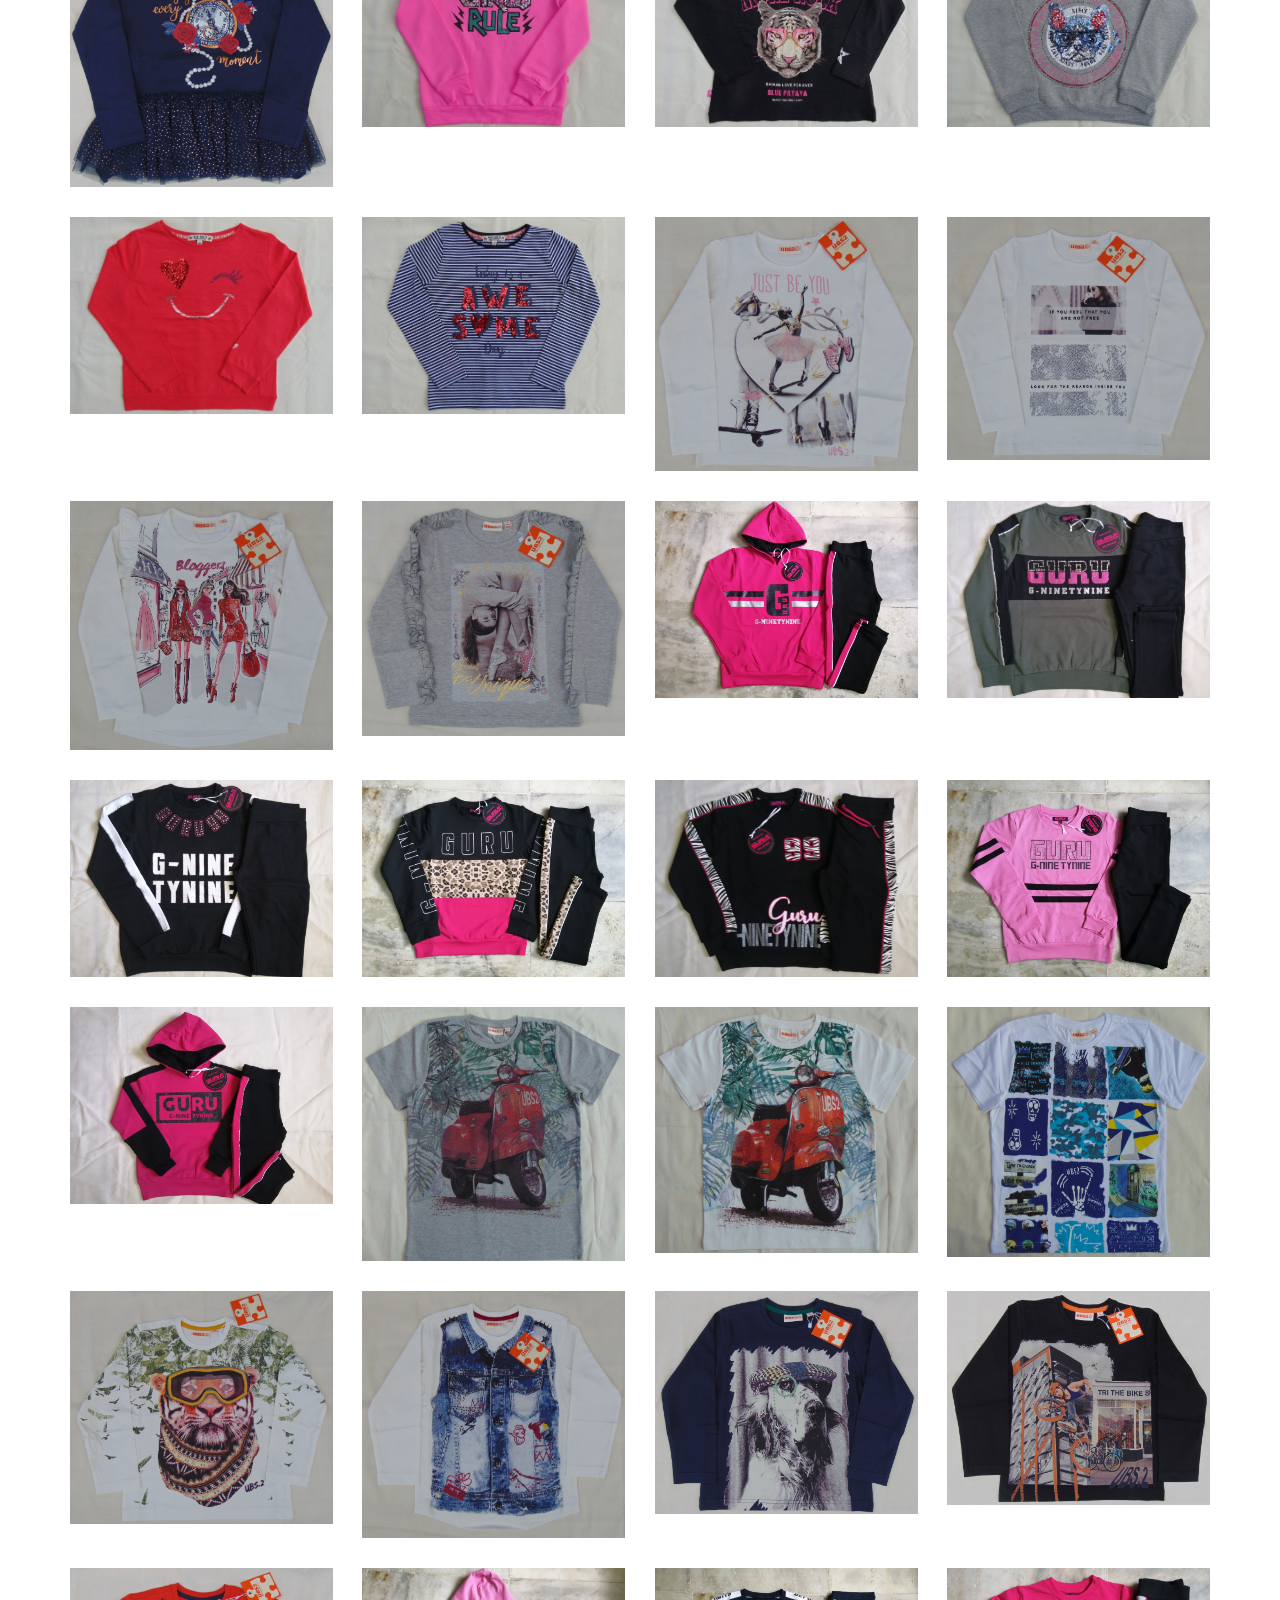
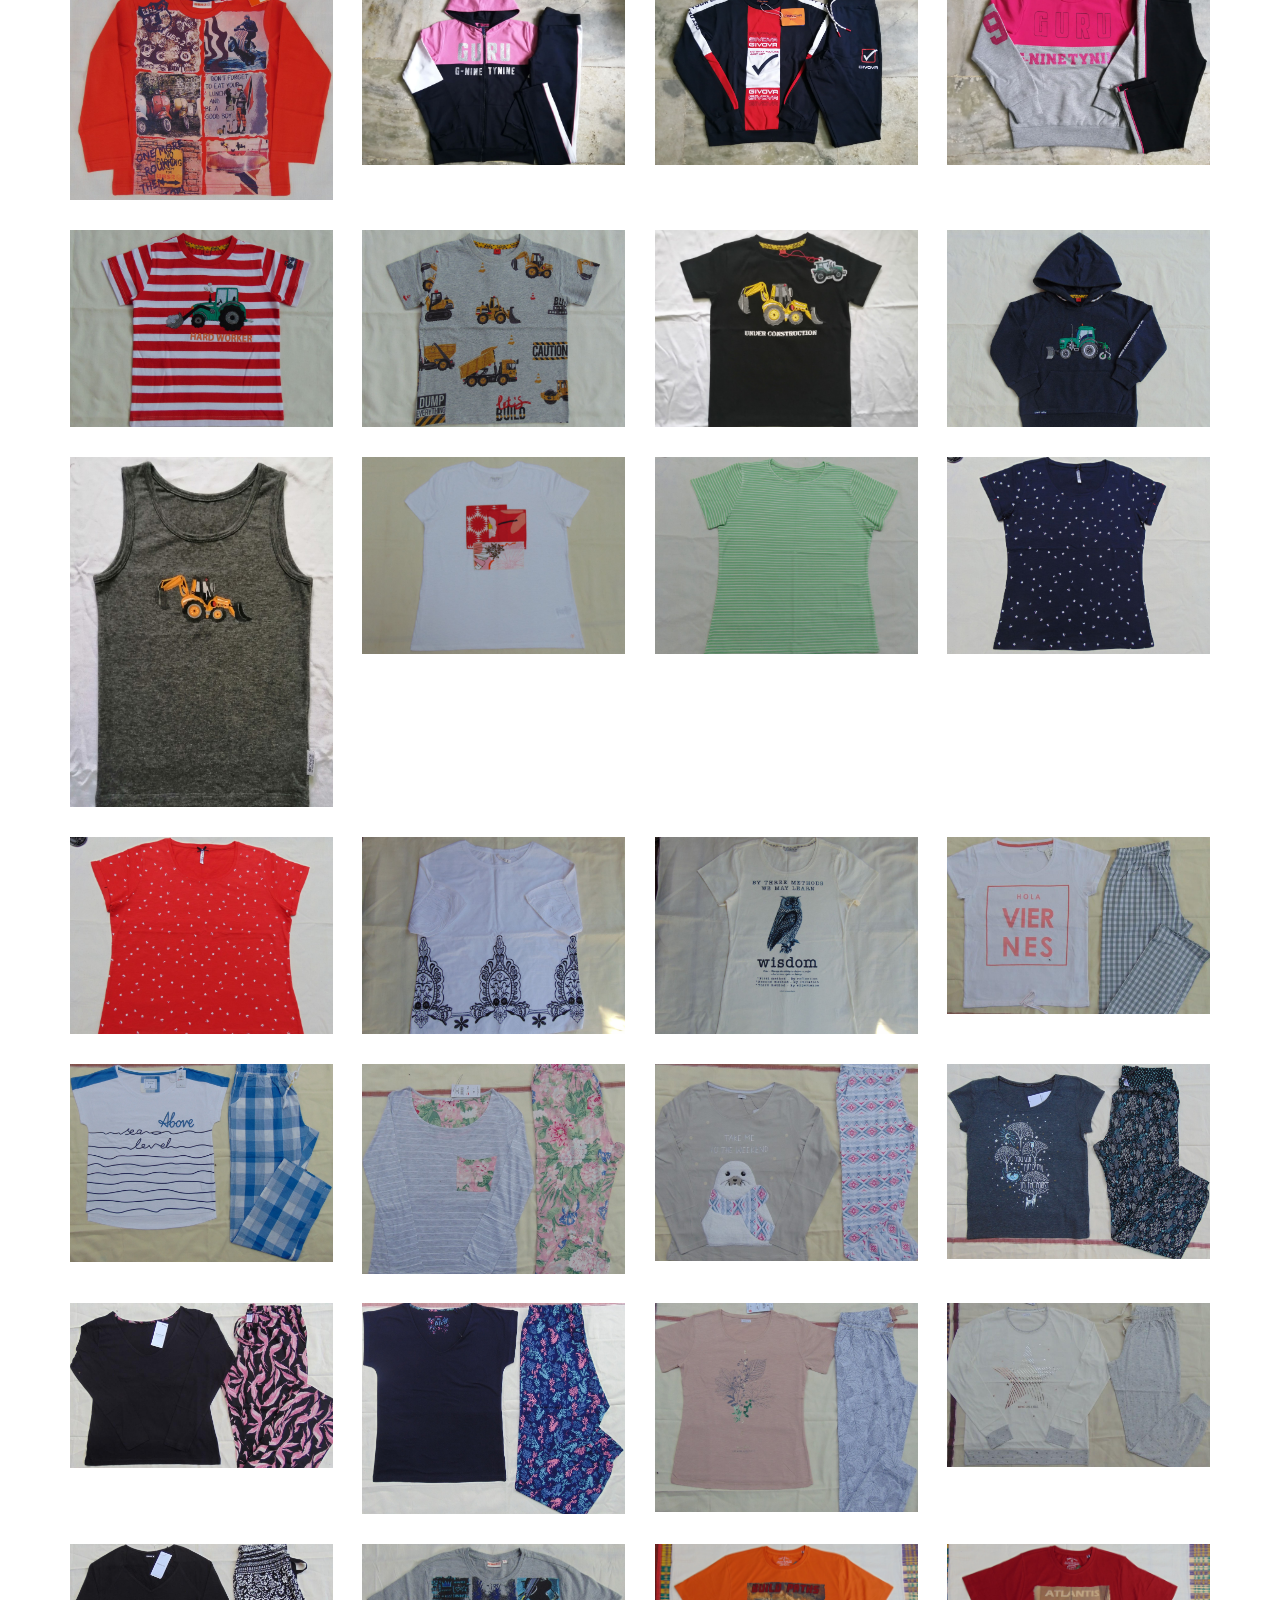
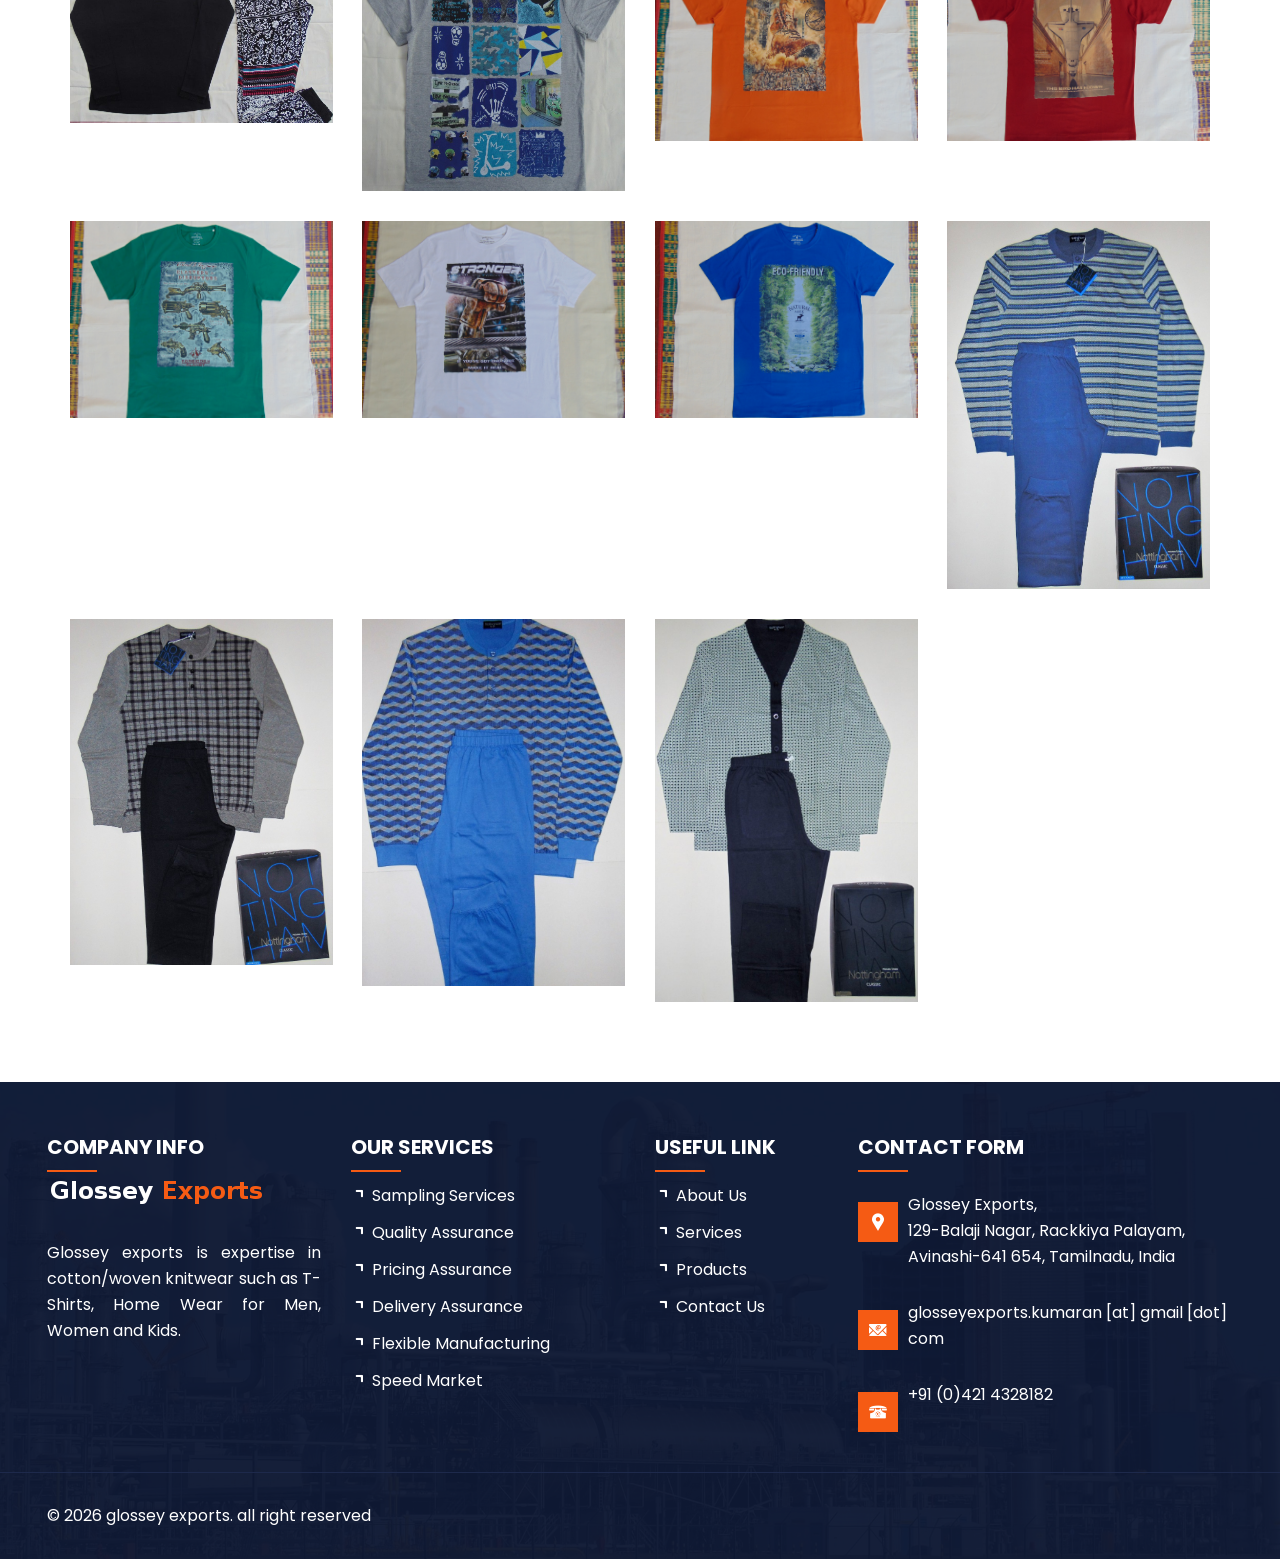
<file: product.html>
<!DOCTYPE html>
	<html dir="ltr" lang="en">

	<head>
		<meta name="viewport" content="width=device-width,initial-scale=1.0" />
		<meta charset="utf-8">
		<meta name="description" content="Glossey Exports">
		<meta name="keywords" content="glosseyexports,glossey,exports,garments">
		<meta name="author" content="Glossey exports">
		<title>Glossey Exports</title>
		<link rel="icon" type="image/png" href="img/favicon.png">
		<link rel="apple-touch-icon" href="img/apple-touch-icon.png">
		<link rel="apple-touch-icon" sizes="57x57" href="img/apple-touch-icon-57x57.png">
		<link rel="apple-touch-icon" sizes="72x72" href="img/apple-touch-icon-72x72.png">
		<link rel="apple-touch-icon" sizes="76x76" href="img/apple-touch-icon-76x76.png">
		<link rel="apple-touch-icon" sizes="114x114" href="img/apple-touch-icon-114x114.png">
		<link rel="apple-touch-icon" sizes="120x120" href="img/apple-touch-icon-120x120.png">
		<link rel="apple-touch-icon" sizes="144x144" href="img/apple-touch-icon-144x144.png">
		<link rel="apple-touch-icon" sizes="152x152" href="img/apple-touch-icon-152x152.png">
		<link rel="apple-touch-icon" sizes="180x180" href="img/apple-touch-icon-180x180.png">
		<link href="https://fonts.googleapis.com/css?family=Poppins:400,600,700,800" rel="stylesheet">
		<link rel="stylesheet" href="css/bootstrap.min.css">
		<link rel="stylesheet" href="css/magnific-popup.css">
		<link rel="stylesheet" href="css/owl.carousel.min.css">
		<link rel="stylesheet" href="css/animate.css">
		<link rel="stylesheet" href="css/main.css">
		<link rel="stylesheet" href="style.css">
		<link rel="stylesheet" href="css/meanmenu.min.css">
		<link rel="stylesheet" href="css/icofont.min.css">
		<link rel="stylesheet" href="css/responsive.css">
		<!--[if lt IE 9]>
	  <script src="https://oss.maxcdn.com/html5shiv/3.7.2/html5shiv.min.js"></script>
	  <script src="https://oss.maxcdn.com/respond/1.4.2/respond.min.js"></script>
	<![endif]-->
	</head>

	<body class="home-v1">
		<div id="preloader">
			<div id="preloader-status"></div>
		</div>
		<header>
			<div class="header-top">
				<div class="container">
					
					<div class="row">
						<div class="col-md-7 col-sm-8">
							<div class="header-left"> <span class="social-title">Need Any Help?</span>
								<ul>
									<li><i class="icofont-phone"></i>+91 (0)421 4328182</li>
								</ul>
							</div>
						</div>
					</div>
				</div>
			</div>
			<div class="hd-sec">
				<div class="container">
					<div class="row">
						<div class="col-md-3 col-sm-12 col-xs-8">
							<div class="logo">
								<a href="index.html"><img src="img/logo.png" alt="" /></a>
							</div>
						</div>
						<div class="mobile-nav-menu"></div>
						<div class="col-md-9 col-sm-9 nav-menu">
							<div class="menu">
								<nav id="main-menu" class="main-menu">
									<ul>
										<li class="active"><a href="index.html">Home</a></li>
										<li><a href="about.html">About</a></li>
										<li><a href="service.html">Services</a> </li>
										<li><a href="product.html">Products</a></li>
										<li><a href="contact.html">Contact</a></li>
									</ul>
								</nav>
								<div class="search-bar-icon">
									<div class="site-search"> <span data-toggle="dropdown"><i class="icofont-search-2"></i></span>
										<div class="search-forum dropdown-menu animation slideUpIn">
											<form action="#">
												<input placeholder="Search For Site" type="text">
												<input type="submit" value="Go" /> </form>
										</div>
									</div>
								</div>
							</div>
						</div>
					</div>
				</div>
			</div>
		</header>
		<div class="pagehding-sec">
			<div class="images-overlay"></div>
			<div class="container">
				<div class="row">
					<div class="col-md-12">
						<div class="page-heading">
							<h1>Products</h1> </div>
						<div class="page-breadcrumb-inner">
							<div class="page-breadcrumb">
								<div class="breadcrumb-list">
									<ul>
										<li><a href="index.html">Home</a></li>
										<li><a href="#">Products</a></li>
									</ul>
								</div>
							</div>
						</div>
					</div>
				</div>
			</div>
		</div>
		<div class="gallery-sec pt-50 pb-50">
			<div class="container">
				<div class="row">
					<div class="col-md-12">
						<div class="sec-title">
							<h1>Products</h1>
							<div class="border-shape"></div>
						</div>
					</div>
				</div>
				<div class="row">
					<div class="gallery-area">
						<div class="navbarsort">
							<button type="button" class="navbar-toggle collapsed" data-toggle="collapse" data-target="#navbarfiltr" aria-expanded="false"> <span class="icon-bar"></span> <span class="icon-bar"></span> <span class="icon-bar"></span> </button>
							<div class="shorttitle">
								<h2>Sort Gallery</h2> </div>
						</div>
						<div class="collapse navbar-collapse latest--project" id="navbarfiltr">
							<ul class="simplefilter">
								<li class="active" data-filter="*"><span class="gallery-tab-title">All</span></li>
								<li class="" data-filter=".GirlBaby"> <span class="gallery-tab-title">Baby Girl</span></li>
								<li class="" data-filter=".BoyBaby"> <span class="gallery-tab-title">Baby Boy</span></li>
								<li class="" data-filter=".GirlKids"><span class="gallery-tab-title">Girls</span></li>
								<li class="" data-filter=".BoyKids"><span class="gallery-tab-title">Boys</span></li>
								<li class="" data-filter=".Ladies"><span class="gallery-tab-title">Women</span></li>
								<li class="" data-filter=".Gents"><span class="gallery-tab-title">Men</span></li>
							</ul>
						</div>
						<div class="gallery-container">
							<div class="col-xs-12 col-sm-6 col-md-3 filtr-item GirlBaby">
								<div class="gallery-item"> <img src="img/Baby-girl/BABY-BEACH-GIRL-01.jpg" alt="" />
									<div class="gallery-overlay">
										<div class="gallery-overlay-text"> <span class="gallery-button">
                        <a href="/img/Baby-girl/BABY-BEACH-GIRL-01.jpg" class="gallery-photo"><i class="icofont-image"></i></a>
                        </span> </div>
									</div>
								</div>
							</div>
							<div class="col-xs-12 col-sm-6 col-md-3 filtr-item GirlBaby">
								<div class="gallery-item"> <img src="img/Baby-girl/BABY-BEACH-GIRL-02.jpg" alt="Glossey Exports" />
									<div class="gallery-overlay">
										<div class="gallery-overlay-text"> <span class="gallery-button">
                        <a href="/img/Baby-girl/BABY-BEACH-GIRL-02.jpg" class="gallery-photo"><i class="icofont-image"></i></a>
                        </span> </div>
									</div>
								</div>
							</div>
							<div class="col-xs-12 col-sm-6 col-md-3 filtr-item GirlBaby">
								<div class="gallery-item"> <img src="img/Baby-girl/BABY-BEACH-GIRL-03.jpg" alt="Glossey Exports" />
									<div class="gallery-overlay">
										<div class="gallery-overlay-text"> <span class="gallery-button">
                        <a href="/img/Baby-girl/BABY-BEACH-GIRL-03.jpg" class="gallery-photo"><i class="icofont-image"></i></a>
                        </span> </div>
									</div>
								</div>
							</div>
							<div class="col-xs-12 col-sm-6 col-md-3 filtr-item GirlBaby">
								<div class="gallery-item"> <img src="img/Baby-girl/BABY-BEACH-GIRL-04.jpg" alt="Glossey Exports" />
									<div class="gallery-overlay">
										<div class="gallery-overlay-text"> <span class="gallery-button">
                        <a href="/img/Baby-girl/BABY-BEACH-GIRL-04.jpg" class="gallery-photo"><i class="icofont-image"></i></a>
                        </span> </div>
									</div>
								</div>
							</div>
							<div class="col-xs-12 col-sm-6 col-md-3 filtr-item GirlBaby">
								<div class="gallery-item"> <img src="img/Baby-girl/BABY-BEACH-GIRL-05.jpg" alt="Glossey Exports" />
									<div class="gallery-overlay">
										<div class="gallery-overlay-text"> <span class="gallery-button">
                        <a href="/img/Baby-girl/BABY-BEACH-GIRL-05.jpg" class="gallery-photo"><i class="icofont-image"></i></a>
                        </span> </div>
									</div>
								</div>
							</div>
							<div class="col-xs-12 col-sm-6 col-md-3 filtr-item GirlBaby">
								<div class="gallery-item"> <img src="img/Baby-girl/BABY-BEACH-GIRL-05-AOP.jpg" alt="Glossey Exports" />
									<div class="gallery-overlay">
										<div class="gallery-overlay-text"> <span class="gallery-button">
                        <a href="/img/Baby-girl/BABY-BEACH-GIRL-05-AOP.jpg" class="gallery-photo"><i class="icofont-image"></i></a>
                        </span> </div>
									</div>
								</div>
							</div>
							<div class="col-xs-12 col-sm-6 col-md-3 filtr-item GirlBaby">
								<div class="gallery-item"> <img src="img/Baby-girl/BABY-BEACH-GIRL-06.jpg" alt="Glossey Exports" />
									<div class="gallery-overlay">
										<div class="gallery-overlay-text"> <span class="gallery-button">
                        <a href="/img/Baby-girl/BABY-BEACH-GIRL-06.jpg" class="gallery-photo"><i class="icofont-image"></i></a>
                        </span> </div>
									</div>
								</div>
							</div>
							<div class="col-xs-12 col-sm-6 col-md-3 filtr-item GirlBaby">
								<div class="gallery-item"> <img src="img/Baby-girl/KR-02A.jpg" alt="Glossey Exports" />
									<div class="gallery-overlay">
										<div class="gallery-overlay-text"> <span class="gallery-button">
                        <a href="/img/Baby-girl/KR-02A.jpg" class="gallery-photo"><i class="icofont-image"></i></a>
                        </span> </div>
									</div>
								</div>
							</div>
							<div class="col-xs-12 col-sm-6 col-md-3 filtr-item GirlBaby">
								<div class="gallery-item"> <img src="img/Baby-girl/KR-04.jpg" alt="Glossey Exports" />
									<div class="gallery-overlay">
										<div class="gallery-overlay-text"> <span class="gallery-button">
                        <a href="/img/Baby-girl/KR-04.jpg" class="gallery-photo"><i class="icofont-image"></i></a>
                        </span> </div>
									</div>
								</div>
							</div>
							<div class="col-xs-12 col-sm-6 col-md-3 filtr-item GirlBaby">
								<div class="gallery-item"> <img src="img/Baby-girl/KR-05.jpg" alt="Glossey Exports" />
									<div class="gallery-overlay">
										<div class="gallery-overlay-text"> <span class="gallery-button">
                        <a href="/img/Baby-girl/KR-05.jpg" class="gallery-photo"><i class="icofont-image"></i></a>
                        </span> </div>
									</div>
								</div>
							</div>
							<div class="col-xs-12 col-sm-6 col-md-3 filtr-item GirlBaby">
								<div class="gallery-item"> <img src="img/Baby-girl/KR-08.jpg" alt="Glossey Exports" />
									<div class="gallery-overlay">
										<div class="gallery-overlay-text"> <span class="gallery-button">
                        <a href="/img/Baby-girl/KR-08.jpg" class="gallery-photo"><i class="icofont-image"></i></a>
                        </span> </div>
									</div>
								</div>
							</div>
							<div class="col-xs-12 col-sm-6 col-md-3 filtr-item GirlBaby">
								<div class="gallery-item"> <img src="img/Baby-girl/KR-09.jpg" alt="Glossey Exports" />
									<div class="gallery-overlay">
										<div class="gallery-overlay-text"> <span class="gallery-button">
                        <a href="/img/Baby-girl/KR-09.jpg" class="gallery-photo"><i class="icofont-image"></i></a>
                        </span> </div>
									</div>
								</div>
							</div>
							<div class="col-xs-12 col-sm-6 col-md-3 filtr-item GirlBaby">
								<div class="gallery-item"> <img src="img/Baby-girl/KR-10.jpg" alt="Glossey Exports" />
									<div class="gallery-overlay">
										<div class="gallery-overlay-text"> <span class="gallery-button">
                        <a href="/img/Baby-girl/KR-10.jpg" class="gallery-photo"><i class="icofont-image"></i></a>
                        </span> </div>
									</div>
								</div>
							</div>
							<div class="col-xs-12 col-sm-6 col-md-3 filtr-item GirlBaby">
								<div class="gallery-item"> <img src="img/Baby-girl/KR-13.jpg" alt="Glossey Exports" />
									<div class="gallery-overlay">
										<div class="gallery-overlay-text"> <span class="gallery-button">
                        <a href="/img/Baby-girl/KR-13.jpg" class="gallery-photo"><i class="icofont-image"></i></a>
                        </span> </div>
									</div>
								</div>
							</div>
							<div class="col-xs-12 col-sm-6 col-md-3 filtr-item GirlBaby">
								<div class="gallery-item"> <img src="img/Baby-girl/KR-14.jpg" alt="Glossey Exports" />
									<div class="gallery-overlay">
										<div class="gallery-overlay-text"> <span class="gallery-button">
                        <a href="/img/Baby-girl/KR-14.jpg" class="gallery-photo"><i class="icofont-image"></i></a>
                        </span> </div>
									</div>
								</div>
							</div>
							<div class="col-xs-12 col-sm-6 col-md-3 filtr-item GirlBaby">
								<div class="gallery-item"> <img src="img/Baby-girl/KR-19.jpg" alt="Glossey Exports" />
									<div class="gallery-overlay">
										<div class="gallery-overlay-text"> <span class="gallery-button">
                        <a href="/img/Baby-girl/KR-19.jpg" class="gallery-photo"><i class="icofont-image"></i></a>
                        </span> </div>
									</div>
								</div>
							</div>
							<div class="col-xs-12 col-sm-6 col-md-3 filtr-item GirlBaby">
								<div class="gallery-item"> <img src="img/Baby-girl/KR-21.jpg" alt="Glossey Exports" />
									<div class="gallery-overlay">
										<div class="gallery-overlay-text"> <span class="gallery-button">
                        <a href="/img/Baby-girl/KR-21.jpg" class="gallery-photo"><i class="icofont-image"></i></a>
                        </span> </div>
									</div>
								</div>
							</div>
							<div class="col-xs-12 col-sm-6 col-md-3 filtr-item GirlBaby">
								<div class="gallery-item"> <img src="img/Baby-girl/STY-NO-1006-BF-1209.jpg" alt="Glossey Exports" />
									<div class="gallery-overlay">
										<div class="gallery-overlay-text"> <span class="gallery-button">
                        <a href="/img/Baby-girl/STY-NO-1006-BF-1209.jpg" class="gallery-photo"><i class="icofont-image"></i></a>
                        </span> </div>
									</div>
								</div>
							</div>
							<div class="col-xs-12 col-sm-6 col-md-3 filtr-item GirlBaby">
								<div class="gallery-item"> <img src="img/Baby-girl/STY-NO-1014-BF-1209.jpg" alt="Glossey Exports" />
									<div class="gallery-overlay">
										<div class="gallery-overlay-text"> <span class="gallery-button">
                        <a href="/img/Baby-girl/STY-NO-1014-BF-1209.jpg" class="gallery-photo"><i class="icofont-image"></i></a>
                        </span> </div>
									</div>
								</div>
							</div>
							<div class="col-xs-12 col-sm-6 col-md-3 filtr-item GirlBaby">
								<div class="gallery-item"> <img src="img/Baby-girl/STY-NO-1015-BF-1209.jpg" alt="Glossey Exports" />
									<div class="gallery-overlay">
										<div class="gallery-overlay-text"> <span class="gallery-button">
                        <a href="/img/Baby-girl/STY-NO-1015-BF-1209.jpg" class="gallery-photo"><i class="icofont-image"></i></a>
                        </span> </div>
									</div>
								</div>
							</div>
							<div class="col-xs-12 col-sm-6 col-md-3 filtr-item GirlBaby">
								<div class="gallery-item"> <img src="img/Baby-girl/STY-NO-1017-BF-1209.jpg" alt="Glossey Exports" />
									<div class="gallery-overlay">
										<div class="gallery-overlay-text"> <span class="gallery-button">
                        <a href="/img/Baby-girl/STY-NO-1017-BF-1209.jpg" class="gallery-photo"><i class="icofont-image"></i></a>
                        </span> </div>
									</div>
								</div>
							</div>
							<div class="col-xs-12 col-sm-6 col-md-3 filtr-item GirlBaby">
								<div class="gallery-item"> <img src="img/Baby-girl/STY-NO-1020-BF-1209.jpg" alt="Glossey Exports" />
									<div class="gallery-overlay">
										<div class="gallery-overlay-text"> <span class="gallery-button">
                        <a href="/img/Baby-girl/STY-NO-1020-BF-1209.jpg" class="gallery-photo"><i class="icofont-image"></i></a>
                        </span> </div>
									</div>
								</div>
							</div>
							<div class="col-xs-12 col-sm-6 col-md-3 filtr-item GirlBaby">
								<div class="gallery-item"> <img src="img/Baby-girl/STY-NO-1021-BF-1209.jpg" alt="Glossey Exports" />
									<div class="gallery-overlay">
										<div class="gallery-overlay-text"> <span class="gallery-button">
                        <a href="/img/Baby-girl/STY-NO-1021-BF-1209.jpg" class="gallery-photo"><i class="icofont-image"></i></a>
                        </span> </div>
									</div>
								</div>
							</div>
							<div class="col-xs-12 col-sm-6 col-md-3 filtr-item GirlBaby">
								<div class="gallery-item"> <img src="img/Baby-girl/STY-NO-1031-BF-1209.jpg" alt="Glossey Exports" />
									<div class="gallery-overlay">
										<div class="gallery-overlay-text"> <span class="gallery-button">
                        <a href="/img/Baby-girl/STY-NO-1031-BF-1209.jpg" class="gallery-photo"><i class="icofont-image"></i></a>
                        </span> </div>
									</div>
								</div>
							</div>
							<div class="col-xs-12 col-sm-6 col-md-3 filtr-item GirlBaby">
								<div class="gallery-item"> <img src="img/Baby-girl/STY-NO-1036-BF-1209.jpg" alt="Glossey Exports" />
									<div class="gallery-overlay">
										<div class="gallery-overlay-text"> <span class="gallery-button">
                        <a href="/img/Baby-girl/STY-NO-1036-BF-1209.jpg" class="gallery-photo"><i class="icofont-image"></i></a>
                        </span> </div>
									</div>
								</div>
							</div>
							<div class="col-xs-12 col-sm-6 col-md-3 filtr-item GirlBaby">
								<div class="gallery-item"> <img src="img/Baby-girl/STY-NO-1048-BF-1209.jpg" alt="Glossey Exports" />
									<div class="gallery-overlay">
										<div class="gallery-overlay-text"> <span class="gallery-button">
                        <a href="/img/Baby-girl/STY-NO-1048-BF-1209.jpg" class="gallery-photo"><i class="icofont-image"></i></a>
                        </span> </div>
									</div>
								</div>
							</div>
							<div class="col-xs-12 col-sm-6 col-md-3 filtr-item GirlBaby">
								<div class="gallery-item"> <img src="img/Baby-girl/STY-NO-210000972-softrose.jpg" alt="Glossey Exports" />
									<div class="gallery-overlay">
										<div class="gallery-overlay-text"> <span class="gallery-button">
                        <a href="/img/Baby-girl/STY-NO-210000972-softrose.jpg" class="gallery-photo"><i class="icofont-image"></i></a>
                        </span> </div>
									</div>
								</div>
							</div>
							<div class="col-xs-12 col-sm-6 col-md-3 filtr-item GirlBaby">
								<div class="gallery-item"> <img src="img/Baby-girl/STY-NO-210000973-vintage-green.jpg" alt="Glossey Exports" />
									<div class="gallery-overlay">
										<div class="gallery-overlay-text"> <span class="gallery-button">
                        <a href="/img/Baby-girl/STY-NO-210000973-vintage-green.jpg" class="gallery-photo"><i class="icofont-image"></i></a>
                        </span> </div>
									</div>
								</div>
							</div>
							<div class="col-xs-12 col-sm-6 col-md-3 filtr-item BoyBaby">
								<div class="gallery-item"> <img src="img/Baby-boy/I-LIKE-TO-DRIVE-01.jpg" alt="Glossey Exports" />
									<div class="gallery-overlay">
										<div class="gallery-overlay-text"> <span class="gallery-button">
                        <a href="/img/Baby-boy/I-LIKE-TO-DRIVE-01.jpg" class="gallery-photo"><i class="icofont-image"></i></a>
                        </span> </div>
									</div>
								</div>
							</div>
							<div class="col-xs-12 col-sm-6 col-md-3 filtr-item BoyBaby">
								<div class="gallery-item"> <img src="img/Baby-boy/I-LIKE-TO-DRIVE-03.jpg" alt="Glossey Exports" />
									<div class="gallery-overlay">
										<div class="gallery-overlay-text"> <span class="gallery-button">
                        <a href="/img/Baby-boy/I-LIKE-TO-DRIVE-03.jpg" class="gallery-photo"><i class="icofont-image"></i></a>
                        </span> </div>
									</div>
								</div>
							</div>
							<div class="col-xs-12 col-sm-6 col-md-3 filtr-item BoyBaby">
								<div class="gallery-item"> <img src="img/Baby-boy/I-LIKE-TO-DRIVE-04.jpg" alt="Glossey Exports" />
									<div class="gallery-overlay">
										<div class="gallery-overlay-text"> <span class="gallery-button">
                        <a href="/img/Baby-boy/I-LIKE-TO-DRIVE-04.jpg" class="gallery-photo"><i class="icofont-image"></i></a>
                        </span> </div>
									</div>
								</div>
							</div>
							<div class="col-xs-12 col-sm-6 col-md-3 filtr-item BoyBaby">
								<div class="gallery-item"> <img src="img/Baby-boy/I-LIKE-TO-DRIVE-05.jpg" alt="Glossey Exports" />
									<div class="gallery-overlay">
										<div class="gallery-overlay-text"> <span class="gallery-button">
                        <a href="/img/Baby-boy/I-LIKE-TO-DRIVE-05.jpg" class="gallery-photo"><i class="icofont-image"></i></a>
                        </span> </div>
									</div>
								</div>
							</div>
							<div class="col-xs-12 col-sm-6 col-md-3 filtr-item BoyBaby">
								<div class="gallery-item"> <img src="img/Baby-boy/I-LIKE-TO-DRIVE-06.jpg" alt="Glossey Exports" />
									<div class="gallery-overlay">
										<div class="gallery-overlay-text"> <span class="gallery-button">
                        <a href="/img/Baby-boy/I-LIKE-TO-DRIVE-06.jpg" class="gallery-photo"><i class="icofont-image"></i></a>
                        </span> </div>
									</div>
								</div>
							</div>
							<div class="col-xs-12 col-sm-6 col-md-3 filtr-item BoyBaby">
								<div class="gallery-item"> <img src="img/Baby-boy/I-LIKE-TO-DRIVE-07.jpg" alt="Glossey Exports" />
									<div class="gallery-overlay">
										<div class="gallery-overlay-text"> <span class="gallery-button">
                        <a href="/img/Baby-boy/I-LIKE-TO-DRIVE-07.jpg" class="gallery-photo"><i class="icofont-image"></i></a>
                        </span> </div>
									</div>
								</div>
							</div>
							<div class="col-xs-12 col-sm-6 col-md-3 filtr-item BoyBaby">
								<div class="gallery-item"> <img src="img/Baby-boy/I-LIKE-TO-DRIVE--02.jpg" alt="Glossey Exports" />
									<div class="gallery-overlay">
										<div class="gallery-overlay-text"> <span class="gallery-button">
                        <a href="/img/Baby-boy/I-LIKE-TO-DRIVE--02.jpg" class="gallery-photo"><i class="icofont-image"></i></a>
                        </span> </div>
									</div>
								</div>
							</div>
							<div class="col-xs-12 col-sm-6 col-md-3 filtr-item BoyBaby">
								<div class="gallery-item"> <img src="img/Baby-boy/JUNGLE-TIME-01.jpg" alt="Glossey Exports" />
									<div class="gallery-overlay">
										<div class="gallery-overlay-text"> <span class="gallery-button">
                        <a href="/img/Baby-boy/JUNGLE-TIME-01.jpg" class="gallery-photo"><i class="icofont-image"></i></a>
                        </span> </div>
									</div>
								</div>
							</div>
							<div class="col-xs-12 col-sm-6 col-md-3 filtr-item BoyBaby">
								<div class="gallery-item"> <img src="img/Baby-boy/JUNGLE-TIME-02.jpg" alt="Glossey Exports" />
									<div class="gallery-overlay">
										<div class="gallery-overlay-text"> <span class="gallery-button">
                        <a href="/img/Baby-boy/JUNGLE-TIME-02.jpg" class="gallery-photo"><i class="icofont-image"></i></a>
                        </span> </div>
									</div>
								</div>
							</div>
							<div class="col-xs-12 col-sm-6 col-md-3 filtr-item BoyBaby">
								<div class="gallery-item"> <img src="img/Baby-boy/JUNGLE-TIME-03.jpg" alt="Glossey Exports" />
									<div class="gallery-overlay">
										<div class="gallery-overlay-text"> <span class="gallery-button">
                        <a href="/img/Baby-boy/JUNGLE-TIME-03.jpg" class="gallery-photo"><i class="icofont-image"></i></a>
                        </span> </div>
									</div>
								</div>
							</div>
							<div class="col-xs-12 col-sm-6 col-md-3 filtr-item BoyBaby">
								<div class="gallery-item"> <img src="img/Baby-boy/JUNGLE-TIME-04.jpg" alt="Glossey Exports" />
									<div class="gallery-overlay">
										<div class="gallery-overlay-text"> <span class="gallery-button">
                        <a href="/img/Baby-boy/JUNGLE-TIME-04.jpg" class="gallery-photo"><i class="icofont-image"></i></a>
                        </span> </div>
									</div>
								</div>
							</div>
							<div class="col-xs-12 col-sm-6 col-md-3 filtr-item BoyBaby">
								<div class="gallery-item"> <img src="img/Baby-boy/JUNGLE-TIME-05.jpg" alt="Glossey Exports" />
									<div class="gallery-overlay">
										<div class="gallery-overlay-text"> <span class="gallery-button">
                        <a href="/img/Baby-boy/JUNGLE-TIME-05.jpg" class="gallery-photo"><i class="icofont-image"></i></a>
                        </span> </div>
									</div>
								</div>
							</div>
							<div class="col-xs-12 col-sm-6 col-md-3 filtr-item BoyBaby">
								<div class="gallery-item"> <img src="img/Baby-boy/18111.JPG" alt="Glossey Exports" />
									<div class="gallery-overlay">
										<div class="gallery-overlay-text"> <span class="gallery-button">
                        <a href="/img/Baby-boy/18111.JPG" class="gallery-photo"><i class="icofont-image"></i></a>
                        </span> </div>
									</div>
								</div>
							</div>
							<div class="col-xs-12 col-sm-6 col-md-3 filtr-item BoyBaby">
								<div class="gallery-item"> <img src="img/Baby-boy/18112.JPG" alt="Glossey Exports" />
									<div class="gallery-overlay">
										<div class="gallery-overlay-text"> <span class="gallery-button">
                        <a href="/img/Baby-boy/18112.JPG" class="gallery-photo"><i class="icofont-image"></i></a>
                        </span> </div>
									</div>
								</div>
							</div>
							<div class="col-xs-12 col-sm-6 col-md-3 filtr-item BoyBaby">
								<div class="gallery-item"> <img src="img/Baby-boy/GE-00154.jpg" alt="Glossey Exports" />
									<div class="gallery-overlay">
										<div class="gallery-overlay-text"> <span class="gallery-button">
                        <a href="/img/Baby-boy/GE-00154.jpg" class="gallery-photo"><i class="icofont-image"></i></a>
                        </span> </div>
									</div>
								</div>
							</div>
							<div class="col-xs-12 col-sm-6 col-md-3 filtr-item BoyBaby">
								<div class="gallery-item"> <img src="img/Baby-boy/LITTLE-SAILOR-01.jpg" alt="Glossey Exports" />
									<div class="gallery-overlay">
										<div class="gallery-overlay-text"> <span class="gallery-button">
                        <a href="/img/Baby-boy/LITTLE-SAILOR-01.jpg" class="gallery-photo"><i class="icofont-image"></i></a>
                        </span> </div>
									</div>
								</div>
							</div>
							<div class="col-xs-12 col-sm-6 col-md-3 filtr-item GirlKids">
								<div class="gallery-item"> <img src="img/Kids-girl/GE-1716.JPG" alt="Glossey Exports" />
									<div class="gallery-overlay">
										<div class="gallery-overlay-text"> <span class="gallery-button">
                        <a href="/img/Kids-girl/GE-1716.JPG" class="gallery-photo"><i class="icofont-image"></i></a>
                        </span> </div>
									</div>
								</div>
							</div>
							<div class="col-xs-12 col-sm-6 col-md-3 filtr-item GirlKids">
								<div class="gallery-item"> <img src="img/Kids-girl/GE-3712.JPG" alt="Glossey Exports" />
									<div class="gallery-overlay">
										<div class="gallery-overlay-text"> <span class="gallery-button">
                        <a href="/img/Kids-girl/GE-3712.JPG" class="gallery-photo"><i class="icofont-image"></i></a>
                        </span> </div>
									</div>
								</div>
							</div>
							<div class="col-xs-12 col-sm-6 col-md-3 filtr-item GirlKids">
								<div class="gallery-item"> <img src="img/Kids-girl/GE-9702.jpg" alt="Glossey Exports" />
									<div class="gallery-overlay">
										<div class="gallery-overlay-text"> <span class="gallery-button">
                        <a href="/img/Kids-girl/GE-9702.jpg" class="gallery-photo"><i class="icofont-image"></i></a>
                        </span> </div>
									</div>
								</div>
							</div>
							<div class="col-xs-12 col-sm-6 col-md-3 filtr-item GirlKids">
								<div class="gallery-item"> <img src="img/Kids-girl/GE-9718.jpg" alt="Glossey Exports" />
									<div class="gallery-overlay">
										<div class="gallery-overlay-text"> <span class="gallery-button">
                        <a href="/img/Kids-girl/GE-9718.jpg" class="gallery-photo"><i class="icofont-image"></i></a>
                        </span> </div>
									</div>
								</div>
							</div>
							<div class="col-xs-12 col-sm-6 col-md-3 filtr-item GirlKids">
								<div class="gallery-item"> <img src="img/Kids-girl/GE-28168.jpg" alt="Glossey Exports" />
									<div class="gallery-overlay">
										<div class="gallery-overlay-text"> <span class="gallery-button">
                        <a href="/img/Kids-girl/GE-28168.jpg" class="gallery-photo"><i class="icofont-image"></i></a>
                        </span> </div>
									</div>
								</div>
							</div>
							<div class="col-xs-12 col-sm-6 col-md-3 filtr-item GirlKids">
								<div class="gallery-item"> <img src="img/Kids-girl/GE-47562.jpg" alt="Glossey Exports" />
									<div class="gallery-overlay">
										<div class="gallery-overlay-text"> <span class="gallery-button">
                        <a href="/img/Kids-girl/GE-47562.jpg" class="gallery-photo"><i class="icofont-image"></i></a>
                        </span> </div>
									</div>
								</div>
							</div>
							<div class="col-xs-12 col-sm-6 col-md-3 filtr-item GirlKids">
								<div class="gallery-item"> <img src="img/Kids-girl/GE-H193301.JPG" alt="Glossey Exports" />
									<div class="gallery-overlay">
										<div class="gallery-overlay-text"> <span class="gallery-button">
                        <a href="/img/Kids-girl/GE-H193301.JPG" class="gallery-photo"><i class="icofont-image"></i></a>
                        </span> </div>
									</div>
								</div>
							</div>
							<div class="col-xs-12 col-sm-6 col-md-3 filtr-item GirlKids">
								<div class="gallery-item"> <img src="img/Kids-girl/GE-H199311.JPG" alt="Glossey Exports" />
									<div class="gallery-overlay">
										<div class="gallery-overlay-text"> <span class="gallery-button">
                        <a href="/img/Kids-girl/GE-H199311.JPG" class="gallery-photo"><i class="icofont-image"></i></a>
                        </span> </div>
									</div>
								</div>
							</div>
							<div class="col-xs-12 col-sm-6 col-md-3 filtr-item GirlKids">
								<div class="gallery-item"> <img src="img/Kids-girl/GE-H199314.JPG" alt="Glossey Exports" />
									<div class="gallery-overlay">
										<div class="gallery-overlay-text"> <span class="gallery-button">
                        <a href="/img/Kids-girl/GE-H199314.JPG" class="gallery-photo"><i class="icofont-image"></i></a>
                        </span> </div>
									</div>
								</div>
							</div>
							<div class="col-xs-12 col-sm-6 col-md-3 filtr-item GirlKids">
								<div class="gallery-item"> <img src="img/Kids-girl/STY.NO-37600.jpg" alt="Glossey Exports" />
									<div class="gallery-overlay">
										<div class="gallery-overlay-text"> <span class="gallery-button">
                        <a href="/img/Kids-girl/STY.NO-37600.jpg" class="gallery-photo"><i class="icofont-image"></i></a>
                        </span> </div>
									</div>
								</div>
							</div>
							<div class="col-xs-12 col-sm-6 col-md-3 filtr-item GirlKids">
								<div class="gallery-item"> <img src="img/Kids-girl/STY.NO-37603.jpg" alt="Glossey Exports" />
									<div class="gallery-overlay">
										<div class="gallery-overlay-text"> <span class="gallery-button">
                        <a href="/img/Kids-girl/STY.NO-37603.jpg" class="gallery-photo"><i class="icofont-image"></i></a>
                        </span> </div>
									</div>
								</div>
							</div>
							<div class="col-xs-12 col-sm-6 col-md-3 filtr-item GirlKids">
								<div class="gallery-item"> <img src="img/Kids-girl/STY.NO-37610.jpg" alt="Glossey Exports" />
									<div class="gallery-overlay">
										<div class="gallery-overlay-text"> <span class="gallery-button">
                        <a href="/img/Kids-girl/STY.NO-37610.jpg" class="gallery-photo"><i class="icofont-image"></i></a>
                        </span> </div>
									</div>
								</div>
							</div>
							<div class="col-xs-12 col-sm-6 col-md-3 filtr-item GirlKids">
								<div class="gallery-item"> <img src="img/Kids-girl/STY.NO-37611.jpg" alt="Glossey Exports" />
									<div class="gallery-overlay">
										<div class="gallery-overlay-text"> <span class="gallery-button">
                        <a href="/img/Kids-girl/STY.NO-37611.jpg" class="gallery-photo"><i class="icofont-image"></i></a>
                        </span> </div>
									</div>
								</div>
							</div>
							<div class="col-xs-12 col-sm-6 col-md-3 filtr-item GirlKids">
								<div class="gallery-item"> <img src="img/Kids-girl/STY.NO-37612.jpg" alt="Glossey Exports" />
									<div class="gallery-overlay">
										<div class="gallery-overlay-text"> <span class="gallery-button">
                        <a href="/img/Kids-girl/STY.NO-37612.jpg" class="gallery-photo"><i class="icofont-image"></i></a>
                        </span> </div>
									</div>
								</div>
							</div>
							<div class="col-xs-12 col-sm-6 col-md-3 filtr-item GirlKids">
								<div class="gallery-item"> <img src="img/Kids-girl/GE-H199324.JPG" alt="Glossey Exports" />
									<div class="gallery-overlay">
										<div class="gallery-overlay-text"> <span class="gallery-button">
                        <a href="/img/Kids-girl/GE-H199324.JPG" class="gallery-photo"><i class="icofont-image"></i></a>
                        </span> </div>
									</div>
								</div>
							</div>
							<div class="col-xs-12 col-sm-6 col-md-3 filtr-item GirlKids">
								<div class="gallery-item"> <img src="img/Kids-girl/GE-H199321.JPG" alt="Glossey Exports" />
									<div class="gallery-overlay">
										<div class="gallery-overlay-text"> <span class="gallery-button">
                        <a href="/img/Kids-girl/GE-H199321.JPG" class="gallery-photo"><i class="icofont-image"></i></a>
                        </span> </div>
									</div>
								</div>
							</div>
							<div class="col-xs-12 col-sm-6 col-md-3 filtr-item GirlKids">
								<div class="gallery-item"> <img src="img/Kids-girl/GE-H199317.JPG" alt="Glossey Exports" />
									<div class="gallery-overlay">
										<div class="gallery-overlay-text"> <span class="gallery-button">
                        <a href="/img/Kids-girl/GE-H199317.JPG" class="gallery-photo"><i class="icofont-image"></i></a>
                        </span> </div>
									</div>
								</div>
							</div>
							<div class="col-xs-12 col-sm-6 col-md-3 filtr-item GirlKids">
								<div class="gallery-item"> <img src="img/Kids-girl/GE-H199325.JPG" alt="Glossey Exports" />
									<div class="gallery-overlay">
										<div class="gallery-overlay-text"> <span class="gallery-button">
                        <a href="/img/Kids-girl/GE-H199325.JPG" class="gallery-photo"><i class="icofont-image"></i></a>
                        </span> </div>
									</div>
								</div>
							</div>
							<div class="col-xs-12 col-sm-6 col-md-3 filtr-item GirlKids">
								<div class="gallery-item"> <img src="img/Kids-girl/GE-7241T0039.jpg" alt="Glossey Exports" />
									<div class="gallery-overlay">
										<div class="gallery-overlay-text"> <span class="gallery-button">
                        <a href="/img/Kids-girl/GE-7241T0039.jpg" class="gallery-photo"><i class="icofont-image"></i></a>
                        </span> </div>
									</div>
								</div>
							</div>
							<div class="col-xs-12 col-sm-6 col-md-3 filtr-item GirlKids">
								<div class="gallery-item"> <img src="img/Kids-girl/GE-7241T0041.jpg" alt="Glossey Exports" />
									<div class="gallery-overlay">
										<div class="gallery-overlay-text"> <span class="gallery-button">
                        <a href="/img/Kids-girl/GE-7241T0041.jpg" class="gallery-photo"><i class="icofont-image"></i></a>
                        </span> </div>
									</div>
								</div>
							</div>
							<div class="col-xs-12 col-sm-6 col-md-3 filtr-item GirlKids">
								<div class="gallery-item"> <img src="img/Kids-girl/GE-7241T0042.jpg" alt="Glossey Exports" />
									<div class="gallery-overlay">
										<div class="gallery-overlay-text"> <span class="gallery-button">
                        <a href="/img/Kids-girl/GE-7241T0042.jpg" class="gallery-photo"><i class="icofont-image"></i></a>
                        </span> </div>
									</div>
								</div>
							</div>
							<div class="col-xs-12 col-sm-6 col-md-3 filtr-item GirlKids">
								<div class="gallery-item"> <img src="img/Kids-girl/GE-7241T0043.jpg" alt="Glossey Exports" />
									<div class="gallery-overlay">
										<div class="gallery-overlay-text"> <span class="gallery-button">
                        <a href="/img/Kids-girl/GE-7241T0043.jpg" class="gallery-photo"><i class="icofont-image"></i></a>
                        </span> </div>
									</div>
								</div>
							</div>
							<div class="col-xs-12 col-sm-6 col-md-3 filtr-item GirlKids">
								<div class="gallery-item"> <img src="img/Kids-girl/GE-7241T0044.jpg" alt="Glossey Exports" />
									<div class="gallery-overlay">
										<div class="gallery-overlay-text"> <span class="gallery-button">
                        <a href="/img/Kids-girl/GE-7241T0044.jpg" class="gallery-photo"><i class="icofont-image"></i></a>
                        </span> </div>
									</div>
								</div>
							</div>
							<div class="col-xs-12 col-sm-6 col-md-3 filtr-item GirlKids">
								<div class="gallery-item"> <img src="img/Kids-girl/GE-7241T0045.jpg" alt="Glossey Exports" />
									<div class="gallery-overlay">
										<div class="gallery-overlay-text"> <span class="gallery-button">
                        <a href="/img/Kids-girl/GE-7241T0045.jpg" class="gallery-photo"><i class="icofont-image"></i></a>
                        </span> </div>
									</div>
								</div>
							</div>
							<div class="col-xs-12 col-sm-6 col-md-3 filtr-item GirlKids">
								<div class="gallery-item"> <img src="img/Kids-girl/GE-7261T0026.jpg" alt="Glossey Exports" />
									<div class="gallery-overlay">
										<div class="gallery-overlay-text"> <span class="gallery-button">
                        <a href="/img/Kids-girl/GE-7261T0026.jpg" class="gallery-photo"><i class="icofont-image"></i></a>
                        </span> </div>
									</div>
								</div>
							</div>
							<div class="col-xs-12 col-sm-6 col-md-3 filtr-item BoyKids">
								<div class="gallery-item"> <img src="img/Kids-Boys/GE-9750-GR-MEL.JPG" alt="Glossey Exports" />
									<div class="gallery-overlay">
										<div class="gallery-overlay-text"> <span class="gallery-button">
                        <a href="/img/Kids-Boys/GE-9750-GR-MEL.JPG" class="gallery-photo"><i class="icofont-image"></i></a>
                        </span> </div>
									</div>
								</div>
							</div>
							<div class="col-xs-12 col-sm-6 col-md-3 filtr-item BoyKids">
								<div class="gallery-item"> <img src="img/Kids-Boys/GE-9750-OFF-WHITE.JPG" alt="Glossey Exports" />
									<div class="gallery-overlay">
										<div class="gallery-overlay-text"> <span class="gallery-button">
                        <a href="/img/Kids-Boys/GE-9750-OFF-WHITE.JPG" class="gallery-photo"><i class="icofont-image"></i></a>
                        </span> </div>
									</div>
								</div>
							</div>
							<div class="col-xs-12 col-sm-6 col-md-3 filtr-item BoyKids">
								<div class="gallery-item"> <img src="img/Kids-Boys/GE-9759-WHITE.JPG" alt="Glossey Exports" />
									<div class="gallery-overlay">
										<div class="gallery-overlay-text"> <span class="gallery-button">
                        <a href="/img/Kids-Boys/GE-9759-WHITE.JPG" class="gallery-photo"><i class="icofont-image"></i></a>
                        </span> </div>
									</div>
								</div>
							</div>
							<div class="col-xs-12 col-sm-6 col-md-3 filtr-item BoyKids">
								<div class="gallery-item"> <img src="img/Kids-Boys/GE-H199340.JPG" alt="Glossey Exports" />
									<div class="gallery-overlay">
										<div class="gallery-overlay-text"> <span class="gallery-button">
                        <a href="/img/Kids-Boys/GE-H199340.JPG" class="gallery-photo"><i class="icofont-image"></i></a>
                        </span> </div>
									</div>
								</div>
							</div>
							<div class="col-xs-12 col-sm-6 col-md-3 filtr-item BoyKids">
								<div class="gallery-item"> <img src="img/Kids-Boys/GE-H199343.JPG" alt="Glossey Exports" />
									<div class="gallery-overlay">
										<div class="gallery-overlay-text"> <span class="gallery-button">
                        <a href="/img/Kids-Boys/GE-H199343.JPG" class="gallery-photo"><i class="icofont-image"></i></a>
                        </span> </div>
									</div>
								</div>
							</div>
							<div class="col-xs-12 col-sm-6 col-md-3 filtr-item BoyKids">
								<div class="gallery-item"> <img src="img/Kids-Boys/GE-H199345.JPG" alt="Glossey Exports" />
									<div class="gallery-overlay">
										<div class="gallery-overlay-text"> <span class="gallery-button">
                        <a href="/img/Kids-Boys/GE-H199345.JPG" class="gallery-photo"><i class="icofont-image"></i></a>
                        </span> </div>
									</div>
								</div>
							</div>
							<div class="col-xs-12 col-sm-6 col-md-3 filtr-item BoyKids">
								<div class="gallery-item"> <img src="img/Kids-Boys/GE-H199346.JPG" alt="Glossey Exports" />
									<div class="gallery-overlay">
										<div class="gallery-overlay-text"> <span class="gallery-button">
                        <a href="/img/Kids-Boys/GE-H199346.JPG" class="gallery-photo"><i class="icofont-image"></i></a>
                        </span> </div>
									</div>
								</div>
							</div>
							<div class="col-xs-12 col-sm-6 col-md-3 filtr-item BoyKids">
								<div class="gallery-item"> <img src="img/Kids-Boys/GE-H199348.JPG" alt="Glossey Exports" />
									<div class="gallery-overlay">
										<div class="gallery-overlay-text"> <span class="gallery-button">
                        <a href="/img/Kids-Boys/GE-H199348.JPG" class="gallery-photo"><i class="icofont-image"></i></a>
                        </span> </div>
									</div>
								</div>
							</div>
							<div class="col-xs-12 col-sm-6 col-md-3 filtr-item BoyKids">
								<div class="gallery-item"> <img src="img/Kids-Boys/IMG-104603.jpg" alt="Glossey Exports" />
									<div class="gallery-overlay">
										<div class="gallery-overlay-text"> <span class="gallery-button">
                        <a href="/img/Kids-Boys/IMG-104603.jpg" class="gallery-photo"><i class="icofont-image"></i></a>
                        </span> </div>
									</div>
								</div>
							</div>
							<div class="col-xs-12 col-sm-6 col-md-3 filtr-item BoyKids">
								<div class="gallery-item"> <img src="img/Kids-Boys/GE-7431T0100-BLU.jpg" alt="Glossey Exports" />
									<div class="gallery-overlay">
										<div class="gallery-overlay-text"> <span class="gallery-button">
                        <a href="/img/Kids-Boys/GE-7431T0100-BLU.jpg" class="gallery-photo"><i class="icofont-image"></i></a>
                        </span> </div>
									</div>
								</div>
							</div>
							<div class="col-xs-12 col-sm-6 col-md-3 filtr-item BoyKids">
								<div class="gallery-item"> <img src="img/Kids-Boys/IMG-104745.jpg" alt="Glossey Exports" />
									<div class="gallery-overlay">
										<div class="gallery-overlay-text"> <span class="gallery-button">
                        <a href="/img/Kids-Boys/IMG-104745.jpg" class="gallery-photo"><i class="icofont-image"></i></a>
                        </span> </div>
									</div>
								</div>
							</div>
							<div class="col-xs-12 col-sm-6 col-md-3 filtr-item BoyKids">
								<div class="gallery-item"> <img src="img/Kids-Boys/33145-UC.jpg" alt="Glossey Exports" />
									<div class="gallery-overlay">
										<div class="gallery-overlay-text"> <span class="gallery-button">
                        <a href="/img/Kids-Boys/33145-UC.jpg" class="gallery-photo"><i class="icofont-image"></i></a>
                        </span> </div>
									</div>
								</div>
							</div>
							<div class="col-xs-12 col-sm-6 col-md-3 filtr-item BoyKids">
								<div class="gallery-item"> <img src="img/Kids-Boys/33150-UC.jpg" alt="Glossey Exports" />
									<div class="gallery-overlay">
										<div class="gallery-overlay-text"> <span class="gallery-button">
                        <a href="/img/Kids-Boys/33150-UC.jpg" class="gallery-photo"><i class="icofont-image"></i></a>
                        </span> </div>
									</div>
								</div>
							</div>
							<div class="col-xs-12 col-sm-6 col-md-3 filtr-item BoyKids">
								<div class="gallery-item"> <img src="img/Kids-Boys/33151-UC.jpg" alt="Glossey Exports" />
									<div class="gallery-overlay">
										<div class="gallery-overlay-text"> <span class="gallery-button">
                        <a href="/img/Kids-Boys/33151-UC.jpg" class="gallery-photo"><i class="icofont-image"></i></a>
                        </span> </div>
									</div>
								</div>
							</div>
							<div class="col-xs-12 col-sm-6 col-md-3 filtr-item BoyKids">
								<div class="gallery-item"> <img src="img/Kids-Boys/33152-UC.jpg" alt="Glossey Exports" />
									<div class="gallery-overlay">
										<div class="gallery-overlay-text"> <span class="gallery-button">
                        <a href="/img/Kids-Boys/33152-UC.jpg" class="gallery-photo"><i class="icofont-image"></i></a>
                        </span> </div>
									</div>
								</div>
							</div>
							<div class="col-xs-12 col-sm-6 col-md-3 filtr-item BoyKids">
								<div class="gallery-item"> <img src="img/Kids-Boys/61072-UC.jpg" alt="Glossey Exports" />
									<div class="gallery-overlay">
										<div class="gallery-overlay-text"> <span class="gallery-button">
                        <a href="/img/Kids-Boys/61072-UC.jpg" class="gallery-photo"><i class="icofont-image"></i></a>
                        </span> </div>
									</div>
								</div>
							</div>
							<div class="col-xs-12 col-sm-6 col-md-3 filtr-item Ladies">
								<div class="gallery-item"> <img src="img/Ladies/GE-4837.jpg" alt="Glossey Exports" />
									<div class="gallery-overlay">
										<div class="gallery-overlay-text"> <span class="gallery-button">
                        <a href="/img/Ladies/GE-4837.jpg" class="gallery-photo"><i class="icofont-image"></i></a>
                        </span> </div>
									</div>
								</div>
							</div>
							<div class="col-xs-12 col-sm-6 col-md-3 filtr-item Ladies">
								<div class="gallery-item"> <img src="img/Ladies/GE-04840.jpg" alt="Glossey Exports" />
									<div class="gallery-overlay">
										<div class="gallery-overlay-text"> <span class="gallery-button">
                        <a href="/img/Ladies/GE-04840.jpg" class="gallery-photo"><i class="icofont-image"></i></a>
                        </span> </div>
									</div>
								</div>
							</div>
							<div class="col-xs-12 col-sm-6 col-md-3 filtr-item Ladies">
								<div class="gallery-item"> <img src="img/Ladies/GE-04841.jpg" alt="Glossey Exports" />
									<div class="gallery-overlay">
										<div class="gallery-overlay-text"> <span class="gallery-button">
                        <a href="/img/Ladies/GE-04841.jpg" class="gallery-photo"><i class="icofont-image"></i></a>
                        </span> </div>
									</div>
								</div>
							</div>
							<div class="col-xs-12 col-sm-6 col-md-3 filtr-item Ladies">
								<div class="gallery-item"> <img src="img/Ladies/GE-04844.jpg" alt="Glossey Exports" />
									<div class="gallery-overlay">
										<div class="gallery-overlay-text"> <span class="gallery-button">
                        <a href="/img/Ladies/GE-04844.jpg" class="gallery-photo"><i class="icofont-image"></i></a>
                        </span> </div>
									</div>
								</div>
							</div>
							<div class="col-xs-12 col-sm-6 col-md-3 filtr-item Ladies">
								<div class="gallery-item"> <img src="img/Ladies/GE-4938.jpg" alt="Glossey Exports" />
									<div class="gallery-overlay">
										<div class="gallery-overlay-text"> <span class="gallery-button">
                        <a href="/img/Ladies/GE-4938.jpg" class="gallery-photo"><i class="icofont-image"></i></a>
                        </span> </div>
									</div>
								</div>
							</div>
							<div class="col-xs-12 col-sm-6 col-md-3 filtr-item Ladies">
								<div class="gallery-item"> <img src="img/Ladies/GE-04951.jpg" alt="Glossey Exports" />
									<div class="gallery-overlay">
										<div class="gallery-overlay-text"> <span class="gallery-button">
                        <a href="/img/Ladies/GE-04951.jpg" class="gallery-photo"><i class="icofont-image"></i></a>
                        </span> </div>
									</div>
								</div>
							</div>
							<div class="col-xs-12 col-sm-6 col-md-3 filtr-item Ladies">
								<div class="gallery-item"> <img src="img/Ladies/GE-MN547-01X.JPG" alt="Glossey Exports" />
									<div class="gallery-overlay">
										<div class="gallery-overlay-text"> <span class="gallery-button">
                        <a href="/img/Ladies/GE-MN547-01X.JPG" class="gallery-photo"><i class="icofont-image"></i></a>
                        </span> </div>
									</div>
								</div>
							</div>
							<div class="col-xs-12 col-sm-6 col-md-3 filtr-item Ladies">
								<div class="gallery-item"> <img src="img/Ladies/GE-MR367-00X.JPG" alt="Glossey Exports" />
									<div class="gallery-overlay">
										<div class="gallery-overlay-text"> <span class="gallery-button">
                        <a href="/img/Ladies/GE-MR367-00X.JPG" class="gallery-photo"><i class="icofont-image"></i></a>
                        </span> </div>
									</div>
								</div>
							</div>
							<div class="col-xs-12 col-sm-6 col-md-3 filtr-item Ladies">
								<div class="gallery-item"> <img src="img/Ladies/GE-PM561-03X.JPG" alt="Glossey Exports" />
									<div class="gallery-overlay">
										<div class="gallery-overlay-text"> <span class="gallery-button">
                        <a href="/img/Ladies/GE-PM561-03X.JPG" class="gallery-photo"><i class="icofont-image"></i></a>
                        </span> </div>
									</div>
								</div>
							</div>
							<div class="col-xs-12 col-sm-6 col-md-3 filtr-item Ladies">
								<div class="gallery-item"> <img src="img/Ladies/GE-PV357-09X.JPG" alt="Glossey Exports" />
									<div class="gallery-overlay">
										<div class="gallery-overlay-text"> <span class="gallery-button">
                        <a href="/img/Ladies/GE-PV357-09X.JPG" class="gallery-photo"><i class="icofont-image"></i></a>
                        </span> </div>
									</div>
								</div>
							</div>
							<div class="col-xs-12 col-sm-6 col-md-3 filtr-item Ladies">
								<div class="gallery-item"> <img src="img/Ladies/GE-PV359-90X.JPG" alt="Glossey Exports" />
									<div class="gallery-overlay">
										<div class="gallery-overlay-text"> <span class="gallery-button">
                        <a href="/img/Ladies/GE-PV359-90X.JPG" class="gallery-photo"><i class="icofont-image"></i></a>
                        </span> </div>
									</div>
								</div>
							</div>
							<div class="col-xs-12 col-sm-6 col-md-3 filtr-item Ladies">
								<div class="gallery-item"> <img src="img/Ladies/GE-QB739-99X.JPG" alt="Glossey Exports" />
									<div class="gallery-overlay">
										<div class="gallery-overlay-text"> <span class="gallery-button">
                        <a href="/img/Ladies/GE-QB739-99X.JPG" class="gallery-photo"><i class="icofont-image"></i></a>
                        </span> </div>
									</div>
								</div>
							</div>
							<div class="col-xs-12 col-sm-6 col-md-3 filtr-item Ladies">
								<div class="gallery-item"> <img src="img/Ladies/GE-QP286-59X.JPG" alt="Glossey Exports" />
									<div class="gallery-overlay">
										<div class="gallery-overlay-text"> <span class="gallery-button">
                        <a href="/img/Ladies/GE-QP286-59X.JPG" class="gallery-photo"><i class="icofont-image"></i></a>
                        </span> </div>
									</div>
								</div>
							</div>
							<div class="col-xs-12 col-sm-6 col-md-3 filtr-item Ladies">
								<div class="gallery-item"> <img src="img/Ladies/GE-RM884-09X.JPG" alt="Glossey Exports" />
									<div class="gallery-overlay">
										<div class="gallery-overlay-text"> <span class="gallery-button">
                        <a href="/img/Ladies/GE-RM884-09X.JPG" class="gallery-photo"><i class="icofont-image"></i></a>
                        </span> </div>
									</div>
								</div>
							</div>
							<div class="col-xs-12 col-sm-6 col-md-3 filtr-item Ladies">
								<div class="gallery-item"> <img src="img/Ladies/GE-SA835-01X.JPG" alt="Glossey Exports" />
									<div class="gallery-overlay">
										<div class="gallery-overlay-text"> <span class="gallery-button">
                        <a href="/img/Ladies/GE-SA835-01X.JPG" class="gallery-photo"><i class="icofont-image"></i></a>
                        </span> </div>
									</div>
								</div>
							</div>
							<div class="col-xs-12 col-sm-6 col-md-3 filtr-item Ladies">
								<div class="gallery-item"> <img src="img/Ladies/GE-RN062-99X.JPG" alt="Glossey Exports" />
									<div class="gallery-overlay">
										<div class="gallery-overlay-text"> <span class="gallery-button">
                        <a href="/img/Ladies/GE-RN062-99X.JPG" class="gallery-photo"><i class="icofont-image"></i></a>
                        </span> </div>
									</div>
								</div>
							</div>
							<div class="col-xs-12 col-sm-6 col-md-3 filtr-item Gents">
								<div class="gallery-item"> <img src="img/Gents/GE-9773.JPG" alt="Glossey Exports" />
									<div class="gallery-overlay">
										<div class="gallery-overlay-text"> <span class="gallery-button">
                        <a href="/img/Gents/GE-9773.JPG" class="gallery-photo"><i class="icofont-image"></i></a>
                        </span> </div>
									</div>
								</div>
							</div>
							<div class="col-xs-12 col-sm-6 col-md-3 filtr-item Gents">
								<div class="gallery-item"> <img src="img/Gents/STY.NO-TAPL-1819-5155.jpg" alt="Glossey Exports" />
									<div class="gallery-overlay">
										<div class="gallery-overlay-text"> <span class="gallery-button">
                        <a href="/img/Gents/STY.NO-TAPL-1819-5155.jpg" class="gallery-photo"><i class="icofont-image"></i></a>
                        </span> </div>
									</div>
								</div>
							</div>
							<div class="col-xs-12 col-sm-6 col-md-3 filtr-item Gents">
								<div class="gallery-item"> <img src="img/Gents/STY.NO-TAPL-1819-5155-ATLANTIS.jpg" alt="Glossey Exports" />
									<div class="gallery-overlay">
										<div class="gallery-overlay-text"> <span class="gallery-button">
                        <a href="/img/Gents/STY.NO-TAPL-1819-5155-ATLANTIS.jpg" class="gallery-photo"><i class="icofont-image"></i></a>
                        </span> </div>
									</div>
								</div>
							</div>
							<div class="col-xs-12 col-sm-6 col-md-3 filtr-item Gents">
								<div class="gallery-item"> <img src="img/Gents/STY.NO-TAPL-1819-5155-GUNS.jpg" alt="Glossey Exports" />
									<div class="gallery-overlay">
										<div class="gallery-overlay-text"> <span class="gallery-button">
                        <a href="/img/Gents/STY.NO-TAPL-1819-5155-GUNS.jpg" class="gallery-photo"><i class="icofont-image"></i></a>
                        </span> </div>
									</div>
								</div>
							</div>
							<div class="col-xs-12 col-sm-6 col-md-3 filtr-item Gents">
								<div class="gallery-item"> <img src="img/Gents/STY.NO-TAPL-1819-5155-STRONGER.jpg" alt="Glossey Exports" />
									<div class="gallery-overlay">
										<div class="gallery-overlay-text"> <span class="gallery-button">
                        <a href="/img/Gents/STY.NO-TAPL-1819-5155-STRONGER.jpg" class="gallery-photo"><i class="icofont-image"></i></a>
                        </span> </div>
									</div>
								</div>
							</div>
							<div class="col-xs-12 col-sm-6 col-md-3 filtr-item Gents">
								<div class="gallery-item"> <img src="img/Gents/STY.NO-TAPL-1819-5177-ECO-FRIENDLY.jpg" alt="Glossey Exports" />
									<div class="gallery-overlay">
										<div class="gallery-overlay-text"> <span class="gallery-button">
                        <a href="/img/Gents/STY.NO-TAPL-1819-5177-ECO-FRIENDLY.jpg" class="gallery-photo"><i class="icofont-image"></i></a>
                        </span> </div>
									</div>
								</div>
							</div>
							<div class="col-xs-12 col-sm-6 col-md-3 filtr-item Gents">
								<div class="gallery-item"> <img src="img/Gents/PG-20796.JPG" alt="Glossey Exports" />
									<div class="gallery-overlay">
										<div class="gallery-overlay-text"> <span class="gallery-button">
                        <a href="/img/Gents/PG-20796.JPG" class="gallery-photo"><i class="icofont-image"></i></a>
                        </span> </div>
									</div>
								</div>
							</div>
							<div class="col-xs-12 col-sm-6 col-md-3 filtr-item Gents">
								<div class="gallery-item"> <img src="img/Gents/PG-20801.JPG" alt="Glossey Exports" />
									<div class="gallery-overlay">
										<div class="gallery-overlay-text"> <span class="gallery-button">
                        <a href="/img/Gents/PG-20801.JPG" class="gallery-photo"><i class="icofont-image"></i></a>
                        </span> </div>
									</div>
								</div>
							</div>
							<div class="col-xs-12 col-sm-6 col-md-3 filtr-item Gents">
								<div class="gallery-item"> <img src="img/Gents/PG-22009.JPG" />
									<div class="gallery-overlay">
										<div class="gallery-overlay-text"> <span class="gallery-button">
                        <a href="/img/Gents/PG-22009.JPG" class="gallery-photo"><i class="icofont-image"></i></a>
                        </span> </div>
									</div>
								</div>
							</div>
							<div class="col-xs-12 col-sm-6 col-md-3 filtr-item Gents">
								<div class="gallery-item"> <img src="img/Gents/PG-22011.JPG" alt="Glossey Exports" />
									<div class="gallery-overlay">
										<div class="gallery-overlay-text"> <span class="gallery-button">
                        <a href="/img/Gents/PG-22011.JPG" class="gallery-photo"><i class="icofont-image"></i></a>
                        </span> </div>
									</div>
								</div>
							</div>
						</div>
					</div>
				</div>
			</div>
		</div>
		</div>
		<footer class="footer">
			<div class="footer-overlay"></div>
			<div class="footer-sec">
				<div class="container">
					<div class="row">
						<div class="col-md-3 col-sm-6">
							<div class="footer-wedget-one">
								<h2>Company Info</h2>
								<a href="index.html" class="footer-logo"><img src="img/ft-logo.png" alt="" /></a>
								<p align="justify">Glossey exports is expertise in cotton/woven knitwear such as T-Shirts, Home Wear for Men, Women and Kids.</p>
							</div>
						</div>
						<div class="col-md-3 col-sm-6">
							<div class="footer-widget-menu">
								<h2>our services</h2>
								<ul>
									<li><a href="#">Sampling Services</a></li>
									<li><a href="#">Quality Assurance</a></li>
									<li><a href="#">Pricing Assurance</a></li>
									<li><a href="#">Delivery Assurance</a></li>
									<li><a href="#">Flexible Manufacturing</a></li>
									<li><a href="#">Speed Market</a></li>
								</ul>
							</div>
						</div>
						<div class="col-md-2 col-sm-6">
							<div class="footer-widget-menu">
								<h2>useful link</h2>
								<ul>
									<li><a href="about.html">about us</a></li>
									<li><a href="service.html">services</a></li>
									<li><a href="product.html">products</a></li>
									<li><a href="contact.html">Contact Us</a></li>
								</ul>
							</div>
						</div>
						<div class="col-md-4 col-sm-6">
							<div class="footer-wedget-four">
								<h2>contact form </h2>
								<div class="footer-contact-inner">
									<div class="footer-contact-info">
										<div class="footer-contact-info-icon"> <i class="icofont-google-map"></i> </div>
										<div class="footer-contact-info-text"> <span>Glossey Exports,</span> <span>129-Balaji Nagar, Rackkiya Palayam,</span> <span>Avinashi-641 654, Tamilnadu, India</span> </div>
									</div>
								</div>
								<div class="footer-contact-inner">
									<div class="footer-contact-info">
										<div class="footer-contact-info-icon"> <i class="icofont-email"></i> </div>
										<div class="footer-contact-info-text"> <span>glosseyexports.kumaran [at] gmail [dot] com</span> </div>
									</div>
								</div>
								<div class="footer-contact-inner">
									<div class="footer-contact-info">
										<div class="footer-contact-info-icon"> <i class="icofont-telephone"></i> </div>
										<div class="footer-contact-info-text"> <span>+91 (0)421 4328182</span> </div>
									</div>
								</div>
							</div>
						</div>
					</div>
				</div>
			</div>
			<div class="footer-bottom-sec">
				<div class="container">
					<div class="row">
						<div class="col-md-8 col-sm-12">
							<div class="copy-right"> <span>&copy; 2026 glossey exports. all right reserved </span> </div>
						</div>
					</div>
				</div>
			</div>
		</footer>
		<script src="js/jquery-2.2.4.min.js"></script>
		<script src="js/bootstrap.min.js"></script>
		<script src="js/isotope.pkgd.min.js"></script>
		<script src="js/jquery.magnific-popup.min.js"></script>
		<script src="js/owl.carousel.min.js"></script>
		<script src="js/owl.animate.js"></script>
		<script src="js/jquery.scrollUp.min.js"></script>
		<script src="js/jquery.counterup.min.js"></script>
		<script src="js/modernizr.min.js"></script>
		<script src="js/waypoints.min.js"></script>
		<script src="js/jquery.meanmenu.min.js"></script>
		<script src="js/imagesloaded.pkgd.min.js"></script>
		<script src="js/custom.js"></script>
	</body>

	</html>
</file>
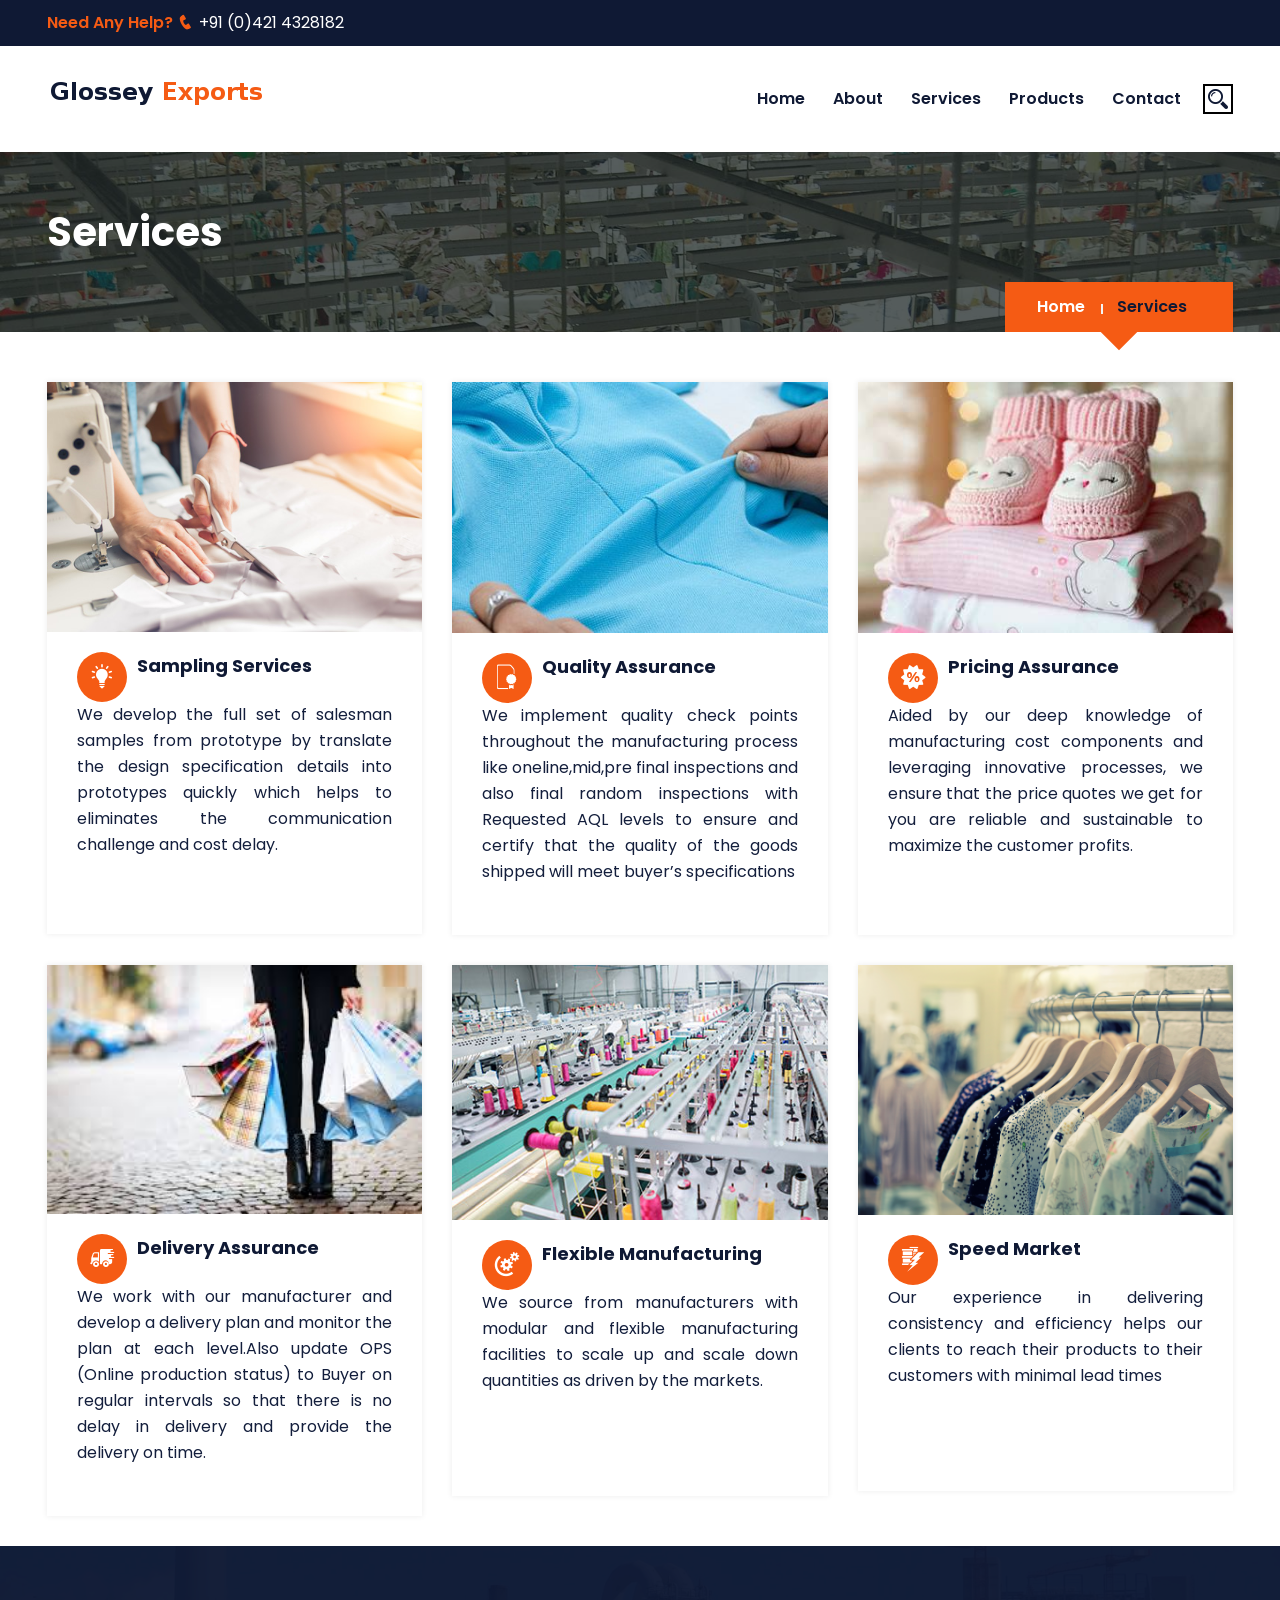
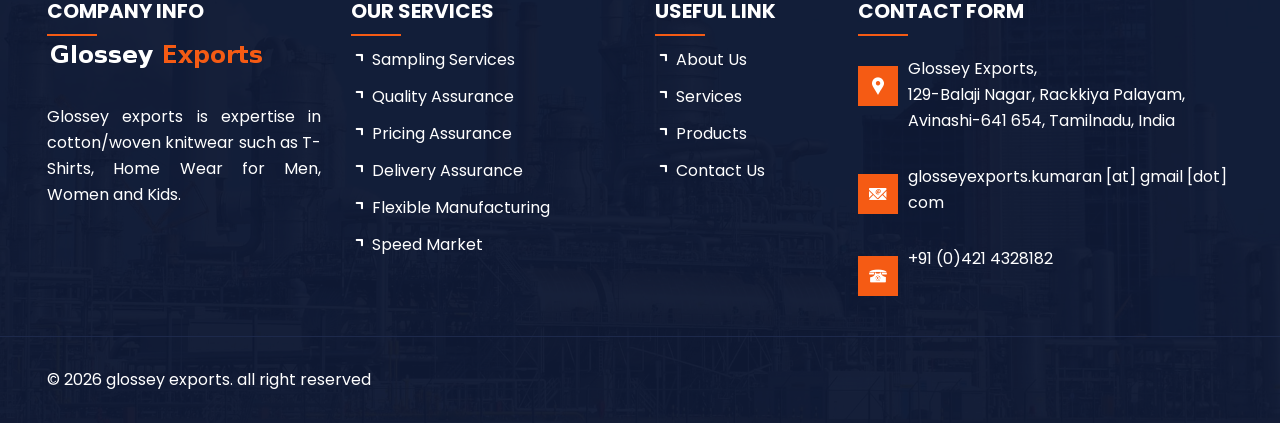
<file: service.html>
<!doctype html>
<html dir="ltr" lang="en">
  <head>
    <meta name="viewport" content="width=device-width,initial-scale=1.0" />
    <meta charset="utf-8" />
    <meta name="description" content="Glossey Exports" />
    <meta name="keywords" content="glosseyexports,glossey,exports,garments" />
    <meta name="author" content="Glossey exports" />

    <title>Glossey Exports</title>

    <link rel="icon" type="image/png" href="img/favicon.png" />
    <link rel="apple-touch-icon" href="img/apple-touch-icon.png" />
    <link
      rel="apple-touch-icon"
      sizes="57x57"
      href="img/apple-touch-icon-57x57.png"
    />
    <link
      rel="apple-touch-icon"
      sizes="72x72"
      href="img/apple-touch-icon-72x72.png"
    />
    <link
      rel="apple-touch-icon"
      sizes="76x76"
      href="img/apple-touch-icon-76x76.png"
    />
    <link
      rel="apple-touch-icon"
      sizes="114x114"
      href="img/apple-touch-icon-114x114.png"
    />
    <link
      rel="apple-touch-icon"
      sizes="120x120"
      href="img/apple-touch-icon-120x120.png"
    />
    <link
      rel="apple-touch-icon"
      sizes="144x144"
      href="img/apple-touch-icon-144x144.png"
    />
    <link
      rel="apple-touch-icon"
      sizes="152x152"
      href="img/apple-touch-icon-152x152.png"
    />
    <link
      rel="apple-touch-icon"
      sizes="180x180"
      href="img/apple-touch-icon-180x180.png"
    />

    <link
      href="https://fonts.googleapis.com/css?family=Poppins:400,600,700,800"
      rel="stylesheet"
    />
    <link rel="stylesheet" href="css/bootstrap.min.css" />
    <link rel="stylesheet" href="css/magnific-popup.css" />
    <link rel="stylesheet" href="css/owl.carousel.min.css" />
    <link rel="stylesheet" href="css/animate.css" />
    <link rel="stylesheet" href="css/main.css" />
    <link rel="stylesheet" href="style.css" />
    <link rel="stylesheet" href="css/meanmenu.min.css" />
    <link rel="stylesheet" href="css/icofont.min.css" />
    <link rel="stylesheet" href="css/responsive.css" />

    <!--[if lt IE 9]>
      <script src="https://oss.maxcdn.com/html5shiv/3.7.2/html5shiv.min.js"></script>
      <script src="https://oss.maxcdn.com/respond/1.4.2/respond.min.js"></script>
    <![endif]-->
  </head>
  <body class="home-v1">
    <div id="preloader">
      <div id="preloader-status"></div>
    </div>

    <header>
      <div class="header-top">
        <div class="container">
         <div class="row">
            <div class="col-md-7 col-sm-8">
              <div class="header-left">
                <span class="social-title">Need Any Help?</span>
                <ul>
                  <li><i class="icofont-phone"></i>+91 (0)421 4328182</li>
                </ul>
              </div>
            </div>
          </div>
        </div>
      </div>

      <div class="hd-sec">
        <div class="container">
          <div class="row">
            <div class="col-md-3 col-sm-12 col-xs-8">
              <div class="logo">
                <a href="index.html"><img src="img/logo.png" alt="" /></a>
              </div>
            </div>

            <div class="mobile-nav-menu"></div>
            <div class="col-md-9 col-sm-9 nav-menu">
              <div class="menu">
                <nav id="main-menu" class="main-menu">
                  <ul>
                    <li class="active"><a href="index.html">Home</a></li>
                    <li><a href="about.html">About</a></li>
                    <li><a href="service.html">Services</a></li>
                    <li><a href="product.html">Products</a></li>
                    <li><a href="contact.html">Contact</a></li>
                  </ul>
                </nav>

                <div class="search-bar-icon">
                  <div class="site-search">
                    <span data-toggle="dropdown"
                      ><i class="icofont-search-2"></i
                    ></span>
                    <div class="search-forum dropdown-menu animation slideUpIn">
                      <form action="#">
                        <input placeholder="Search For Site" type="text" />
                        <input type="submit" value="Go" />
                      </form>
                    </div>
                  </div>
                </div>
              </div>
            </div>
          </div>
        </div>
      </div>
    </header>

    <div class="pagehding-sec">
      <div class="images-overlay"></div>
      <div class="container">
        <div class="row">
          <div class="col-md-12">
            <div class="page-heading">
              <h1>Services</h1>
            </div>
            <div class="page-breadcrumb-inner">
              <div class="page-breadcrumb">
                <div class="breadcrumb-list">
                  <ul>
                    <li><a href="index.html">Home</a></li>
                    <li><a href="#">Services</a></li>
                  </ul>
                </div>
              </div>
            </div>
          </div>
        </div>
      </div>
    </div>

    <div class="service-sec pt-50 pb-0">
      <div class="container">
        <div class="row">
          <div class="service-item">
            <div class="col-md-4 col-sm-6 inner">
              <div class="media">
                <div class="service-thumb">
                  <a href="#"><img src="img/Sampling-Services.jpg" alt="" /></a>
                  <div class="service-icon"></div>
                </div>
                <div class="service-inner-text">
                  <div class="media-left">
                    <div class="service_icon">
                      <i class="icofont-light-bulb"></i>
                    </div>
                  </div>
                  <div class="media-body">
                    <h2><a href="#">Sampling Services</a></h2>
                  </div>
                  <p align="justify">
                    We develop the full set of salesman samples from prototype
                    by translate the design specification details into
                    prototypes quickly which helps to eliminates the
                    communication challenge and cost delay.
                  </p>
                  <br />
                  <!--<a href="#" class="service-readmore">Read More <i class="fa fa-angle-right"></i></a>-->
                </div>
              </div>
            </div>
            <div class="col-md-4 col-sm-6 inner">
              <div class="media">
                <div class="service-thumb">
                  <a href="#"><img src="img/Quality-Assurance.jpg" alt="" /></a>
                  <div class="service-icon"></div>
                </div>
                <div class="service-inner-text">
                  <div class="media-left">
                    <div class="service_icon">
                      <i class="icofont-certificate"></i>
                    </div>
                  </div>
                  <div class="media-body">
                    <h2><a href="#">Quality Assurance</a></h2>
                  </div>
                  <p align="justify">
                    We implement quality check points throughout the
                    manufacturing process like oneline,mid,pre final inspections
                    and also final random inspections with Requested AQL levels
                    to ensure and certify that the quality of the goods shipped
                    will meet buyer’s specifications
                  </p>
                  <!--<a href="#" class="service-readmore">Read More <i class="fa fa-angle-right"></i></a>-->
                </div>
              </div>
            </div>
            <div class="col-md-4 col-sm-6 inner">
              <div class="media">
                <div class="service-thumb">
                  <a href="#"
                    ><img src="img/Pricing-Assurance.jpeg" alt=""
                  /></a>
                  <div class="service-icon"></div>
                </div>
                <div class="service-inner-text">
                  <div class="media-left">
                    <div class="service_icon">
                      <i class="icofont-sale-discount"></i>
                    </div>
                  </div>
                  <div class="media-body">
                    <h2><a href="#">Pricing Assurance</a></h2>
                  </div>
                  <p align="justify">
                    Aided by our deep knowledge of manufacturing cost components
                    and leveraging innovative processes, we ensure that the
                    price quotes we get for you are reliable and sustainable to
                    maximize the customer profits.
                  </p>
                  <br />
                  <!--<a href="#" class="service-readmore">Read More <i class="fa fa-angle-right"></i></a>-->
                </div>
              </div>
            </div>
          </div>
        </div>

        <div class="row">
          <div class="service-item">
            <div class="col-md-4 col-sm-6 inner">
              <div class="media">
                <div class="service-thumb">
                  <a href="#"
                    ><img src="img/Delivery-Assurance.jpeg" alt=""
                  /></a>
                  <div class="service-icon"></div>
                </div>
                <div class="service-inner-text">
                  <div class="media-left">
                    <div class="service_icon">
                      <i class="icofont-vehicle-delivery-van"></i>
                    </div>
                  </div>
                  <div class="media-body">
                    <h2><a href="#">Delivery Assurance </a></h2>
                  </div>
                  <p align="justify">
                    We work with our manufacturer and develop a delivery plan
                    and monitor the plan at each level.Also update OPS (Online
                    production status) to Buyer on regular intervals so that
                    there is no delay in delivery and provide the delivery on
                    time.
                  </p>
                </div>
              </div>
            </div>

            <div class="col-md-4 col-sm-6 inner">
              <div class="media">
                <div class="service-thumb">
                  <a href="#"
                    ><img src="img/Flexible-Manufacturing.jpg" alt=""
                  /></a>
                  <div class="service-icon"></div>
                </div>
                <div class="service-inner-text">
                  <div class="media-left">
                    <div class="service_icon">
                      <i class="icofont-automation"></i>
                    </div>
                  </div>
                  <div class="media-body">
                    <h2><a href="#">Flexible Manufacturing </a></h2>
                  </div>
                  <p align="justify">
                    We source from manufacturers with modular and flexible
                    manufacturing facilities to scale up and scale down
                    quantities as driven by the markets.
                  </p>
                  <br /><br />
                  <!--<a href="#" class="service-readmore">Read More <i class="fa fa-angle-right"></i></a>-->
                </div>
              </div>
            </div>

            <div class="col-md-4 col-sm-6 inner">
              <div class="media">
                <div class="service-thumb">
                  <a href="#"><img src="img/Speed-Market.jpg" alt="" /></a>
                  <div class="service-icon"></div>
                </div>
                <div class="service-inner-text">
                  <div class="media-left">
                    <div class="service_icon">
                      <i class="icofont-energy-oil"></i>
                    </div>
                  </div>
                  <div class="media-body">
                    <h2><a href="#">Speed Market </a></h2>
                  </div>
                  <p align="justify">
                    Our experience in delivering consistency and efficiency
                    helps our clients to reach their products to their customers
                    with minimal lead times
                  </p>
                  <br /><br />
                  <!--<a href="#" class="service-readmore">Read More <i class="fa fa-angle-right"></i></a>-->
                </div>
              </div>
            </div>
          </div>
        </div>
      </div>
    </div>

    <footer class="footer">
      <div class="footer-overlay"></div>
      <div class="footer-sec">
        <div class="container">
          <div class="row">
            <div class="col-md-3 col-sm-6">
              <div class="footer-wedget-one">
                <h2>Company Info</h2>
                <a href="index.html" class="footer-logo"
                  ><img src="img/ft-logo.png" alt=""
                /></a>
                <p align="justify">
                  Glossey exports is expertise in cotton/woven knitwear such as
                  T-Shirts, Home Wear for Men, Women and Kids.
                </p>
              </div>
            </div>

            <div class="col-md-3 col-sm-6">
              <div class="footer-widget-menu">
                <h2>our services</h2>
                <ul>
                  <li><a href="#">Sampling Services</a></li>
                  <li><a href="#">Quality Assurance</a></li>
                  <li><a href="#">Pricing Assurance</a></li>
                  <li><a href="#">Delivery Assurance</a></li>
                  <li><a href="#">Flexible Manufacturing</a></li>
                  <li><a href="#">Speed Market</a></li>
                </ul>
              </div>
            </div>

            <div class="col-md-2 col-sm-6">
              <div class="footer-widget-menu">
                <h2>useful link</h2>
                <ul>
                  <li><a href="about.html">about us</a></li>
                  <li><a href="service.html">services</a></li>
                  <li><a href="product.html">products</a></li>
                  <li><a href="contact.html">Contact Us</a></li>
                </ul>
              </div>
            </div>

            <div class="col-md-4 col-sm-6">
              <div class="footer-wedget-four">
                <h2>contact form</h2>
                <div class="footer-contact-inner">
                  <div class="footer-contact-info">
                    <div class="footer-contact-info-icon">
                      <i class="icofont-google-map"></i>
                    </div>
                    <div class="footer-contact-info-text">
                      <span>Glossey Exports,</span>
                      <span>129-Balaji Nagar, Rackkiya Palayam,</span>
                      <span>Avinashi-641 654, Tamilnadu, India</span>
                    </div>
                  </div>
                </div>
                <div class="footer-contact-inner">
                  <div class="footer-contact-info">
                    <div class="footer-contact-info-icon">
                      <i class="icofont-email"></i>
                    </div>
                    <div class="footer-contact-info-text">
                      <span>glosseyexports.kumaran [at] gmail [dot] com</span>
                    </div>
                  </div>
                </div>
                <div class="footer-contact-inner">
                  <div class="footer-contact-info">
                    <div class="footer-contact-info-icon">
                      <i class="icofont-telephone"></i>
                    </div>
                    <div class="footer-contact-info-text">
                      <span>+91 (0)421 4328182</span>
                    </div>
                  </div>
                </div>
              </div>
            </div>
          </div>
        </div>
      </div>

      <div class="footer-bottom-sec">
        <div class="container">
          <div class="row">
            <div class="col-md-8 col-sm-12">
              <div class="copy-right">
                <span>&copy; 2026 glossey exports. all right reserved </span>
              </div>
            </div>
          </div>
        </div>
      </div>
    </footer>

    
    <script src="js/jquery-2.2.4.min.js"></script>
    <script src="js/bootstrap.min.js"></script>
    <script src="js/isotope.pkgd.min.js"></script>
    <script src="js/jquery.magnific-popup.min.js"></script>
    <script src="js/owl.carousel.min.js"></script>
    <script src="js/owl.animate.js"></script>
    <script src="js/jquery.scrollUp.min.js"></script>
    <script src="js/jquery.counterup.min.js"></script>
    <script src="js/modernizr.min.js"></script>
    <script src="js/waypoints.min.js"></script>
    <script src="js/jquery.meanmenu.min.js"></script>
    <script src="js/imagesloaded.pkgd.min.js"></script>
    <script src="js/custom.js"></script>
  </body>
</html>
</file>
<file: css/main.css>
*{margin:0;padding:0;border:0;outline:none}html,body{height:100%;font-size:16px;color:#131e3c;font-family:poppins,sans-serif;vertical-align:baseline;line-height:26px}a:focus{outline:0 solid}img{max-width:100%;height:auto}p{margin:0 0 20px}h1,h2,h3,h4,h5,h6{margin:0 0 20px;font-weight:600;font-family:poppins,sans-serif;color:#0f1934;line-height:1.5}h1{font-size:32px}h2{font-size:18px}h3{font-size:16px}a{transition:all .5s ease-out;text-decoration:none;color:#0f1934}a:active,a:hover{outline:0;color:#0f1934;text-decoration:none}ul{list-style:outside none none;margin:0;padding:0}::-moz-selection{background:#0090cb;text-shadow:none;color:#fff}::selection{background:#0090cb;text-shadow:none;color:#fff}textarea:focus,input:focus{outline:none}.slider-overlay{background:#f55b14;background:-moz-linear-gradient(45deg,rgba(245,91,20,1) 0%,rgba(15,25,52,.49) 55%,rgba(15,25,52,.09) 98%,rgba(15,25,52,.07) 100%);background:-webkit-gradient(left bottom,right top,color-stop(0%,rgba(245,91,20,1)),color-stop(55%,rgba(15,25,52,.49)),color-stop(98%,rgba(15,25,52,.09)),color-stop(100%,rgba(15,25,52,.07)));background:-webkit-linear-gradient(45deg,rgba(245,91,20,1) 0%,rgba(15,25,52,.49) 55%,rgba(15,25,52,.09) 98%,rgba(15,25,52,.07) 100%);background:-o-linear-gradient(45deg,rgba(245,91,20,1) 0%,rgba(15,25,52,.49) 55%,rgba(15,25,52,.09) 98%,rgba(15,25,52,.07) 100%);background:-ms-linear-gradient(45deg,rgba(245,91,20,1) 0%,rgba(15,25,52,.49) 55%,rgba(15,25,52,.09) 98%,rgba(15,25,52,.07) 100%);background:linear-gradient(45deg,#f55b14,#0f19347d 55%,#0f193417 98%,#0f193412);filter:progid:DXImageTransform.Microsoft.gradient(startColorstr="#f55b14",endColorstr="#0f1934",GradientType=1);height:100%;width:100%;position:absolute;top:0;z-index:1}.images-overlay{background-color:#0f1919b3;height:100%;position:absolute;width:100%;top:0}.pt-100{padding-top:100px}.pb-100{padding-bottom:100px}.pt-50{padding-top:50px}.pb-50{padding-bottom:50px}.pb-0{padding-bottom:0}.pb-70{padding-bottom:70px}.bg-color{background:#fbfbfb}.no-padding-left{padding-left:0}.no-padding-right{padding-right:0}.bg-gray{background:#f0f0f0}#preloader{position:fixed;inset:0;background-color:#fff;z-index:9999999}#preloader-status{height:210px;width:210px;background:url(../img/preloader.gif);background-repeat:no-repeat;background-position:center;margin:-100px 0 0 -100px;position:absolute;left:50%;top:50%}#scrollUp{border-radius:100%;bottom:5px;color:#f55b14;font-size:62px;right:20px;text-align:center;text-decoration:none}#scrollUp:hover{opacity:1;color:#ec4e06!important}#scrollUp i{display:block;font-weight:700;padding-top:11px}.header-top{background:#0f1934}.header-left{padding:10px 0}.header-left ul{display:inline-block}.header-left li{padding-right:40px;display:inline-block;color:#fff;position:relative}.header-left li:before{content:"";height:14px;width:1px;background:#0f1934;position:absolute;right:20px;top:6px}.header-left li:last-child:before{display:none}.header-left li:last-child{padding-right:0}.header-left li i{color:#0f1934;margin-right:6px}.header-right-div{text-align:right}.header-right{text-align:right;position:relative;z-index:1;padding:10px 0;display:inline-block;z-index:99}.soical-profile{padding-top:7px}.soical-profile ul,.soical-profile li{display:inline-block}.soical-profile li a i{width:20px;height:20px;text-align:center;line-height:20px;border-radius:4px;background:#fff;display:inline-block}.soical-profile li a i:hover{background:#0f1934;color:#fff}.logo{padding:20px 0}.social-title{display:inline-block;color:#322f2f;font-weight:500}.nav-menu{padding-left:0;text-align:right}.menu{display:inline-block;position:relative}.main-menu{display:inline-block;text-align:right;margin-right:40px}.main-menu ul{margin:0;padding:0;position:relative}.main-menu ul li{display:inline-block;padding:0;position:relative}.main-menu ul li.active{position:relative}.main-menu ul li a{display:block;padding:40px 12px;text-decoration:none;text-transform:capitalize;transition:all .4s ease 0s;position:relative;font-weight:600}.main-menu ul li ul:hover .main-menu ul li a{background:#fafafa}.main-menu ul li a:hover{transition:all .4s 0s ease;color:#f55b14}.main-menu ul ul{background:#0f1934 none repeat scroll 0 0;left:12px;opacity:0;position:absolute;text-align:left;top:140px;transition:all .4s ease 0s;visibility:hidden;z-index:99999;transition:all .3s ease 0s;border-top:2px solid #f55b14}.main-menu ul ul li{float:none;width:220px}.main-menu ul ul li ul{visibility:hidden!important}.main-menu ul ul li i{float:right}.main-menu ul ul li:hover ul{visibility:visible!important;top:-1px;transition:all .3s ease 0s;opacity:1}.main-menu ul ul li a{line-height:120%;padding:10px 20px;color:#ddd;border-bottom:1px solid #2c2e3d}.main-menu ul ul li:last-child a{border-bottom:0}.main-menu ul ul li a:hover{color:#f55b14;background:#0f1934}.main-menu ul ul ul{left:100%;transition:all .3s ease 0s;opacity:0;border-top:0;border-bottom:1px solid #0f1934}.main-menu ul li:hover ul{visibility:visible;transition:all .4s ease 0s;opacity:1;top:105px}.main-menu ul li a i{margin-left:6px}.search-bar-icon{display:inline-block;padding:38px 0;position:absolute;right:0;top:0}.site-search span{display:inline-block;width:30px;height:30px;text-align:center;cursor:pointer;transition:all .4s ease 0s;line-height:30px;border:2px solid #000}.site-search.open span i.icofont-search-2:before{content:"\eee3"!important}.site-search i{color:#0f1934;font-size:20px}.search-forum>form{display:inline-flex;background:#fff;padding:18px 20px;border-top:2px solid #f55b14}.search-forum input[type=text]{padding:10px;border:1px solid #ddd}.search-forum input[type=submit]{padding:10px;background:#22253a;color:#fff}.search-forum{left:-340px;position:absolute;top:103px;transition:all .4s ease 0s;z-index:2}.search-forum.dropdown-menu{padding:0;border:0}.animation{-webkit-animation-duration:.3s;animation-duration:.3s;-webkit-animation-fill-mode:both;animation-fill-mode:both}@-webkit-keyframes slideUpIn{0%{-webkit-transform:translateY(40px)}to{-webkit-transform:translateY(0)}0%{-webkit-transform:translateY(40px)}}@keyframes slideUpIn{0%{transform:translateY(40px)}to{transform:translateY(0)}0%{transform:translateY(40px)}}.slideUpIn{-webkit-animation-name:slideUpIn;animation-name:slideUpIn}.hd-sec.sticky_menu{left:0;right:0;top:0;position:fixed;z-index:9999;box-shadow:0 0 5px #00000040;background:#fff}.applay-button{position:relative;z-index:2;padding:28px 0;display:inline-block;width:100%;text-align:right}.applay-button a{padding:8px 0;display:inline-block;font-weight:600;text-transform:capitalize;margin-top:4px;border-bottom:1px solid #f55b14;width:100%;text-align:center;background:#f55b14;color:#fff}.applay-button a i{color:#fff;margin-right:10px;font-size:22px}.applay-button a:hover{background:#0f1934;color:#fff;border-color:#0f1934}.all-slide .owl-item{height:750px}.all-slide .single-slide{background-size:cover;background-position:center center;background-repeat:no-repeat;height:100%}.slider-wrapper{width:1170px;padding:15px;margin:0 auto;height:100%}.slider-text{left:0;position:relative;right:0;top:50%;transform:translateY(-50%);z-index:2;text-align:center}.slider-caption{width:750px;position:relative;padding:20px;text-align:center;margin:0 auto}.slider-caption span.subtitle{color:#fff;font-size:24px;text-transform:capitalize}.slider-text ul{margin-top:20px}.slider-text h1{color:#fff;font-size:48px;text-transform:capitalize;line-height:70px;margin-bottom:10px;font-weight:700}.slider-text h1>span{color:#0f1934}.slider-text p{color:#fff}.slider-text li{display:inline-block}.slider-text li a{background:#f55b14;color:#fff;display:inline-block;padding:10px 26px;text-transform:capitalize;margin-right:14px;position:relative;z-index:5;font-weight:600;position:related;transition:all .4s ease 0s;border:1px solid #f55b14}.slider-text li a i{font-size:24px;top:2px;position:relative}.slider-text li a:hover{background:#0f1934;transition:all .4s ease 0s;border-color:#0f1934}.slider-text li:last-child a{background:#0f1934;color:#fff;border-color:#0f1934}.slider-text li:last-child a:hover{background:0 0;transition:all .4s ease 0s;border:1px solid #fff}.all-slide .owl-controls{position:absolute;top:45%;width:100%;z-index:99;transform:translateY(-50%)}.all-slide .owl-controls .owl-buttons div{background:0 0;opacity:1}.all-slide .owl-controls .owl-prev{left:0;position:absolute;transition:all .4s ease 0s;color:#fff;text-transform:capitalize;font-size:21px;background:#f55b14;padding:10px 28px;transform:rotate(-90deg)}.all-slide .owl-controls .owl-next{right:0;position:absolute;transition:all .4s ease 0s;color:#fff;text-transform:capitalize;font-size:21px;background:#f55b14;padding:10px 28px;transform:rotate(-90deg)}.all-slide .owl-controls .owl-prev i,.all-slide .owl-controls .owl-next i{color:#fff;font-size:70px;text-align:center;transition:all .5s ease-out 0s;font-weight:400}.owl-carousel .owl-wrapper,.owl-carousel .owl-item{-webkit-backface-visibility:hidden;-webkit-transform:translate3d(0,0,0)}.why-us-sec{position:relative;z-index:999}.container-fluid.why-us-container{padding:0}.why-us-inner{height:377px;position:relative}.why-us-inner-text{position:absolute;top:50%;transform:translateY(-50%);text-align:center;left:0;padding:0 25px}.why-us-inner:nth-child(1).why-us-inner:before{background:#f55b14;background:-moz-linear-gradient(-45deg,rgba(245,91,20,1) 0%,rgba(15,25,52,.44) 92%,rgba(15,25,52,.4) 98%,rgba(15,25,52,.39) 100%);background:-webkit-gradient(left top,right bottom,color-stop(0%,rgba(245,91,20,1)),color-stop(92%,rgba(15,25,52,.44)),color-stop(98%,rgba(15,25,52,.4)),color-stop(100%,rgba(15,25,52,.39)));background:-webkit-linear-gradient(-45deg,rgba(245,91,20,1) 0%,rgba(15,25,52,.44) 92%,rgba(15,25,52,.4) 98%,rgba(15,25,52,.39) 100%);background:-o-linear-gradient(-45deg,rgba(245,91,20,1) 0%,rgba(15,25,52,.44) 92%,rgba(15,25,52,.4) 98%,rgba(15,25,52,.39) 100%);background:-ms-linear-gradient(-45deg,rgba(245,91,20,1) 0%,rgba(15,25,52,.44) 92%,rgba(15,25,52,.4) 98%,rgba(15,25,52,.39) 100%);background:linear-gradient(135deg,#f55b14,#0f193470 92%,#0f193466 98%,#0f193463);filter:progid:DXImageTransform.Microsoft.gradient(startColorstr="#f55b14",endColorstr="#0f1934",GradientType=1)}.why-us-inner:nth-child(2).why-us-inner:before{background-color:#ef785af7}.why-us-inner:nth-child(3).why-us-inner:before{background-color:#86b86bf7}.why-us-inner:before{content:"";position:absolute;width:100%;height:100%;left:0;background-color:#13a0b2f7}.why-us-inner-icon{display:inline-block;width:60px;height:60px;border:1px solid #fff;border-radius:100%;line-height:60px;color:#fff;font-size:28px}.why-us-inner-text h2 a{font-size:22px;text-transform:capitalize;color:#fff;font-weight:600}.why-us-inner-text p{color:#fff;margin-bottom:0}.why-us-inner-text a{color:#fff;margin-top:30px;display:inline-block}.about-img img{width:100%;position:relative}.about-img:before{border:10px solid rgba(0,0,0,.3);content:"";width:100%;height:100%;position:absolute;top:0;z-index:9}.about-desc img{margin-bottom:30px}.about-img{position:relative}.about-desc h1{font-weight:700;text-transform:capitalize;position:relative;margin-bottom:30px}.about-desc h1:before{content:"";position:absolute;bottom:-10px;width:80px;height:2px;background:#f55b14}.about-us-sec .sec-title{text-align:left;margin:0 0 50px}.read-more-btn a{background:#f55b14;color:#fff;display:inline-block;padding:12px 30px;text-transform:capitalize;position:relative;z-index:5;transition:.5s;font-weight:600;transition:all .4s ease 0s}.about-desc a.about-btn{background:#0f1934;padding:10px 26px;display:inline-block;font-weight:600;text-transform:capitalize;color:#fff;position:relative;border:2px solid #f55b14;border-radius:4px}.about-desc a.about-btn:before{content:"\f178";font-family:fontawesome;float:right;top:0;position:relative;color:#fff;padding-left:10px;transition:all .4s ease 0s;margin-left:10px}.about-sec{background:#fafafa}.company-ceo-info h2{font-size:18px;text-transform:uppercase;font-weight:600;margin-bottom:10px}.company-ceo-info span{text-transform:capitalize;font-weight:400;margin-bottom:20px;display:inline-block;width:100%;font-size:16px}.company-mission{margin-top:20px}.company-mission h2 a{text-transform:capitalize;font-size:28px;font-weight:600;color:#0f1934}.company-mission a{color:#0f1934;text-transform:capitalize;font-weight:700}.about{padding-bottom:30px;padding-top:50px}.about h3{text-transform:uppercase}.about-us-thumb{margin-top:-80px}.about-tab{margin-bottom:40px}.about-tab li{display:inline-block;margin-right:10px;transition:all .4s ease 0s}.about-tab li a:hover{background:#f55b14 none repeat scroll 0 0;transition:all .4s ease 0s;color:#fff;border-color:#f55b14}.about-tab li.active a{border-color:#f55b14;color:#fff;background:#f55b14}.about-tab li.active a:hover{color:#fff}.about-tab li a{font-weight:400;display:inline-block;text-align:center;color:#fff;text-transform:capitalize;border:1px solid #0f1934;font-size:18px;padding:10px 30px;background:#0f1934}.about-desc a{background:#f55b14;padding:12px 26px;display:inline-block;font-weight:600;text-transform:capitalize;color:#071c2e;position:relative}.about-desc a:before{content:"\ea94";font-family:IcoFont!important;float:right;top:0;position:relative;color:#fff;padding-left:10px;transition:all .4s ease 0s;font-size:28px}.about-desc a{margin-top:20px;color:#fff}.about-us-contact{position:relative;margin-top:-220px;width:100%;z-index:999;background:#fff}.contact-info-icon{float:left;width:75px;height:75px;text-align:center;line-height:75px;margin-right:10px}.contact-page-sec .contact-field h2{color:#282828;text-transform:capitalize;font-size:22px}.contact-field .col-md-6.col-sm-6.col-xs-12{padding-left:0}.contact-field.contact-form input{margin-bottom:5px}.contact-field.contact-form textarea{height:110px}.contact-field.contact-form input[type=submit]{background:#4cc700;width:150px;border-color:#4cc700}.contact-info-text{padding-left:100px;margin-bottom:40px}.contact-info-text h2{color:#282828;font-size:20px;text-transform:capitalize}.contact-field input{background:0 0;border:1px solid #ddd;margin-top:20px;padding:10px;width:100%;color:#999}.contact-field select{width:100%;border:1px solid #ddd;padding:13px 20px;margin-bottom:20px;text-transform:capitalize;color:#999;margin-top:20px}.contact-field .select-arrow:before{top:30px;color:#999}.contact-field .message-input{display:inline-block;width:100%;padding-left:0}.single-input-field textarea{border:1px solid #ddd;width:100%;height:120px;padding:10px;margin-top:10px}.single-input-fieldsbtn input[type=submit]{background:#f55b14 none repeat scroll 0 0;border:0;color:#020e2a;display:inline-block;font-weight:600;padding:12px 30px;text-transform:capitalize;width:170px;margin-top:30px;font-size:16px}.single-input-fieldsbtn input[type=submit]:hover{background:#020e2a;transition:all .4s ease-in-out 0s;border-color:#020e2a;color:#fff}.contact-field{display:inline-block;width:100%}.vedio-inner{position:relative;margin-bottom:40px}.vedio-overly{position:absolute;top:0;height:100%;width:100%;background-color:#0000001a}.vedio-button{text-align:center;transform:translateY(-50%);top:50%;position:relative}.vedio-inner img{width:100%}.video-inner{height:100%;position:relative;top:350px}.vedio-button{position:relative;width:100px;height:100px;box-shadow:0 0 #f55b14b3;border-radius:50%;background-color:#f55b14;background-size:cover;background-repeat:no-repeat;-webkit-animation:pulse 1.25s infinite cubic-bezier(.66,0,0,1);-moz-animation:pulse 1.25s infinite cubic-bezier(.66,0,0,1);-ms-animation:pulse 1.25s infinite cubic-bezier(.66,0,0,1);animation:pulse 1.25s infinite cubic-bezier(.66,0,0,1);margin:0 auto;line-height:106px}.vedio-button a{display:inline-block;width:100%;height:100%}.vedio-button a i{color:#fff;font-size:32px}.vedio-button:hover{-webkit-animation:none;-moz-animation:none;-ms-animation:none;animation:none}@-webkit-keyframes pulse{to{box-shadow:0 0 0 45px transparent}}@-moz-keyframes pulse{to{box-shadow:0 0 0 45px transparent}}@-ms-keyframes pulse{to{box-shadow:0 0 0 45px transparent}}@keyframes pulse{to{box-shadow:0 0 0 45px transparent}}.video-play-button{position:absolute;bottom:0;padding:0 30px}.video-play-button a{display:inline-block;padding:10px 30px;background:#f55b14;color:#fff;text-transform:capitalize;font-size:18px}.video-play-button a i{margin-right:10px}.sec-title{text-align:center;margin:0 150px 50px}.sec-title h1{font-size:36px;text-transform:capitalize;color:#0f1934;font-weight:700}.sec-title span{text-transform:capitalize;font-size:20px;font-weight:600;margin-bottom:10px;display:inline-block;position:relative;color:#f55b14}.border-shape:before{background:#f55b14 none repeat scroll 0 0;content:"";height:1px;position:absolute;width:90px;margin:0 auto;inset:0}.border-shape{background:#0f1934;display:block;height:1px;left:0;position:relative;text-align:center;top:0;width:330px;margin:0 auto}.sec-title p{margin-bottom:0;margin-top:30px}.shape-top-hight{position:relative}.shape-top-hight:before{position:absolute;content:"";background:#f55b14;width:1px;height:40px;top:-50px;left:0;right:0;margin:0 auto}.count-up-inner{text-align:left;display:inline-block;width:100%;margin-bottom:50px}.countup-text{display:inline-block;text-align:left;width:100%}.count-up-icon{display:inline-block;margin-bottom:14px;width:70px;height:70px;border-radius:100px;border:1px solid #f2f2f2;line-height:74px}.count-up-icon i{font-size:28px}.count-up-inner h2{font-size:46px;text-transform:uppercase;margin-bottom:4px}.count-up-inner h4{font-size:22px;margin-bottom:0;text-transform:capitalize;font-weight:400;color:#fff}.gallery-sec .sec-title{text-align:center;margin:0 150px 50px}.simplefilter li{display:inline-block;background:#0f1934;padding:12px 32px}.simplefilter li.active{background:#f55b14}.simplefilter li.active .gallery-tab-title{color:#fff;transition:all .4s ease 0s}.gallery-tab-icon{display:inline-block;width:80px;height:80px;border-radius:100%;border-bottom:1px solid #fff;line-height:80px;font-size:36px;cursor:pointer;color:#fff;margin-bottom:20px;transition:all .4s ease 0s}.gallery-tab-title{display:inline-block;width:100%;color:#fff;text-transform:capitalize;font-size:18px;transition:all .4s ease 0s;cursor:pointer}.simplefilter{position:relative;text-align:center;margin-bottom:40px;display:inline-block;width:100%}.shorttitle{display:none}.gallery-item{position:relative;overflow:hidden;margin-bottom:30px}.gallery-item:hover .gallery-button h2 a{top:0;transition:all .4s ease 0s}.gallery-button h2 a{color:#fff;text-transform:capitalize;font-size:20px;top:-100px;position:relative;transition:all .4s ease 0s}.gallery-button a i{color:#fff;font-size:24px;width:60px;height:60px;border:1px solid #fff;line-height:60px}.gallery-item:hover .gallery-overlay{visibility:visible;opacity:1;transition:all .4s ease 0s;top:0}.gallery-item:hover .gallery-button a i{bottom:0;transition:all .4s ease 0s}.gallery-overlay{position:absolute;height:100%;width:100%;left:0;visibility:hidden;opacity:0;transition:all .4s ease 0s;top:0;background:#f55b14;background:-moz-linear-gradient(-45deg,rgba(245,91,20,1) 0%,rgba(15,25,52,.44) 92%,rgba(15,25,52,.4) 98%,rgba(15,25,52,.39) 100%);background:-webkit-gradient(left top,right bottom,color-stop(0%,rgba(245,91,20,1)),color-stop(92%,rgba(15,25,52,.44)),color-stop(98%,rgba(15,25,52,.4)),color-stop(100%,rgba(15,25,52,.39)));background:-webkit-linear-gradient(-45deg,rgba(245,91,20,1) 0%,rgba(15,25,52,.44) 92%,rgba(15,25,52,.4) 98%,rgba(15,25,52,.39) 100%);background:-o-linear-gradient(-45deg,rgba(245,91,20,1) 0%,rgba(15,25,52,.44) 92%,rgba(15,25,52,.4) 98%,rgba(15,25,52,.39) 100%);background:-ms-linear-gradient(-45deg,rgba(245,91,20,1) 0%,rgba(15,25,52,.44) 92%,rgba(15,25,52,.4) 98%,rgba(15,25,52,.39) 100%);background:linear-gradient(135deg,#f55b14,#0f193470 92%,#0f193466 98%,#0f193463);filter:progid:DXImageTransform.Microsoft.gradient(startColorstr="#f55b14",endColorstr="#0f1934",GradientType=1)}.gallery-overlay-text{text-align:center}.gallery-overlay-text{transform:translateY(-50%);top:50%;position:relative}.gallery-overlay-text .gallery-button a i{color:#fff;font-size:20px;width:40px;height:40px;border:1px solid #fff;line-height:40px;bottom:0;position:relative;transition:all .4s ease 0s;background:0 0;border-radius:100%;display:inline-block}.gallery-overlay-text .gallery-button a i:hover{background:#0f1934;border-color:#0f1934;transition:all .4s ease 0s}.gallery-load-more-btn{text-align:center;margin-top:50px;display:inline-block;width:100%}.gallery-load-more-btn a{background:#f55b14;color:#fff;display:inline-block;padding:10px 26px;text-transform:capitalize;margin:0 10px;position:relative;z-index:5;font-weight:600;position:related;transition:all .4s ease 0s}.gallery-load-more-btn a i{margin-left:10px;color:#fff;font-size:20px;font-weight:700}.gallery-load-more-btn a:hover{background:#0f1934}.gallery-item img{transform:scale(1);transition:all .4s ease 0s}.gallery-item:hover.gallery-item img{transition:all .4s ease 0s;transform:scale(1.3)}.gallery-overlay-text h2 a{font-size:22px;text-transform:capitalize;color:#fff}.gallery-overlay-text span{color:#ddd}.gallery-button{display:inline-block;width:100%}.why-choose-sec-image{background:#0f1934 none repeat scroll 0 0;padding:193px 0;background-image:url(../img/why-us-bg.jpg);background-repeat:no-repeat;background-position:center center;background-size:cover;position:relative}.why-choose-us-sec{background:#f2f2f2}.why-choose-us-sec .border-shape,.why-choose-us-sec .border-shape:before,.why-choose-us-sec .border-shape:after{background:#fff}.why-choose-thumb{position:relative;z-index:2}.why-choose-inner:hover .readmore-button{visibility:visible;opacity:1;transition:all .4s ease 0s}.why-choose-inner:hover .why-choose-icon{border-color:#0f1934;transition:all .4s ease 0s}.why-choose-text{padding:60px 15px 20px;background:#fff;border:1px solid #ddd;border-top:0}.why-choose-inner{text-align:center;position:relative;overflow:hidden;margin-bottom:30px}.why-choose-text p{margin-bottom:0}.why-choose-text h2 a{font-size:22px;text-transform:capitalize}.why-choose-inner:hover .why-choose-text h2 a{color:#0f1934}.why-choose-icon{position:absolute;width:80px;height:80px;border-radius:100%;line-height:80px;text-align:center;margin:0 auto;left:0;right:0;bottom:-40px;background:#fff;border-bottom:3px solid #0f1934;z-index:99;transition:all .4s ease 0s}.why-choose-icon img{width:50px;height:50px;display:inline-block}.why-choose-all.owl-carousel .owl-item .why-choose-icon img{width:auto;height:auto;text-align:center;margin:0 auto;padding:20px}.why-choose-all .owl-controls .owl-nav{position:absolute;top:-90px;width:100%;z-index:99}.why-choose-all .owl-controls .owl-buttons div{background:0 0;opacity:1}.why-choose-all .owl-controls .owl-prev{right:60px;position:absolute;transition:all .4s ease 0s}.why-choose-all .owl-controls .owl-next{right:0;position:absolute;transition:all .4s ease 0s}.why-choose-all .owl-controls .owl-prev i,.why-choose-all .owl-controls .owl-next i{background:#0f1934;color:#0f1934;font-size:22px;height:40px;line-height:40px;text-align:center;transition:all .5s ease-out 0s;width:40px;font-weight:400}.why-choose-all .owl-controls .owl-next i:hover,.why-choose-all .owl-controls .owl-prev i:hover{transition:all .5s ease-out 0s;background:#22253a;color:#fff;border-color:#fff}.team-sec-image{background:#0f1934 none repeat scroll 0 0;padding:110px 0;background-image:url(../img/why-us-bg.jpg);background-repeat:no-repeat;background-position:center center;background-size:cover;position:relative}.team-sec-image:before{position:absolute;content:"";background-color:#0f1934f2;top:0;width:100%;height:100%}.team-sec{position:relative;z-index:99;margin-top:-110px}.team-member{background:#0f1934 none repeat scroll 0 0;margin-bottom:30px;position:relative;overflow:hidden;transition:all .4s ease-in-out 0s;z-index:2;text-align:center;padding:30px 20px;border-bottom:2px solid #f55b14;border-left:1px solid #f2f2f2;border-right:1px solid #f2f2f2;border-top:1px solid #f2f2f2}.team-member:before{position:absolute;content:"";height:100%;width:100%;top:0;z-index:-1;left:0;background:#fff;transition:all .4s ease-in-out 0s}.team-member:hover:before{transition:all .4s ease-in-out 0s;height:0}.team-member:hover,.team-member:hover.team-member h2,.team-member:hover.team-member h3,.team-member:hover .team-social-profile li a{color:#fff}.team-member-thumb{width:150px;height:150px;border-radius:100%;margin:0 auto}.team-social-profile li{display:inline-block;margin:0 6px}.team-header-sec .sec-title{text-align:center;margin:0 150px 50px;color:#ddd}.team-header-sec .sec-title h1{color:#fff}.team-header-sec .border-shape:before{background:#f55b14}.team-header-sec .sec-title .border-shape{background:#fff}.team-member-thumb{position:relative;overflow:hidden;transition:all .4s ease-in-out 0s}.team-member:hover .team-overlay ul{visibility:visible;bottom:0;transition:all .4s ease-in-out 0s}.team-overlay ul{position:absolute;width:100%;bottom:-50%;background:#0f1934;text-align:left;padding-left:10px;visibility:hidden;transition:all .4s ease-in-out 0s}.team-member img{width:100%}.team-member h2{font-size:18px;font-weight:700;margin-top:15px;text-transform:uppercase;transition:all .4s ease-in-out 0s;color:#0f1934}.team-member h3{font-size:14px;text-transform:capitalize;transition:all .4s ease-in-out 0s;color:#f55b14}.team-overlay li a{display:inline-block;color:#0f1934;text-align:left;line-height:30px;margin-right:14px}.team-overlay li{display:inline-block;text-align:left;padding:5px 0}.team-social li a{display:inline-block;text-align:left;line-height:30px;margin-right:2px;width:30px;height:30px;background:0 0;border-radius:100%;text-align:center;border:1px solid #0f1934}.team-social li{display:inline-block}.team-social li i{color:#0f1934}.team-social li a:hover{background:#0f1934}.team-social li a:hover i{color:#fff}.all-team .owl-controls{position:absolute;top:-90px;width:100%;z-index:99}.all-team .owl-controls .owl-prev{right:50px;position:absolute;transition:all .4s ease 0s}.all-team .owl-controls .owl-next{right:0;position:absolute;transition:all .4s ease 0s}.all-team .owl-controls .owl-prev i,.all-team .owl-controls .owl-next i{background:#0f1934;color:#0f1934;font-size:22px;height:40px;line-height:40px;text-align:center;transition:all .5s ease-out 0s;width:40px;font-weight:400}.all-team .team-member{text-align:center;background:#0f1934;padding-bottom:30px}.team-support-inner{margin-top:200px}.team-support-inner span{text-transform:capitalize;font-size:20px;font-weight:600;margin-bottom:10px;display:inline-block;position:relative;color:#f55b14;padding-left:70px}.team-support-inner span:before{position:absolute;content:"";background:#f55b14;width:60px;height:1px;top:14px;left:0}.team-support-inner h1{font-size:36px;text-transform:capitalize;font-weight:700;line-height:55px}.team-support-inner ul li{display:inline-block}.team-support-inner ul li a{background:#f55b14;color:#fff;display:inline-block;padding:10px 18px;text-transform:capitalize;position:relative;z-index:5;font-weight:600;position:related;transition:all .4s ease 0s}.team-support-inner ul li a i{margin-left:10px;color:#fff;font-size:20px;font-weight:700}.team-support-inner ul li a i{margin-right:10px}.team-support-inner ul li:last-child a{background:#0f1934}.call-to-action-sec{background-color:#f55b14;background-image:url(../img/call_to_action_bg.jpg);background-position:center center;background-repeat:no-repeat;background-size:cover;position:relative;padding:40px 0}.call-to-action-overlay{background-color:#f55b14f2;height:100%;left:0;position:absolute;right:0;top:0;width:100%}.call-to-action-text{text-align:left}.call-to-action-text{color:#fff}.call-to-action-text p{margin-bottom:0}.call-to-action-text h2{color:#fff;text-transform:capitalize!important;font-size:30px;font-weight:700}.call-to-action-text a.btn{background:#0f1934 none repeat scroll 0 0;border-radius:0;color:#fff;float:right;font-weight:700;padding:14px 36px;text-transform:uppercase;margin-top:10px;position:relative}.call-to-action-text a.btn i{margin-left:10px;color:#fff;font-size:20px;font-weight:700}.call-to-action-text a.btn:hover{background:#fff;transition:all .4s ease-in-out 0s;color:#0f1934}.call-to-action-text a.btn:hover i{color:#0f1934}.why-choose-us-v1-sec{background-color:#fff;background-image:url(../img/slide2.jpg);background-position:center center;background-repeat:no-repeat;background-size:cover;overflow:hidden}.why-choose-v1-title{margin:0 0 40px;text-align:left}.why-choose-v1-title span:before{position:absolute;content:"";background:#f55b14;width:60px;height:1px;top:14px;left:0}.why-choose-v1-title span{text-transform:capitalize;font-size:20px;font-weight:600;margin-bottom:10px;display:inline-block;position:relative;color:#f55b14;padding-left:70px}.why-choose-v1-title h1{font-size:36px;text-transform:capitalize;color:#fff;font-weight:700}.why-choose-v1{padding:100px 0 50px 50px;position:relative;z-index:2}.why-choose-v1:before{position:absolute;content:"";top:0;height:100%;width:100%;background:#0f1934;left:-15px;width:5000px;z-index:-1}.why-choose-v1-single{margin:20px 0;color:#cdcdcd}.why-choose-v1-single .icon{width:60px;height:60px;margin-right:10px;text-align:center;line-height:60px;background:#f55b14;color:#fff;font-size:28px;border-radius:100%;position:relative}.why-choose-v1-single .media{overflow:visible}.why-choose-v1-single .media-left{position:relative}.why-choose-v1-single .media-left:before{width:1px;height:170px;position:absolute;content:"";top:0;left:30px;border-left:1px dashed #f2f2f2;transition:all .4s ease 0s}.why-choose-v1-single:last-child .media-left:before{display:none}.why-choose-v1-single .media-body h2{font-size:20px;margin-bottom:10px;text-transform:capitalize;color:#fff}.sngl-blg{margin-bottom:30px}.sngl-blg:hover .sngl-blg-img:before{height:100%;transition:all .5s ease-out}.sngl-blg-img:before{position:absolute;content:"";width:100%;height:0%;left:0;background:#f55b14;background:-moz-linear-gradient(-45deg,rgba(245,91,20,1) 0%,rgba(15,25,52,.44) 92%,rgba(15,25,52,.4) 98%,rgba(15,25,52,.39) 100%);background:-webkit-gradient(left top,right bottom,color-stop(0%,rgba(245,91,20,1)),color-stop(92%,rgba(15,25,52,.44)),color-stop(98%,rgba(15,25,52,.4)),color-stop(100%,rgba(15,25,52,.39)));background:-webkit-linear-gradient(-45deg,rgba(245,91,20,1) 0%,rgba(15,25,52,.44) 92%,rgba(15,25,52,.4) 98%,rgba(15,25,52,.39) 100%);background:-o-linear-gradient(-45deg,rgba(245,91,20,1) 0%,rgba(15,25,52,.44) 92%,rgba(15,25,52,.4) 98%,rgba(15,25,52,.39) 100%);background:-ms-linear-gradient(-45deg,rgba(245,91,20,1) 0%,rgba(15,25,52,.44) 92%,rgba(15,25,52,.4) 98%,rgba(15,25,52,.39) 100%);background:linear-gradient(135deg,#f55b14,#0f193470 92%,#0f193466 98%,#0f193463);filter:progid:DXImageTransform.Microsoft.gradient(startColorstr="#f55b14",endColorstr="#0f1934",GradientType=1);transition:all .5s ease-out}.sngl-blg-img{border-bottom:2px solid #f55b14;position:relative}.sngl-blg-dsc{padding:20px;border:1px solid #f2f2f2}.block-qoute{border-bottom:1px solid #f3f1f1;border-top:1px solid #f3f1f1;padding:10px;text-align:center;margin:40px 0}.block-qoute p{color:#61bd12;font-style:italic}.sngl-blg-dsc .btn.rdmoreBtn{padding-left:0}.sngl-blg-dsc li i{margin-right:5px}.sngl-blg-img img{width:100%}.blg-title{font-size:20px;text-transform:capitalize;line-height:30px}.blg-title a:hover{color:#f55b14}.sngl-blg-dsc ul{width:100%;display:inline-block;margin-bottom:10px}.sngl-blg-dsc li{color:#b8b8b8;display:inline-block;font-size:14px;font-weight:700;margin-right:10px}.rdmoreBtn{color:#f55b14;font-weight:600}.rdmoreBtn i{margin-left:10px;font-size:24px;font-weight:600;position:relative;top:3px}.single-blog .sngl-blg-dsc{padding:0;border:0}.single-blog .sngl-blg-img{margin-bottom:20px}.error-page-content{text-align:center}.error-page-content a{display:inline-block;padding:10px 26px;background:#f55b14;color:#0f1934;position:relative}.error-page-content a:before{content:"\f177";font-family:fontawesome;float:left;top:0;position:relative;color:#0f1934;padding-right:10px;transition:all .4s ease 0s;margin-right:10px}.contact-info{display:inline-block;width:100%}.contact-info-icon{float:left;text-align:center;background:#f55b14;width:40px;height:40px;display:inline-block;line-height:47px}.contact-page-sec .contact-page-form h2{color:#0f1934;text-transform:capitalize;font-size:22px;font-weight:700}.contact-page-form .col-md-6.col-sm-6.col-xs-12{padding-left:0}.contact-page-form.contact-form input{margin-bottom:5px}.contact-page-form.contact-form textarea{height:110px}.contact-page-form.contact-form input[type=submit]{background:#0f1934;width:150px;border-color:#0f1934}.contact-info-icon i{font-size:30px;color:#fff}.contact-info-text{padding-left:60px;margin-bottom:40px}.contact-info-text h2{color:#0f1934;font-size:20px;text-transform:capitalize;font-weight:700}.contact-info-text span{color:#999;font-size:16px;font-weight:;display:inline-block;width:100%}.contact-page-form input{background:#fff none repeat scroll 0 0;border:1px solid #f0f0f0;margin-bottom:20px;padding:10px;width:100%;color:#999}.contact-page-form .message-input{display:inline-block;width:100%;padding-left:0}.single-input-field textarea{border:1px solid #f0f0f0;width:100%;height:120px;padding:10px;background:0 0}.single-input-fieldsbtn input[type=submit]{background:#f55b14 none repeat scroll 0 0;color:#fff;display:inline-block;font-weight:600;padding:10px 0;text-transform:capitalize;width:150px;margin-top:20px;font-size:16px}.single-input-fieldsbtn input[type=submit]:hover{background:#0f1934;transition:all .4s ease-in-out 0s;border-color:#0f1934}.single-input-field h4{color:#464646;text-transform:capitalize;font-size:14px}.contact-page-form{display:inline-block;width:100%;margin-top:30px}.testimonial-v1-sec{background:#fff none repeat scroll 0 0;padding:110px 0;background-image:url(../img/testimonial-bg.jpg);background-repeat:repeat;background-position:center center;position:relative}.single-testimonial-v1{padding:45px 45px 30px;box-shadow:0 0 6px 1px #f2f2f2;background:#fff;margin:5px;position:relative;z-index:2}.single-testimonial-v1:hover.single-testimonial-v1:before{transition:all .4s ease 0s;height:100%;width:100%}.single-testimonial-v1:hover .rating,.single-testimonial-v1:hover .rating i,.single-testimonial-v1:hover.single-testimonial-v1 .details span{color:#fff}.single-testimonial-v1:before{position:absolute;content:"";background:#f55b14;height:10px;width:10px;left:0;top:0;z-index:-1;transition:all .4s ease 0s}.testimonial-v1-img{display:inline-block;float:left;width:60px;height:60px;border-radius:100%;margin-right:14px;margin-top:-8px}.single-testimonial-v1 .details span{text-transform:capitalize}.single-testimonial-v1 .testimonial-v1-img img{border-radius:100%}.single-testimonial-v1 .details h2{font-weight:600;margin-bottom:5px;text-transform:capitalize;font-size:18px}.single-testimonial-v1 .details{margin-bottom:20px}.single-testimonial-v1 .rating i{color:#f55b14}.testimonial-v1-all.owl-carousel.owl-theme .owl-dots{text-align:center;margin-top:50px}.testimonial-v1-all.owl-carousel.owl-theme .owl-dot{border-radius:5px;display:inline-block;height:4px;margin:0 5px;width:9px;position:relative;background:#e95615;transition:all .4s ease 0s}.testimonial-v1-all.owl-carousel.owl-theme .owl-dot.active{width:35px;transition:all .4s ease 0s}h1.faq-style1-title{font-size:36px;text-transform:capitalize;font-weight:700;color:#0f1934;line-height:40px;margin-bottom:50px;position:relative}h1.faq-style1-title:before{content:"";position:absolute;bottom:-10px;width:80px;height:2px;background:#0f1934}.faq-style1-sec .panel{background:0 0}.faq-style1-sec .panel-content{padding-bottom:20px;color:#999}.faq-style1-sec .panel-heading{margin-bottom:15px;padding:0}.faq-style1-sec .panel{border:none;border-radius:0;-webkit-box-shadow:0;box-shadow:0 1px 1px transparent;padding-bottom:15px!important;transition:all .4s ease 0s}.faq-style1-sec .panel-heading a{color:#0f1934;display:inline-block;font-size:20px;width:100%;font-weight:600;font-family:poppins,sans-serif}.faq-style1-sec .panel-title>a:hover,.faq-sec .panel-title>a:active,.faq-style1-style1-sec .panel-title>a:focus{text-decoration:none;color:#0f1934}.faq-free-consult-sec{overflow:hidden;position:relative}.faq-free-consult-sec:before{position:absolute;content:"";background:#0f1934;width:5000px;height:100%;top:0;left:0;z-index:-2}.about-us-contact .contact-field{padding:50px;background:#0f1934}.about-us-contact-title{position:relative}.contact-title-border{width:40px;height:40px;display:inline-block;background:#f55b14;text-align:center;margin:0 auto;position:absolute;left:0;right:0;bottom:-12px;transform:rotate(42deg)}.about-us-contact .contact-field input,.about-us-contact .single-input-field textarea{border-color:#2c3652}.about-us-contact-title h1{display:inline-block;width:100%;background:#f55b14;color:#fff;text-align:center;padding:42px 0;font-weight:700;font-size:24px;position:relative;margin-bottom:-1px}.about-us-contact .contact-field input[type=submit]{background:#f55b14 none repeat scroll 0 0;border:1px solid #f55b14}.faq-sec .sec-title{text-align:left;margin:0}.faq-sec .panel-title{font-size:20px;text-transform:capitalize;font-weight:600px}.faq-sec .panel-content{padding:20px;color:#777;background:#f4f4f4}.faq-img{display:inline-block;width:100%}.faq-img img{width:100%}.faq-sec .panel-heading{margin-bottom:0;padding:10px 20px;background:#22253a;border-radius:0}.faq-sec .panel{border:none;border-radius:0;-webkit-box-shadow:0;box-shadow:0 1px 1px transparent;margin-bottom:15px}.faq-sec .panel-heading a{color:#f4f4f4;display:inline-block;font-size:16px;width:100%;font-weight:600}.faq-sec .panel-title a:before{float:right!important;font-family:FontAwesome;content:"\f106";color:#f4f4f4}.faq-sec .panel-title a.collapsed:before{float:right!important;content:"\f107";color:#f4f4f4}.faq-sec .panel-title>a:hover,.faq-sec .panel-title>a:active,.faq-sec .panel-title>a:focus{text-decoration:none;color:#f4f4f4}.faq-single{margin-bottom:20px}.faq-single .icon{width:60px;height:60px;margin-right:10px;background:#f55b14;text-align:center;line-height:55px;color:#fff;font-size:32px}.faq-single .media-body h2{font-size:20px;margin-bottom:10px;text-transform:capitalize}.pagehding-sec{background-image:url(../img/page_hd.jpg);background-position:center center;background-repeat:no-repeat;padding-top:50px;position:relative;background-size:cover}.page-breadcrumb-inner{text-align:right}.page-breadcrumb{display:inline-block;background:#f55b14;padding:12px 32px;position:relative}.page-breadcrumb:before{width:40px;height:40px;background:#f55b14;position:absolute;content:"";left:0;right:0;text-align:center;margin:0 auto;transform:rotate(45deg);bottom:-10px;z-index:-1}.page-heading h1{font-size:40px;text-align:left;text-transform:capitalize;font-weight:700;color:#fff}.breadcrumb-list{text-align:left}.breadcrumb-list li{display:inline-block;position:relative;padding:0 14px}.breadcrumb-list li:first-child{padding-left:0}.breadcrumb-list li a{font-weight:600;text-transform:capitalize;color:#fff}.breadcrumb-list li:last-child a{color:#0f1934}.breadcrumb-list li:before{content:"";position:absolute;right:-4px;font-size:16px;font-weight:600;background:#f4f4f4;height:10px;width:2px;top:10px}.breadcrumb-list li:last-child:before{display:none}.service i{background:#0c246d none repeat scroll 0 0;color:#fff;font-size:24px;height:80px;line-height:60px;text-align:center;width:60px}.service-item .media{background:#fff;box-shadow:0 0 5px 1px #f2f2f2;transition:all .4s ease 0s}.service-item .media:hover{background:#0f1934;box-shadow:inherit;color:#fff;transition:all .4s ease 0s}.service-inner-text .media-left{position:relative}.service-inner-text{padding:10px 30px 30px}.service-inner-text h2 a span{display:inline-block;width:100%}.service-item .inner:nth-child(4n+1){clear:both}.service-item .inner{margin-bottom:30px}.service-thumb img{transition:all .4s ease 0s;width:100%;transform:scale(1)}.service-item .inner:hover.inner h2 a{color:#f55b14}.service-item .inner:hover img{transform:scale(1.02);transition:all .4s ease 0s}.service-item .inner:hover .readmore-button{visibility:visible;opacity:1;transition:all .4s ease 0s}.service-item .inner h2{font-size:18px;font-weight:700;margin-bottom:10px;margin-top:10px;text-transform:capitalize;line-height:27px}.service-item .inner h2 a span{display:inline-block;width:100%}.service .service-item .inner a.btn.readmore{background:#f6c405 none repeat scroll 0 0;border-radius:2px;color:#fff;font-family:raleway}.service-icon .readmore-button a{background:#0f1934}.btn.rdmorebtn{background:#f6c405 none repeat scroll 0 0;color:#fff;font-size:14px;font-weight:700;text-transform:uppercase}.service-thumb{position:relative;overflow:hidden}.service-icon{position:absolute;width:100%;height:100%;top:0;visibility:hidden;transition:all .4s ease-in-out 0s;opacity:0;text-align:center;background:#f55b14;background:-moz-linear-gradient(-45deg,rgba(245,91,20,1) 0%,rgba(15,25,52,.44) 92%,rgba(15,25,52,.4) 98%,rgba(15,25,52,.39) 100%);background:-webkit-gradient(left top,right bottom,color-stop(0%,rgba(245,91,20,1)),color-stop(92%,rgba(15,25,52,.44)),color-stop(98%,rgba(15,25,52,.4)),color-stop(100%,rgba(15,25,52,.39)));background:-webkit-linear-gradient(-45deg,rgba(245,91,20,1) 0%,rgba(15,25,52,.44) 92%,rgba(15,25,52,.4) 98%,rgba(15,25,52,.39) 100%);background:-o-linear-gradient(-45deg,rgba(245,91,20,1) 0%,rgba(15,25,52,.44) 92%,rgba(15,25,52,.4) 98%,rgba(15,25,52,.39) 100%);background:-ms-linear-gradient(-45deg,rgba(245,91,20,1) 0%,rgba(15,25,52,.44) 92%,rgba(15,25,52,.4) 98%,rgba(15,25,52,.39) 100%);background:linear-gradient(135deg,#f55b14,#0f193470 92%,#0f193466 98%,#0f193463);filter:progid:DXImageTransform.Microsoft.gradient(startColorstr="#f55b14",endColorstr="#0f1934",GradientType=1)}.service_icon{font-size:28px;height:50px;line-height:50px;margin-top:10px;text-align:center;width:50px;transition:all .4s ease 0s;display:inline-block;color:#fff;border-radius:100%;background:#fff;position:relative;background:#f55b14}.service-readmore{color:#f55b14;text-transform:capitalize;font-size:16px;font-weight:600;position:relative}.service-readmore:before{width:30px;height:1px;position:absolute;content:"";top:13px;left:90px;background:#f55b14;transition:all .4s ease 0s}.service-item .inner:hover .service-readmore{color:#f55b14}.pagination.custom-pagination{text-align:center;width:100%}.pagination.custom-pagination li a{color:#777;font-size:16px;font-weight:500;height:45px;line-height:33px;margin:2px 5px;width:45px;border:1px solid #f55b14;text-align:center}.pagination.custom-pagination li.active a{background:#f55b14 none repeat scroll 0 0;color:#fff}.pagination.custom-pagination li:last-child a{display:inline-block;width:100%}.pagination.custom-pagination li a:hover{background:#383949 none repeat scroll 0 0;color:#fff}.pagination.custom-pagination>li:last-child>a{border-top-right-radius:0;border-bottom-right-radius:0}.pagination.custom-pagination>li:first-child>a{border-top-left-radius:0;border-bottom-left-radius:0}.header-left li:before{background:#fff}.header-left li i,.social-title{color:#f55b14;font-weight:600}.soical-profile li{border-radius:100%;margin-left:10px}.blog-page-sec .blog-text{padding:30px 0}.blog-details-sec .single-post,.blog-page-sec .single-post{border:0;box-shadow:inherit}.single-post{margin-bottom:30px;box-shadow:0 0 10px 1px #f2f2f2;display:inline-block;width:100%;border:1px solid #f2f2f2}.single-post-thumb{overflow:hidden;position:relative}.single-post-thumb img{transform:scale(1);transition:all .5s ease-out}.single-post:hover .single-post-thumb img{transform:scale(1.3);transition:all .5s ease-out}.blog-text{padding:30px 20px}.blog-text p{margin-bottom:0}.post-info{margin-bottom:20px}.post-info h2{margin-bottom:5px;line-height:30px}.post-info h2 a{text-transform:capitalize;font-size:22px}.post-meta ul li{display:inline-block;margin-right:10px}.post-meta ul li:last-child{margin-right:0}.post-meta li a{color:#777;text-transform:capitalize}a.blog-readmore{position:relative;display:inline-block;margin-top:20px;font-weight:600;color:#fff;background:#083180;padding:10px 20px}.single-post:hover a.blog-readmore{background:#0cb1f6}.single-post-thumb.blog-details{margin-bottom:30px}.latest-news-thumb{display:inline-block;float:left}.latest-news-desc{padding-left:85px}.latest-news-desc h3{margin-bottom:10px}.latest-news-desc h3 a{color:#131e3c;font-weight:400;line-height:26px}.latest-news-desc h3 a:hover{color:#083180}.latest-news-desc li{display:inline-block;text-transform:capitalize}.latest-news-desc li span{margin-right:6px}.latest-news-desc li a{color:#083180;text-transform:capitalize}.latest-news-desc li:last-child{float:right}.latest-news-inner{display:inline-block;width:100%;margin-bottom:50px}.latest-news-inner:last-child{margin-bottom:0}.post-share{display:inline-block;width:100%;border-top:1px solid #d6d7d9;border-bottom:1px solid #d6d7d9;padding:10px 0}.blog-details-sec .blog-text{padding:30px 0}.post-tag li{display:inline-block}.share-link li a{color:#898989;margin-left:10px}.post-tag li a{color:#898989;text-transform:capitalize}.pagination.custom-pagination{width:100%}.pagination.custom-pagination li{display:inline-block}.pagination.custom-pagination li.active a{background:#f55b14 none repeat scroll 0 0;color:#fff;border:0}.pagination.custom-pagination li a{color:#fff;font-size:16px;font-weight:600;height:36px;line-height:22px;margin:0;width:48px;border:none;border-radius:0%;text-align:center;border:1px solid #0f1934;background:#0f1934}.what-we-do-title-inner{margin-bottom:70px}.what-we-do-subtitle{color:#f55b14;font-size:14px;font-weight:600}.what-we-do-title h1{font-size:28px;margin-bottom:10px;line-height:1.5}.what-we-do-shortdesc:before{position:absolute;content:"";background:#909090;width:1px;height:100%;left:-30px;top:0}.what-we-do-shortdesc p{margin-bottom:0}.what-we-do-inner-icon{color:#f55b14;font-size:50px;margin-bottom:30px}.what-we-do-button{color:#f55b14;text-transform:uppercase;font-weight:600;font-size:14px}.what-we-do-button i{margin-left:10px;font-size:24px;font-weight:600;position:relative;top:3px}.what-we-do-single-inner{border:1px solid #ddd;padding:30px;margin-bottom:30px;position:relative;z-index:2;background:#f55b14}.what-we-do-single-inner:before{position:absolute;z-index:-1;content:"";width:100%;height:100%;background:#fff;top:0;left:0;transition:all .4s ease 0s}.what-we-do-single-inner:hover:before{width:0%;transition:all .4s ease 0s}.what-we-do-single-inner:hover{border-color:#f55b14;color:#fff}.what-we-do-single-inner:hover .what-we-do-inner-icon,.what-we-do-single-inner:hover .what-we-do-inner-desc h2 span{color:#fff}.what-we-do-single-inner:hover .what-we-do-inner-desc h2 span:before{background:#0f1934}.what-we-do-single-inner:hover .what-we-do-button{color:#0f1934}.what-we-do-inner-desc h2 a{font-size:20px;text-transform:capitalize}.what-we-do-inner-desc h2 span{color:#f55b14;position:relative}.what-we-do-inner-desc h2 span:before{position:absolute;content:"";width:100%;height:1px;background:#f55b14;bottom:-2px;left:0}.latest-project-title-sec{margin-bottom:40px}.latest-project-inner{margin-bottom:30px}.latest-project-title span{color:#f55b14;font-size:16px;font-weight:600}.latest-project-button{text-align:right}.latest-project-button a{color:#f55b14;font-weight:600;border-bottom:1px solid #f55b14;padding:9px 0}.latest-project-button a i{font-size:26px;position:relative;top:3px;margin-left:10px}.latest-project-button a:hover{color:#0f1934;border-color:#0f1934}.latest-project-inner-img{position:relative;overflow:hidden}.latest-project-inner-img img{width:100%}.latest-project-inner-desc{position:absolute;top:0;height:100%;width:100%;background:#0e1935;background:-moz-linear-gradient(45deg,rgba(14,25,53,1) 0%,rgba(94,77,84,.81) 47%,rgba(142,113,109,.6) 97%,rgba(145,115,111,.6) 100%);background:-webkit-gradient(left bottom,right top,color-stop(0%,rgba(14,25,53,1)),color-stop(47%,rgba(94,77,84,.81)),color-stop(97%,rgba(142,113,109,.6)),color-stop(100%,rgba(145,115,111,.6)));background:-webkit-linear-gradient(45deg,rgba(14,25,53,1) 0%,rgba(94,77,84,.81) 47%,rgba(142,113,109,.6) 97%,rgba(145,115,111,.6) 100%);background:-o-linear-gradient(45deg,rgba(14,25,53,1) 0%,rgba(94,77,84,.81) 47%,rgba(142,113,109,.6) 97%,rgba(145,115,111,.6) 100%);background:-ms-linear-gradient(45deg,rgba(14,25,53,1) 0%,rgba(94,77,84,.81) 47%,rgba(142,113,109,.6) 97%,rgba(145,115,111,.6) 100%);background:linear-gradient(45deg,#0e1935,#5e4d54cf 47%,#8e716d99 97%,#91736f99);filter:progid:DXImageTransform.Microsoft.gradient(startColorstr="#0e1935",endColorstr="#91736f",GradientType=1)}.latest-project-inner-text{position:absolute;bottom:0;padding:24px;width:100%;transition:all .4s ease 0s}.latest-project-inner-text span{color:#f55b14;text-transform:capitalize;margin-bottom:10px;display:inline-block;width:100%}.latest-project-inner-text h2 a{font-size:20px;color:#fff;text-transform:capitalize}.latest-project-inner-img img{transform:scale(1);transition:all .4s ease 0s}.latest-project-inner:hover .latest-project-inner-img img{transform:scale(1.3);transition:all .4s ease 0s}.latest-project-inner:hover .latest-project-inner-text{bottom:50%;transform:translateY(50%);transition:all .4s ease 0s}.all-patner-sec{padding:60px 0;border-top:1px solid #f2f2f2}.all-patner.owl-carousel.owl-theme .owl-item{padding:0 40px}.single-patner{height:86px;padding:6px;text-align:center}.all-patner.owl-carousel.owl-theme img{position:relative;top:50%;transform:translateY(-50%);display:inline-block}.all-patner.owl-carousel .owl-item img{width:auto}.testimonial-countup-sec{background:#f55b14}.testimonial-comment-desc h2{font-weight:700;color:#0f1934;font-size:22px;text-transform:capitalize;margin-bottom:20px}.testimonial-comment-box{width:70px;height:70px;background:#e95615;border-radius:100%;text-align:center;display:inline-block;line-height:60px;float:left}.all-testimonial.owl-carousel .owl-item img{width:auto;text-align:center;display:inline-block;border-radius:100%}.testimonial-comment-desc{padding-left:100px;color:#fff}.all-testimonial.owl-carousel.owl-theme .owl-dots{padding-left:100px;margin-top:30px}.all-testimonial.owl-carousel.owl-theme .owl-dot{border-radius:5px;display:inline-block;height:9px;margin:0 5px;width:2px;position:relative;background:#fff;transition:all .4s ease 0s}.all-testimonial.owl-carousel.owl-theme .owl-dot.active{height:25px;transition:all .4s ease 0s}.sidebar h1{display:inline-block;font-size:24px;margin-bottom:20px;text-transform:capitalize;width:100%;color:#0f1934;padding-bottom:10px;font-weight:700;position:relative}.sidebar h1:before{position:absolute;content:"";height:2px;width:50px;background:#f55b14;bottom:0}.search-field{margin-bottom:40px}.search-field form{display:inline-block;width:100%;position:relative;overflow:hidden}.search-field input[type=text]{background:#0f1934 none repeat scroll 0 0;border:1px solid #f2f2f2;padding:12px 35px 10px 20px;width:100%;color:#fff}.search-field button{color:#fff;padding:12px 22px;position:absolute;right:0;background:#f55b14;top:-1px}.blog-sec .inner:nth-child(odd){clear:both}.abt_dec>p{margin-top:20px}.sidebar ul li a{font-size:16px;font-weight:400;text-transform:capitalize;transition:all .4s ease-in-out 0s}.sidebar ul li a:hover{transition:all .4s ease-in-out 0s;color:#f55b14}.widget-two{margin:40px 0}.widget-archive,.widget-two,.widget-tag{display:inline-block;width:100%}.widget-archive li{display:inline-block;position:relative;width:100%;padding:10px 0;color:#0f1934;margin-bottom:5px;border-bottom:1px solid #f2f2f2}.widget-archive li a{transition:all .4s ease 0s}.widget-archive li a:hover{border-left:3px solid #f55b14;transition:all .4s ease 0s}.widget-archive li:before{content:"\ea94";font-family:IcoFont!important;right:0;top:10px;position:absolute;color:#f55b14;padding-right:10px}.widget-archive li:last-child{border-bottom:none}.widget-cat li:last-child{border-bottom:none}.widget-archive li a{color:#0f1934;display:inline-block;width:100%;padding-left:20px}.widget-cat li{position:relative}.widget-cat li{padding:10px 0;border-bottom:1px solid #ececec}.widget-cat li a span{float:right}.widget-tag li a:hover{transition:all .4s ease-in-out 0s;color:#f55b14!important}.relative-post h3{font-size:16px;margin-bottom:6px;font-weight:700;color:#0f1934;line-height:1.5}.single_r_dec li{display:inline-block;margin-right:10px}.single_r_dec li a{font-weight:600;text-transform:capitalize;color:#f55b14}.single_r_dec li a i{color:#f55b14;margin-right:5px}.relative-post{display:inline-block;padding:12px 0;width:100%}.relative-post-thumb{float:left;margin-right:25px}.single_r_dec h3 a{color:#0f1934;font-weight:600}.single_r_dec li:last-child{float:right}.single_r_dec a:hover{transition:all .4s ease-in-out 0s;color:#f55b14}.all_r_pst .media{margin-top:0}.widget-tag a{float:left;margin-right:5px;margin-bottom:5px;padding:8px 14px;color:#fff;font-weight:600;background:#0f1934}.widget-tag li a:hover{background:#f55b14;color:#fff!important}.author_dec h3{margin:0 0 11px;color:#0f1934;font-size:14px}.author_info{border-bottom:1px solid #e3e3e3;display:inline-block;padding:22px 0;margin-bottom:30px}.author_info>img{float:left;margin-right:35px;height:80px}.social_link{margin:0;padding:0;float:right;display:inline-flex}.social_link li{list-style:none}.social_link li a i{color:#363636;float:left;padding:6px}.commentar-sec img{float:left;margin-right:20px;width:100px;border-radius:100%;height:100px;border:2px solid #ddd}.comment-author{margin-bottom:0;font-size:18px;text-transform:capitalize;font-weight:600;color:#0f1934}.comment-author-designation{font-size:14px;color:#f55b14;text-transform:capitalize;margin-bottom:10px;display:inline-block;width:100%}.comment-time{font-size:16px;font-weight:400;display:inline-block;width:100%;margin-top:25px}.commentar-sec .media.mt-3{margin-top:40px}.commentar-sec h2{margin-top:50px;font-weight:600;text-transform:capitalize;margin-bottom:50px;font-size:22px}.replay-button{display:inline-block;width:100%}.replay-button a{color:#0f1934;font-weight:600;text-transform:capitalize}.replay-button a:hover{color:#f55b14}.commentar-sec .media-body p a{color:#7e7e7f;font-weight:600;font-size:15px}.commentar-sec.author ul li{display:inline-block;margin-right:20px}.commentar-sec.author{position:relative}.commentar-sec.author ul li a i{color:#cbc8c8}.commentar-sec.author ul li a i:hover{transition:all .4s ease 0s;color:#29ace4}.commentar-sec.author .media-body{padding-left:100px}.commentar-sec.author .media{background:#fafafa none repeat scroll 0 0;border-radius:30px;padding:30px 0;margin-left:20px}.author-thumb{border-radius:100%;float:left;height:100px;left:0;overflow:hidden;position:absolute;top:70px;width:100px}.author-thumb img{height:100%;width:100%}.code-text{font-style:italic;padding:18px 40px;position:relative;background:#0f1934;margin-bottom:20px}.code-text p{margin-bottom:0;color:#ddd}.contact-field{border-top:1px solid #f2f2f2;padding-top:40px}#commentform input[type=text]{padding:10px 20px;width:100%;font-size:16px;border:1px solid #f7f7f7;color:#0f1934;font-weight:400;background:#f7f7f7}#commentform textarea{resize:vertical;width:100%;font-size:16px;border:1px solid #f7f7f7;padding:20px;color:#0f1934;background:#f7f7f7}#commentform input#submit{background:#f55b14 none repeat scroll 0 0;border:1px solid #f55b14;border-radius:2px;box-shadow:none;color:#fff;cursor:pointer;padding:10px 30px;font-size:16px;font-weight:600;text-transform:capitalize}.comment-reply-title{color:#f55b14;font-size:24px}.service-details-thumb{margin-bottom:30px}.service-details-thumb img{width:100%}.service-details h2{font-size:24px}.related-service-title .sec-title{text-align:left;margin:0 0 30px}.project-details-img{margin-bottom:30px;position:relative}.project-details-desc h2{font-size:24px;text-transform:capitalize}.project-details-list{background:#f55b14;padding:10px 20px;position:absolute;bottom:0}.project-details-list-single:before{position:absolute;content:"";height:100%;width:1px;background:#fff;right:-46px}.project-details-list-single:last-child:before{display:none}.project-list-box{position:relative}.project-list-box:before{content:"";background:#e1e1e1;height:70px;width:2px;position:absolute;right:0;top:-10px}.project-list-box:last-child.project-list-box:before{display:none}.project-details-list-single{margin:30px 50px;display:inline-block;position:relative}.project-details-list-text{text-align:left;display:inline-block}.project-details-list-text h2{font-size:20px;text-transform:capitalize;margin-bottom:10px;color:#fff;font-weight:600}.project-details-list-text span,.project-details-list-text span a{color:#0f1934;font-weight:600}.project-details-list-text span a:hover{color:#fab90a}.project-details-column-text{margin-top:40px}.project-details-column-text h2{font-size:22px;text-transform:capitalize}.project-details-column-text img{width:100%;margin-bottom:30px}.widget-title{font-size:30px;color:#222;position:relative}.widget-title:before{background:#f55b14 none repeat scroll 0 0;bottom:5px;content:"";height:1px;position:absolute;width:140px;z-index:-1}.service-cat-widget{margin-bottom:50px}.service-cat-widget li{display:inline-block;width:100%}.service-cat-widget li a{display:inline-block;width:100%;padding:14px 30px;text-transform:capitalize;background:#f2f2f2;margin-bottom:10px;position:relative;color:#131e3c;border-left:3px solid #f55b14}.service-cat-widget li a:before{content:"\ea94";font-family:IcoFont!important;right:30px;position:absolute;color:#f55b14;top:50%;transform:translateY(-50%)}.brochures-widget li:first-child:before{content:"\eb1e";font-family:IcoFont!important;left:0;top:0;position:relative;color:#fff;padding-right:10px}.brochures-widget li:last-child:before{content:"\eb0e";font-family:IcoFont!important;left:0;top:0;position:relative;color:#fff;padding-right:10px}.brochures-widget li{display:inline-block;width:100%;padding:10px 20px;position:relative;background:#f55b14;margin-bottom:5px;transition:all .4s ease 0s}.brochures-widget li a{color:#fff}.brochures-widget li:hover{background:#0f1934;transition:all .4s ease 0s}.brochures-widget li:hover a{color:#fff}.brochures-widget li:hover:before{color:#fff}.brochures-widget li:hover i{color:#fff}.brochures-widget li a span{float:right;color:#fff}.home-v1 footer.footer{background-image:url(../img/footer-bg.jpg);background-repeat:no-repeat;background-position:center center;background-size:cover;position:relative}.home-v1 .footer-overlay{background-color:#0f1934f7;height:100%;left:0;position:absolute;right:0;top:0;width:100%}.footer-contact-info{margin-top:30px}.footer-contact-info-icon{width:40px;height:40px;text-align:center;line-height:40px;color:#fff;font-size:20px;background:#f55b14;top:10px;position:relative;float:left}.footer-contact-info-text{padding-left:50px}.footer-contact-info-text span{color:#fff;display:inline-block;width:100%}footer.footer{background:#0f263a none repeat scroll 0 0}.footer-sec{padding-top:50px;position:relative;padding-bottom:50px}.email-subscription form{background:#525459 none repeat scroll 0 0;margin-top:35px;position:relative}.email-subscription input[type=email]{background:#fff none repeat scroll 0 0;border:1px solid #fff;color:#292929;padding:10px 58px 10px 10px;text-transform:capitalize;width:100%}.email-subscription button{background:#f55b14 none repeat scroll 0 0;color:#fff;padding:11px 30px;position:absolute;right:0;top:0}.email-subscription button i{border:none;margin-right:0;color:#fff}.footer-sec h2{color:#fff;text-transform:uppercase;font-weight:700;font-size:20px;position:relative;z-index:2}.footer-sec h2:before{content:"";position:absolute;height:2px;width:50px;background:#f55b14;bottom:-10px}.footer-logo{margin-bottom:25px;display:inline-block;width:100%;margin-top:-4px}.footer-sec p{color:#fff}.footer-wedget-one img{margin-top:-13px}.footer-wedget-one i:hover{background:#f55b14;color:#fff;border-color:#f55b14;transition:all .4s ease-in-out 0s}.footer-wedget-one ul{margin-top:30px}.footer-recent-inner{margin-bottom:30px}.footer-recent-inner:last-child{margin-bottom:0}.footer-recent-inner h2{margin-bottom:10px;padding-bottom:0}.footer-recent-inner h2 a{color:#fff;font-size:16px;font-weight:600;text-transform:capitalize}.footer-recent-inner span{color:#f4f4f4;font-weight:600;font-size:14px;text-transform:capitalize}.footer-recent-inner span:last-child{padding-left:15px}.footer-recent-inner span i{color:#f55b14;margin-right:10px}.footer-wedget-three li i{display:inline-block;margin-right:10px}.ft-menu ul{padding:0 20px}.ft-menu h2{display:inline-block;text-align:left}.footer-wedget-three li{color:#ccc;font-size:14px;padding:10px}.footer-wedget-two li{display:inline-block}.footer-wedget-two li a{border:1px solid #0f4376;color:#fff;display:inline-block;margin:8px 8px 8px 0;padding:8px 10px;text-transform:capitalize;transition:all .4s ease-in-out 0s;background:0 0;color:#f4f4f4}.footer-wedget-two li a:hover{transition:all .4s ease-in-out 0s;background:#f55b14;color:#fff;border-color:#f55b14}.footer-wedget-two li a i{margin-right:10px}.footer-widget-menu li:before{content:"\ea9f";font-family:IcoFont!important;left:0;top:-2px;position:relative;color:#fff;padding-right:5px}.footer-widget-menu li:hover:before{color:#f55b14}.footer-widget-menu li{position:relative}.footer-widget-menu li a{color:#fff;text-transform:capitalize;padding-bottom:10px;display:inline-block}.footer-widget-menu li a:hover{color:#f55b14;transition:all .4s ease 0s}.footer-wedget-four .inner-text{color:#c0bcbc}.footer-wedget-four .icon i{color:#f55b14;font-size:18px}.footer-social li{display:inline-block}.footer-social li a{display:inline-block;width:40px;height:40px;color:#fff;background:#f55b14;text-align:center;line-height:40px;margin-right:10px}.footer-social li a:hover{background:#f55b14}.footer-bottom-sec{padding:30px 0;border-top:1px solid #1d294b;position:relative}.copy-right span{color:#fff}.site-developer{text-align:right}.site-developer span{color:#fff}.site-developer span a{color:#f55b14}.footer .container,.hd-sec .container,.about-sec .container,.service-sec .container,.header-top .container,.pagehding-sec .container{width:95%!important}.page-heading h7{font-size:30px;text-align:left;text-transform:capitalize;font-weight:700;color:#fff}.contact-page-sec .container{width:95%!important}
</file>
<file: style.css>
#div_login .textbox{width:96%;padding:7px}#div_login input[type=submit]{padding:7px;width:100px;background-color:#20b2aa;border:0px;color:#fff}
</file>
<file: css/responsive.css>
@media only screen and (min-width:992px)and (max-width:5000px){.team-sec .col-md-3.col-sm-6.col-xs-12:nth-child(4n+1){clear:both}}@media only screen and (min-width:992px)and (max-width:1199px){.search-forum{left:-200px}.main-menu ul li a{padding:40px 7px}.slider-text{padding:40px 30px;width:991px}.slider-text h1{font-size:48px}.gallery-overlay-text h2{font-size:14px}.applay-button{right:0}.main-menu{margin-right:40px}.counting-inner{padding-right:40px}.appoitment-button{padding:24px 0}.appoitment-button a{padding:12px 14px}.gallery-button a i{font-size:16px;width:40px;height:40px;line-height:40px}.error-page-content{padding:0}.course-sec{margin-top:-296px}.home-v2 .instructor-member-thumb{width:200px;height:200px}.home-v3 .single-img-inner{margin-top:0}.applay-button-area{padding-left:0}}@media only screen and (min-width:768px)and (max-width:991px){body{font-size:15px;line-height:24px}h1{font-size:22px}h2{font-size:18px}h3{font-size:16px}.pt-100{padding-top:80px}.pb-100{padding-bottom:80px}.pb-70{padding-bottom:40px}.logo{text-align:center;padding-top:40px;padding-bottom:0}.about-us-contact{margin-top:60px}.video-inner{display:none}.menu-center{text-align:left}.why-choose-thumb img{width:100%}.home-v3 .slider-text{padding:0}.home-v3 .single-img-inner{margin-top:40px;text-align:center}.home-v3 .single-testimonial{padding:0}.why-choose-us-sec.index-2{padding-bottom:0}.contact-intro{margin-bottom:30px}.another-course-sec .sec-title{text-align:center;margin:0 0 50px}.sngl-price{margin-bottom:30px}.course-thumb img{width:100%}.instructor-member:after{height:38%}.main-menu ul li a{padding:42px 7px}.company-ceo-thumb img{width:100%;margin-top:30px;margin-bottom:20px}.main-menu{text-align:center}.pricing-sec .tab-content img{margin-bottom:30px}.search-forum{left:-328px}.slider-text{width:100%;padding:100px}.slider-text h1{font-size:36px}.project-gallery .inner{width:50%}.count-up-inner{margin:40px 0}.hd-search-field form{width:140px}.sidebar{margin-top:40px;margin-bottom:100px}.header-right{margin-right:0}.sec-title{margin:0 0 50px}.footer-widget-menu{margin-bottom:30px}.call-to-action-text h2{font-size:24px}.post-meta li{padding-right:10px;margin-right:0}.service-details-img img{width:100%}.service-details{margin-top:30px}.gallery-button a i{font-size:16px;width:40px;height:40px;line-height:40px}.instructor-sec .col-md-3.col-sm-6.col-xs-12:nth-child(odd){clear:both}.vedio-inner{margin-top:40px}.slider-wrapper{width:100%}.gallery-sec .sec-title,.testimonial-sec .sec-title{margin:0 0 50px}.slider-caption{width:100%}.testimonial-sec .all-testimonial .owl-controls .owl-prev{left:0}.all-testimonial .owl-controls .owl-next{right:0}.single-testimonial{padding:0 60px}.instructor-sec .sec-title{margin:0 0 50px}.why-choose-style3 .why-choose-inner{margin-bottom:70px}.why-choose-us-sec{margin-top:-280px}.join-us-form{margin-left:0;margin-top:30px}.home-v2 .instructor-member-thumb{margin:0 auto}.testimonial-v2-sec .all-testimonial .owl-controls .owl-nav{display:none}.all-testimonial-v3 .owl-controls .owl-prev{left:0}.all-testimonial-v3 .owl-controls .owl-next{right:0}.home-v6 .hd-sec{position:relative;background:#011e40}.single-post-thumb img{width:100%}h1.faq-style1-title{font-size:28px}.home-v5 .why-choose-us-sec .why-choose-inner{margin:60px 0}.service-item .inner:nth-child(odd){clear:both}.why-choose-v1:before{left:-30px}.team-header-sec .sec-title{margin:0 0 50px}.team-support-inner{margin-bottom:60px}.home-v2 .nav-menu{text-align:center}.latest-project-button{text-align:left}.comment-author{margin-bottom:20px}.contact-info{margin-top:60px}.project-details-list-single{margin:20px 33px;line-height:1.5}.soical-profile li{margin-left:5px}}@media only screen and (min-width:0px)and (max-width:767px){body{font-size:14px;line-height:24px}h1{font-size:22px}h2{font-size:18px}h3{font-size:16px}.about-us-contact,.contact-info{margin-top:60px}.comment-author{margin-bottom:20px}.video-inner{display:none}.project-details-list-single{display:inherit}.all-recently-added.owl-carousel{margin-left:0}.why-choose-all .owl-controls .owl-nav{top:0}.student-photo{width:80px;height:80px}.all-recently-added .owl-controls .owl-prev{left:0}.single-post-thumb img{width:100%}.home-v5 .why-choose-us-sec .why-choose-inner{margin:60px 0}.home-v6 .hd-sec{position:relative;background:#011e40}.home-v6 .social-profile{text-align:left}.registration-button{margin-top:60px}h1.faq-style1-title{font-size:28px}.all-testimonial-v3 .owl-controls .owl-prev{left:0}.all-testimonial-v3 .owl-controls .owl-next{right:0}.testimonial-v2-sec .all-testimonial .owl-controls .owl-nav{display:none}.home-v2 .instructor-member-thumb{margin:0 auto}.home-v3 .hd-top-sec .logo{display:none}.home-v3 .hd-sec .logo{display:block}.home-v3 .slider-caption{width:100%}.single-testimonial-v2 .client-comment{width:100%;margin-top:20px}.home-v3 .single-img-inner{margin-top:40px;text-align:center}.home-v4 .why-choose-us-sec .sec-title{margin:0 0 50px}.sngl-price{margin-bottom:30px}.join-us-desc h1{font-size:28px}.testimonial-client-info{float:none;width:100%}.join-us-form{margin-left:0;margin-top:30px}.sec-title h1{font-size:24px}.search-bar-icon,.applay-button-area,.applay-button{display:none}.contact-intro{margin-bottom:30px}.count-up-inner h2{font-size:34px}.info-intro{margin:16px 0}.count-up-inner h4{font-size:18px}.instructor-sec .sec-title,.another-course-sec .sec-title{margin:0 0 50px}.course-thumb img,.why-choose-thumb img{width:100%}.footer-social{text-align:left;margin-top:10px}.footer-call-to-action{top:-135px}.site-developer{text-align:left}.footer-sec{padding-top:60px}.sngl-price{margin-bottom:50px}.slider-wrapper,.slider-caption{width:100%;padding:0 60px}.slider-text{width:100%}.all-slide .owl-controls .owl-prev{left:0}.all-slide .owl-controls .owl-next{right:0}.pt-100,.pb-100{padding-top:80px}.appoitment-button{display:none}.vedio-inner{margin-top:40px}.slider-text p{width:100%}.company-ceo-thumb img{width:100%;margin-top:30px;margin-bottom:20px}.header-right-div{text-align:center}.header-left{text-align:center;padding:0}.soical-profile{padding-top:0}.header-top{padding:10px 0}.why-choose-title h1{font-size:24px}.about-desc h1,.company-desc h1{font-size:32px}.hd-sec{padding-top:10px;padding-bottom:18px;position:relative}.logo{padding:0}.mean-nav li a i{display:none}.slider-text h1{font-size:34px;line-height:55px}.instructor-member:after{height:38%}.search-forum{left:50%;transform:translate(-50%)}.slider-text li a{margin-bottom:20px}.breadcrumb-list,.breadcrumb-right{text-align:center}.breadcrumb-right span{float:none}.page-heading h1{font-size:28px;text-align:center}.shorttitle{background:#f55b14 none repeat scroll 0 0;display:block;margin-bottom:40px;padding:20px}#navbarfiltr.navbar-collapse{border:0;box-shadow:none}.navbarsort .navbar-toggle{background:#011e40 none repeat scroll 0 0;margin-top:15px;border-radius:0}.navbarsort .navbar-toggle .icon-bar{background:#fff}.shorttitle h2{color:#fff;text-transform:uppercase;margin-bottom:0;display:inline-block;margin-left:10px}#navbar li{display:inline-block;width:100%}#navbar ul li a{padding:6px 9px}.simplefilter li{display:inline-block;width:100%;margin-bottom:10px}.navbarsort{display:block}.contact-field.contact-form,.map-sec{float:none;width:100%}.count-up-inner{margin:40px 0}.applay-button{position:relative;left:0}.header-right{margin-right:0}.company-bar-chart{margin-bottom:40px}.applay-button a:before{display:none}.about-img img{width:100%;margin-bottom:40px}.company-bar-chart img,.company-desc img,.pricing-sec .tab-content img{width:100%}.sec-title,.gallery-sec .sec-title,.testimonial-sec .sec-title{margin:0 0 50px}.project-gallery .inner{width:50%}.footer-sec .col-md-3.col-sm-6{margin:40px 0}.call-to-action-text{text-align:center}.call-to-action-text a.btn{float:none;margin-top:20px}.service-details-img img{width:100%}.service-details,.brochures{margin-top:30px}.menu-icon{display:none}.single-testimonial{width:100%}.testimonial-sec .all-testimonial .owl-controls .owl-prev{left:0}.all-testimonial .owl-controls .owl-next{right:0}.single-testimonial{padding:0 60px}.instructor-sec .sec-title{margin:0 0 50px}.why-choose-all .owl-controls,.all-course .owl-controls,.all-latest-news .owl-controls,.all-instructor .owl-controls{position:relative;top:0}.why-choose-all .owl-controls .owl-prev,.all-latest-news .owl-controls .owl-prev,.all-instructor .owl-controls .owl-prev{left:0}.why-choose-all .owl-controls .owl-next,.all-latest-news .owl-controls .owl-next,.all-instructor .owl-controls .owl-next{right:0}.all-course .owl-controls .owl-prev{left:20px}.why-choose-v1-title h1{font-size:32px}.gallery-item img{width:100%}.why-choose-v1{padding:100px 0 50px}.team-header-sec .sec-title{margin:0 0 50px}.team-support-inner ul li a{margin:10px 0}.team-support-inner{margin-bottom:60px}.latest-project-button{text-align:left}.page-breadcrumb-inner{text-align:center}}@media only screen and (min-width:515px)and (max-width:767px){.instructor-member:after{height:42%}}@media only screen and (min-width:0px)and (max-width:460px){.about-tab li a{font-size:18px;padding:8px 14px;background:#0f1934;font-size:16px}.about-desc h1,.company-desc h1{font-size:28px}.team-sec-image{padding-top:70px;padding-bottom:40px}.team-support-inner h1{font-size:28px;line-height:42px}.about-us-contact-title h1{padding:32px 0}}@media only screen and (min-width:0px)and (max-width:492px){.slider-text h1{font-size:28px;line-height:40px}.slider-text ul{margin-top:40px}.project-gallery-overlay-text .gallery-button a i{font-size:16px;width:40px;height:40px;line-height:40px}}@media only screen and (min-width:0px)and (max-width:420px){.header-left li{width:100%;padding:0;text-align:center}.mean-container a.meanmenu-reveal{margin-top:-80px}.header-left li:before{display:none}.all-slide .owl-controls .owl-prev{left:-20px}.all-slide .owl-controls .owl-next{right:-5px}.all-slide .owl-controls .owl-prev,.all-slide .owl-controls .owl-next{font-size:16px;padding:10px 18px}.slider-wrapper,.slider-caption{width:100%;padding:0 36px}}@media only screen and (min-width:0px)and (max-width:550px){.project-gallery .inner{width:100%}.event-thumb{width:100%;margin-bottom:20px}.event-thumb img{width:100%}.event-desc{padding-left:0}}@media only screen and (min-width:0px)and (max-width:359px){.commentar-sec img{margin-bottom:20px}}
</file>
